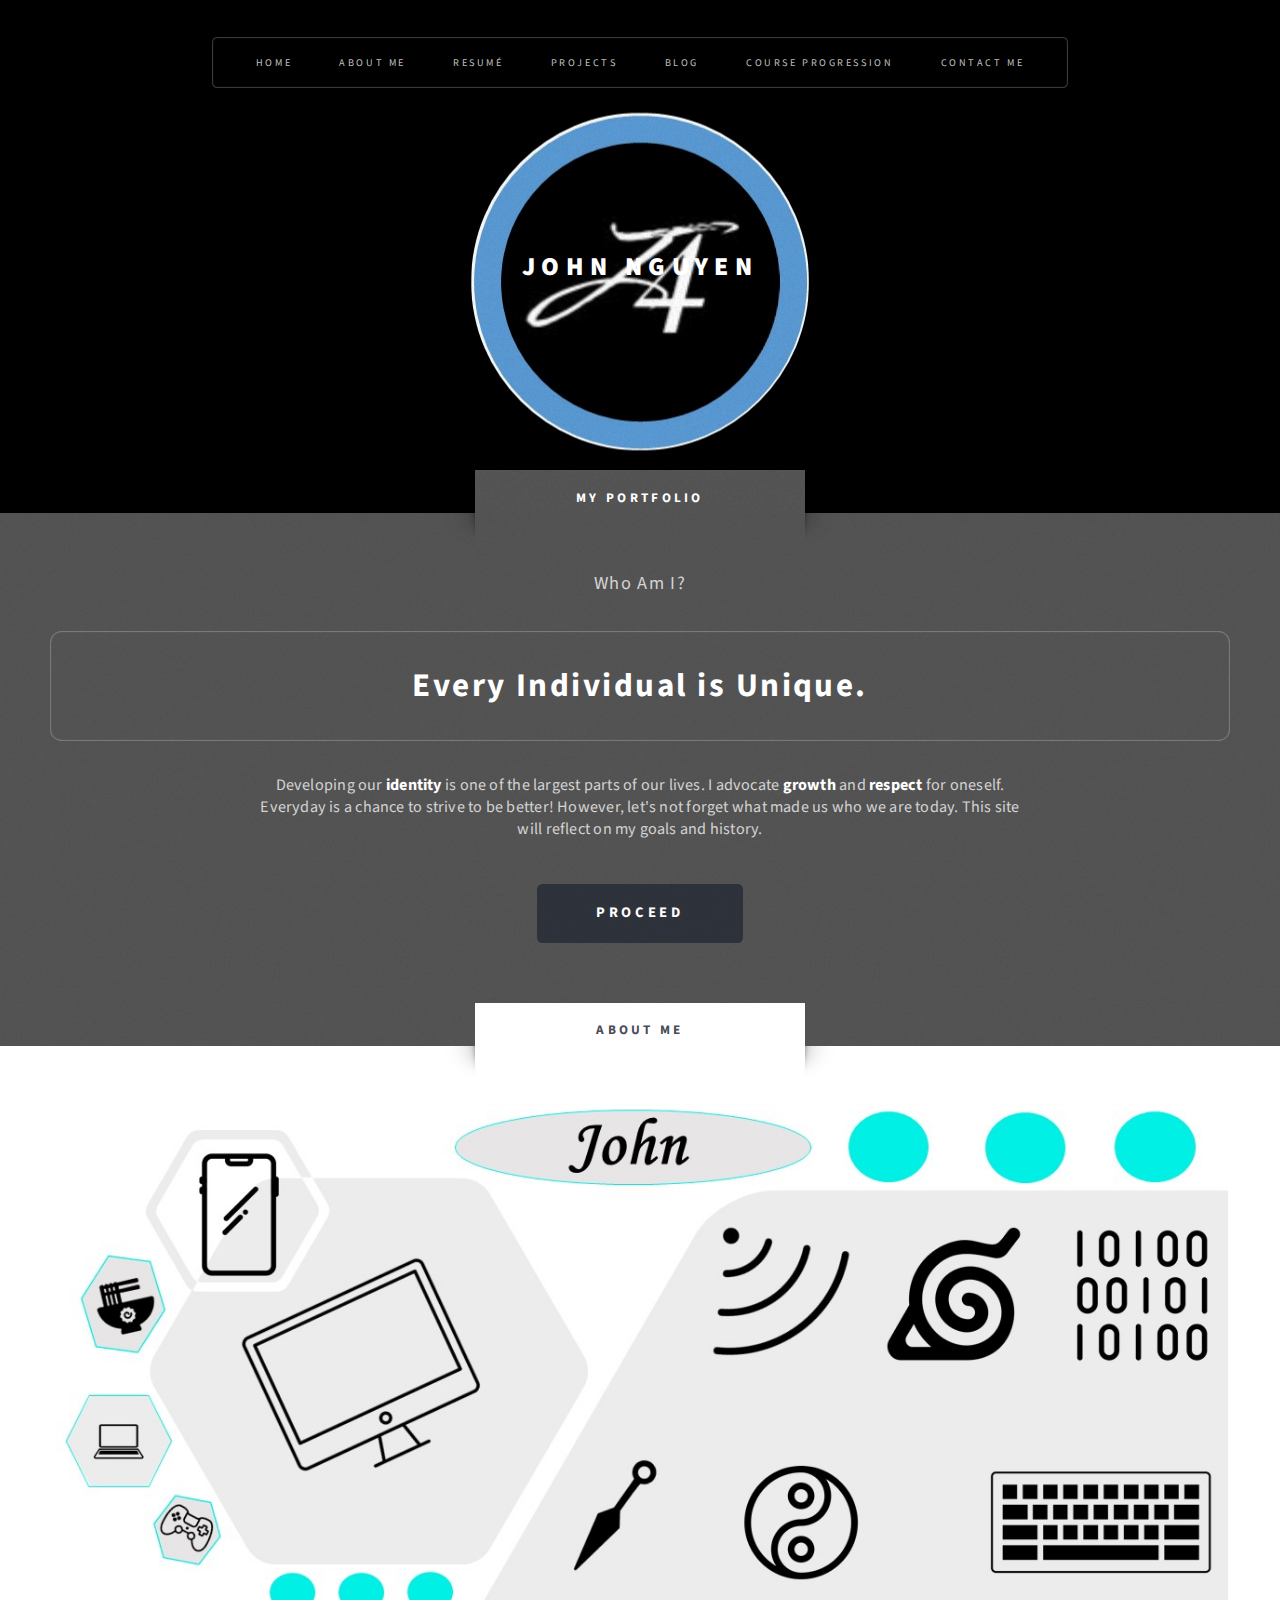
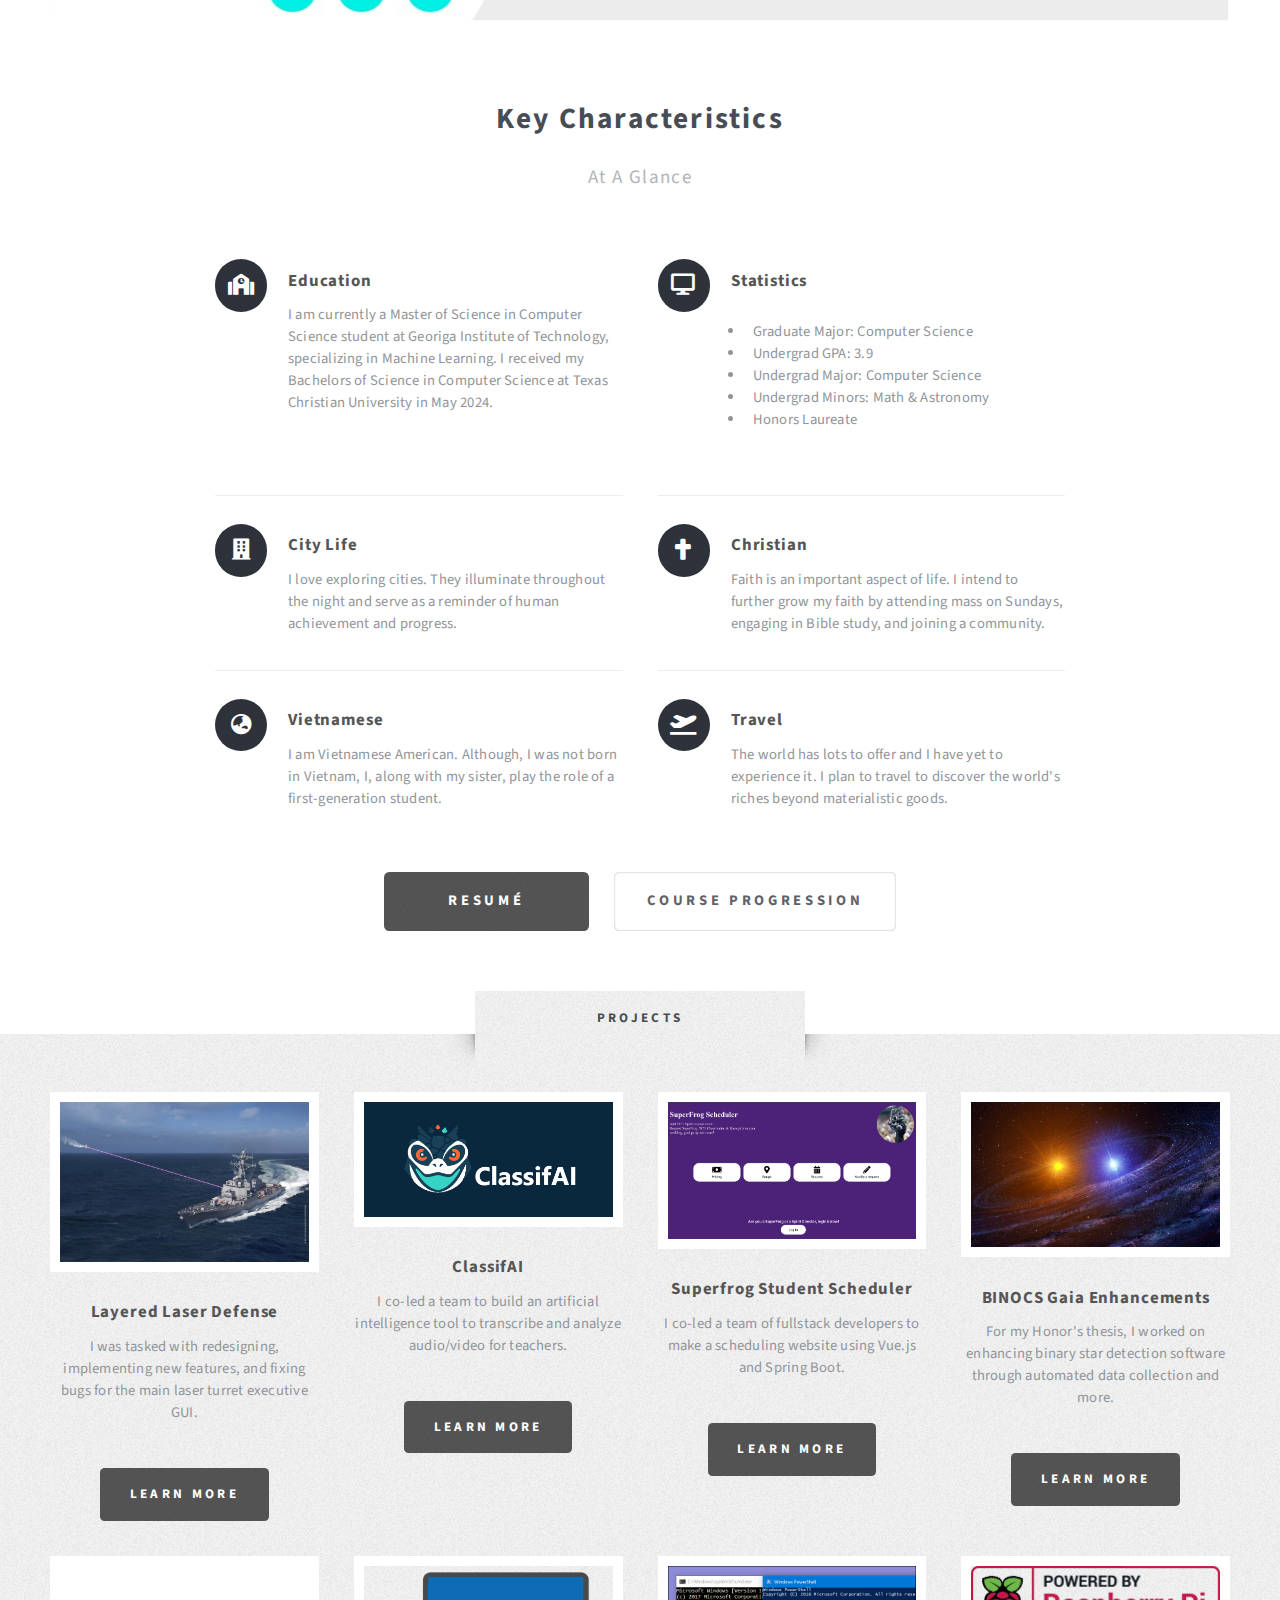
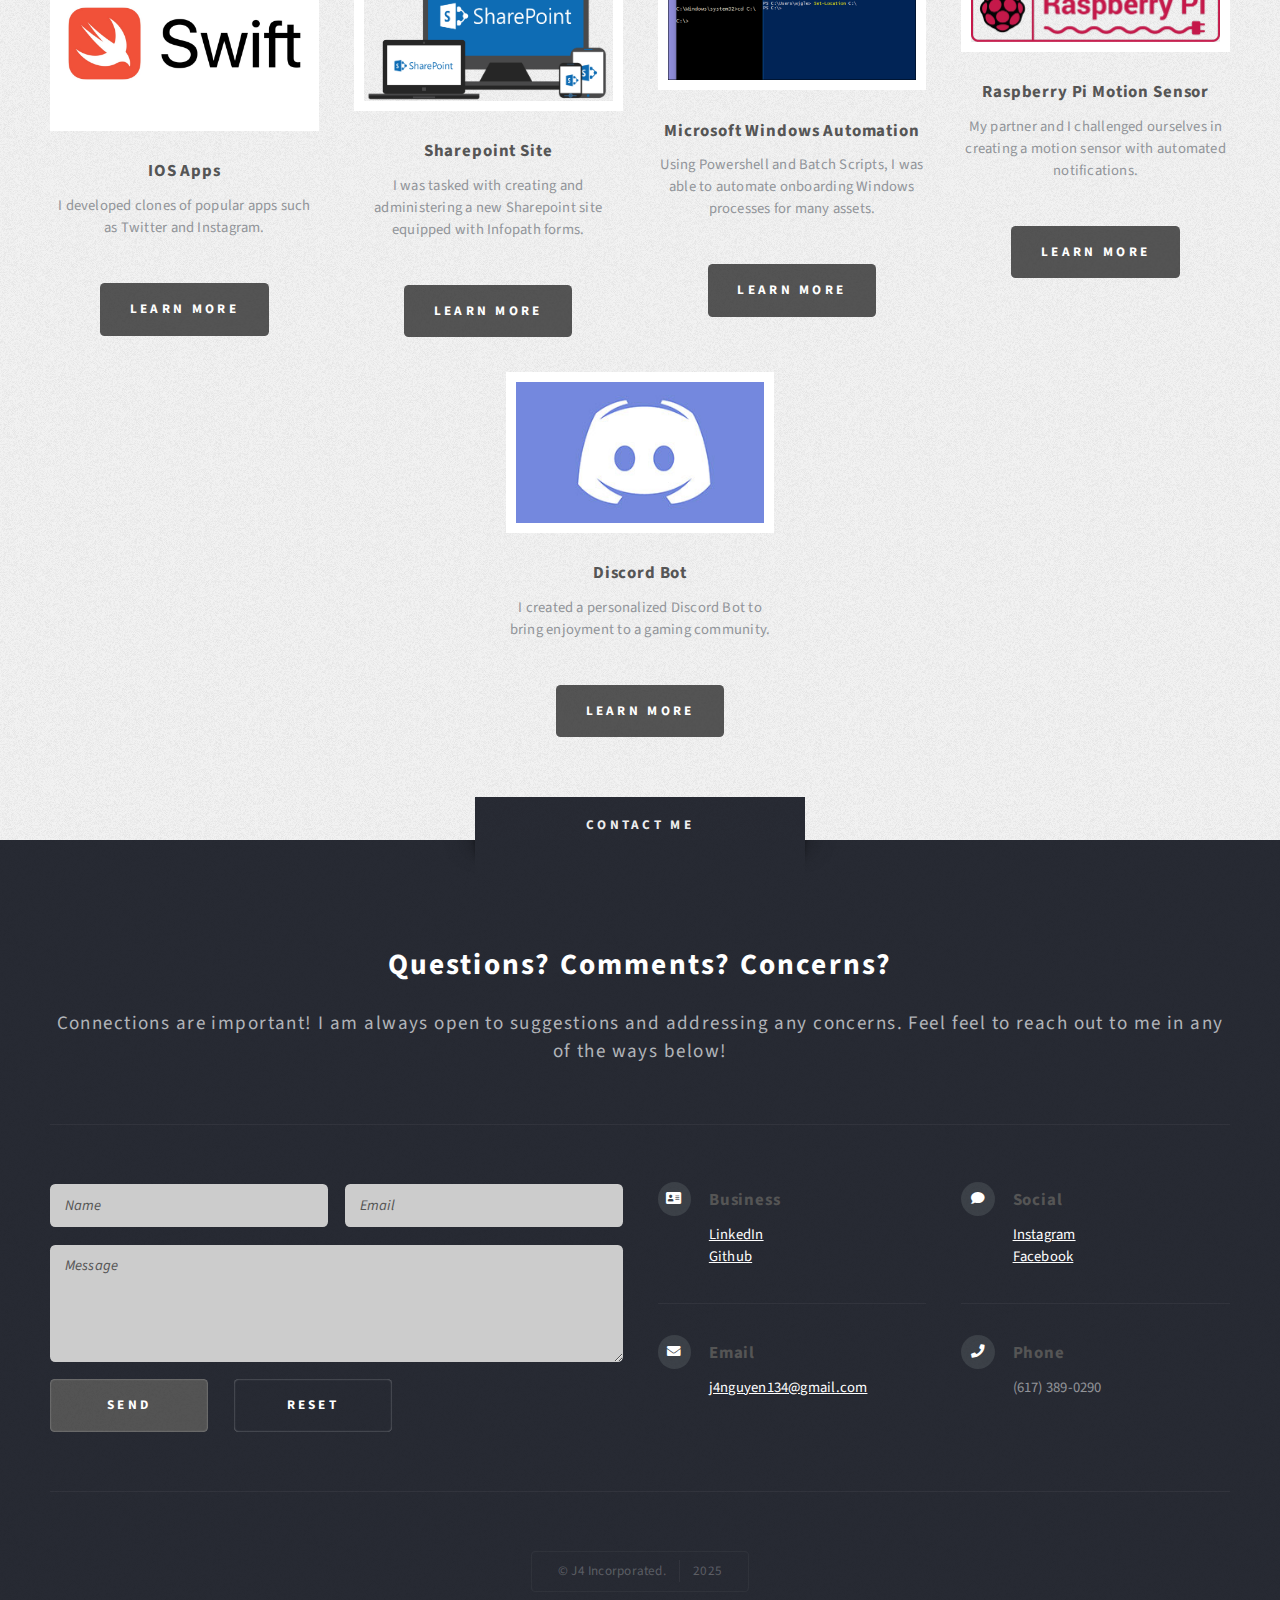
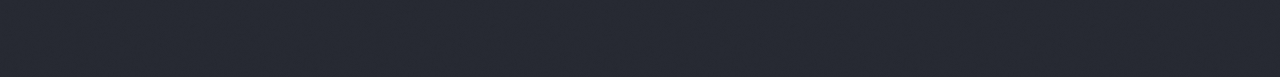
<file: index.html>
<!DOCTYPE HTML>
<!--
	Escape Velocity by HTML5 UP
	html5up.net | @ajlkn
	Free for personal and commercial use under the CCA 3.0 license (html5up.net/license)
	Modified by John Nguyen
-->
<html>
	<head>
		<title>Portfolio Home - John Nguyen</title>
		<meta charset="utf-8" />
		<meta name="viewport" content="width=device-width, initial-scale=1, user-scalable=no" />
		<link rel='shortcut icon' type='image/png' href='images/favicon-32x32.png' />
		<link rel="stylesheet" href="assets/css/main.css" />
	</head>
	<body class="homepage is-preload">
		<div id="page-wrapper">

			<!-- Header -->
				<section id="header" class="wrapper">

					<!-- Logo -->
						<div id="logo">
							<h1><a href="index.html">John Nguyen</a></h1>
							<p></p>
						</div>

					<!-- Nav -->
						<nav id="nav">
							<ul>
								<li class="current"><a href="index.html">Home</a></li>
								<li><a href="index.html#main">About Me</a></li>
								<li><a href="resume.html">Resumé</a></li>
								<li>
									<a href="#">Projects</a>
									<ul>
										<li><a href="layerlaserdefense.html">Layered Laser Defense</a></li>
										<li><a href="classifai.html">ClassifAI</a></li>
										<li><a href="superfrogscheduler.html">SuperFrog Student Scheduler</a></li>
										<li><a href="binocs.html">BINOCS Enhancements</a></li>
										<li><a href="iosapps.html">IOS Apps</a></li>
										<li><a href="sharepoint.html">Sharepoint</a></li>
										<li><a href="windowsautomation.html">Windows Automation</a></li>
										<li><a href="raspberrypimotionsensor.html">Raspberry Pi Motion Sensor</a></li>
										<li><a href="discordbot.html">Discord Bot</a></li>
									</ul>
								</li>
								<li><a href="https://www.johntechtalks.com/">Blog</a></li>
								<li><a href="classprogression.html">Course Progression</a></li>
								<li><a href="#footer">Contact Me</a></li>
							</ul>
						</nav>

				</section>

			<!-- Intro -->
				<section id="intro" class="wrapper style1">
					<div class="title">My Portfolio</div>
					<div class="container">
						<p class="style1">Who Am I?</p>
						<p class="style2">
							Every Individual is Unique.<br class="mobile-hide" />
						</p>
						<p class="style3">Developing our <strong>identity</strong> is one of the largest parts of our lives. I advocate <strong>growth</strong> and <strong>respect</strong> for oneself.
						Everyday is a chance to strive to be better! However, let's not forget what made us who we are today.
						This site will reflect on my goals and history.
						<ul class="actions">
							<li><a href="#main" class="button style3 large">Proceed</a></li>
						</ul>
					</div>
				</section>

			<!-- Main -->
				<section id="main" class="wrapper style2">
					<div class="title">About Me</div>
					<div class="container">

						<!-- Image -->
							<a href="#" class="image featured">
								<img src="images/deskmat.png" alt="" />
							</a>

						<!-- Features -->
							<section id="features">
								<header class="style1">
									<h2>Key Characteristics</h2>
									<p>At A Glance</p>
								</header>
								<div class="feature-list">
									<div class="row">
										<div class="col-6 col-12-medium">
											<section>
												<h3 class="icon solid fa-school">Education</h3>
												<p>I am currently a Master of Science in Computer Science student at Georiga Institute of Technology, specializing in Machine Learning. I received my Bachelors of Science in Computer Science at Texas Christian University in May 2024.


												</p>
											</section>
										</div>
										<div class="col-6 col-12-medium">
											<section>
												<h3 class="icon solid fa-desktop">Statistics</h3>
												<p> 
													<ul>
														<li>Graduate Major: Computer Science</li>
														<li>Undergrad GPA: 3.9</li>
														<li>Undergrad Major: Computer Science</li>
														<li>Undergrad Minors: Math & Astronomy</li>
														<li>Honors Laureate</li>
												</p>
											</section>
										</div>
										<div class="col-6 col-12-medium">
											<section>
												<h3 class="icon solid fa-building">City Life</h3>
												<p>I love exploring cities. They illuminate throughout the night and serve as a reminder of human achievement and progress.</p>
											</section>
										</div>
										<div class="col-6 col-12-medium">
											<section>
												<h3 class="icon solid fa-cross">Christian</h3>
												<p>Faith is an important aspect of life. I intend to further grow my faith by attending mass on Sundays, engaging in Bible study, and joining a community.</p>
											</section>
										</div>
										<div class="col-6 col-12-medium">
											<section>
												<h3 class="icon solid fa-globe-asia">Vietnamese</h3>
												<p>I am Vietnamese American. Although, I was not born in Vietnam, I, along with my sister, play the role of a first-generation student.</p>
											</section>
										</div>
										<div class="col-6 col-12-medium">
											<section>
												<h3 class="icon solid fa-plane-departure">Travel</h3>
												<p>The world has lots to offer and I have yet to experience it. I plan to travel to discover the world's riches beyond materialistic goods.</p>
											</section>
										</div>
									</div>
								</div>
								<ul class="actions special">
									<li><a href="resume.html" class="button style1 large">Resumé</a></li>
									<li><a href="classprogression.html" class="button style2 large">Course Progression</a></li>
								</ul>
							</section>

					</div>
				</section>

			<!-- Highlights -->
				<section id="highlights" class="wrapper style3">
					<div class="title">Projects</div>
					<div class="container">
						<div class="row aln-center">
							<div class="col-3 col-12-medium">
								<section class="highlight">
									<a href="layerlaserdefense.html" class="image featured"><img src="images/LLD.jpg" alt="" /></a>
									<h3><a href="layerlaserdefense.html">Layered Laser Defense</a></h3>
									<p>I was tasked with redesigning, implementing new features, and fixing bugs for the main laser turret executive GUI.</p>
									<ul class="actions">
										<li><a href="layerlaserdefense.html" class="button style1">Learn More</a></li>
									</ul>
								</section>
							</div>
							<div class="col-3 col-12-medium">
								<section class="highlight">
									<a href="classifai.html" class="image featured"><img src="images/classifailogo.png" alt="" /></a>
									<h3><a href="classifai.html">ClassifAI</a></h3>
									<p>I co-led a team to build an artificial intelligence tool to transcribe and analyze audio/video for teachers.</p>
									<ul class="actions">
										<li><a href="classifai.html" class="button style1">Learn More</a></li>
									</ul>
								</section>
							</div>
							<div class="col-3 col-12-medium">
								<section class="highlight">
									<a href="superfrogscheduler.html" class="image featured"><img src="images/superfroglandingpage.png" alt="" /></a>
									<h3><a href="superfrogscheduler.html">Superfrog Student Scheduler</a></h3>
									<p>I co-led a team of fullstack developers to make a scheduling website using Vue.js and Spring Boot.</p>
									<ul class="actions">
										<li><a href="superfrogscheduler.html" class="button style1">Learn More</a></li>
									</ul>
								</section>
							</div>
							<div class="col-3 col-12-medium">
								<section class="highlight">
									<a href="binocs.html" class="image featured"><img src="images/binarystar.jpg" alt="" /></a>
									<h3><a href="binocs.html">BINOCS Gaia Enhancements</a></h3>
									<p>For my Honor's thesis, I worked on enhancing binary star detection software through automated data collection and more.</p>
									<ul class="actions">
										<li><a href="binocs.html" class="button style1">Learn More</a></li>
									</ul>
								</section>
							</div>
							<div class="col-3 col-12-medium">
								<section class="highlight">
									<a href="iosapps.html" class="image featured"><img src="images/Swift-Logo.jpg" alt="" /></a>
									<h3><a href="iosapps.html">IOS Apps</a></h3>
									<p>I developed clones of popular apps such as Twitter and Instagram.</p>
									<ul class="actions">
										<li><a href="iosapps.html" class="button style1">Learn More</a></li>
									</ul>
								</section>
							</div>
							<div class="col-3 col-12-medium">
								<section class="highlight">
									<a href="sharepoint.html" class="image featured"><img src="images/sharepoint.png" alt="" /></a>
									<h3><a href="sharepoint.html">Sharepoint Site</a></h3>
									<p>I was tasked with creating and administering a new Sharepoint site equipped with Infopath forms.</p>
									<ul class="actions">
										<li><a href="sharepoint.html" class="button style1">Learn More</a></li>
									</ul>
								</section>
							</div>
							<div class="col-3 col-12-medium">
								<section class="highlight">
									<a href="windowsautomation.html" class="image featured"><img src="images/windowsautomation.png" alt="" /></a>
									<h3><a href="windowsautomation.html">Microsoft Windows Automation</a></h3>
									<p>Using Powershell and Batch Scripts, I was able to automate onboarding Windows processes for many assets.</p>
									<ul class="actions">
										<li><a href="windowsautomation.html" class="button style1">Learn More</a></li>
									</ul>
								</section>
							</div>
							<div class="col-3 col-12-medium">
								<section class="highlight">
									<a href="raspberrypimotionsensor.html" class="image featured"><img src="images/raspberrypi.jpg" alt="" /></a>
									<P></P>
									<h3><a href="raspberrypimotionsensor.html">Raspberry Pi Motion Sensor</a></h3>
									<p>My partner and I challenged ourselves in creating a motion sensor with automated notifications.</p>
									<ul class="actions">
										<li><a href="raspberrypimotionsensor.html" class="button style1">Learn More</a></li>
									</ul>
								</section>
							</div>
							<div class="col-3 col-12-medium">
								<section class="highlight">
									<a href="discordbot.html" class="image featured"><img src="images/discord.png" alt="" /></a>
									<h3><a href="discordbot.html">Discord Bot</a></h3>
									<p>I created a personalized Discord Bot to bring enjoyment to a gaming community.</p>
									<ul class="actions">
										<li><a href="discordbot.html" class="button style1">Learn More</a></li>
									</ul>
								</section>
							</div>
						</div>
					</div>
				</section>

			<!-- Footer -->
				<section id="footer" class="wrapper">
					<div class="title">Contact Me</div>
					<div class="container">
						<header class="style1">
							<h2>Questions? Comments? Concerns?</h2>
							<p>
								Connections are important! I am always open to suggestions and addressing any concerns. Feel feel to reach out to me in any of the ways below!
							</p>
						</header>
						<div class="row">
							<div class="col-6 col-12-medium">

								<!-- Contact Form -->
									<section>
										<form method="post" action="#">
											<div class="row gtr-50">
												<div class="col-6 col-12-small">
													<input type="text" name="name" id="contact-name" placeholder="Name" />
												</div>
												<div class="col-6 col-12-small">
													<input type="text" name="email" id="contact-email" placeholder="Email" />
												</div>
												<div class="col-12">
													<textarea name="message" id="contact-message" placeholder="Message" rows="4"></textarea>
												</div>
												<div class="col-12">
													<ul class="actions">
														<li><input type="submit" class="style1" value="Send" /></li>
														<li><input type="reset" class="style2" value="Reset" /></li>
													</ul>
												</div>
											</div>
										</form>
									</section>

							</div>
							<div class="col-6 col-12-medium">

								<!-- Contact -->
									<section class="feature-list small">
										<div class="row">
											<div class="col-6 col-12-small">
												<section>
													<h3 class="icon solid fa-address-card">Business</h3>
													<p>
														<a href="https://www.linkedin.com/in/john-nguyen-2b8315191/">LinkedIn</a><br />
														<a href="https://github.com/J4ninja">Github</a><br />
													</p>
												</section>
											</div>
											<div class="col-6 col-14-small">
												<section>
													<h3 class="icon solid fa-comment">Social</h3>
													<p>
														<a href="https://www.instagram.com/j4.nguyen/">Instagram</a><br />
														<a href="https://www.facebook.com/profile.php?id=100065121758952">Facebook</a>
													</p>
												</section>
											</div>
											<div class="col-6 col-12-small">
												<section>
													<h3 class="icon solid fa-envelope">Email</h3>
													<p>
														<a href="mailto:j4nguyen134@gmail.com">j4nguyen134@gmail.com</a>
													</p>
												</section>
											</div>
											<div class="col-6 col-12-small">
												<section>
													<h3 class="icon solid fa-phone">Phone</h3>
													<p>
														(617) 389-0290
													</p>
												</section>
											</div>
										</div>
									</section>

							</div>
						</div>
						<div id="copyright">
							<ul>
								<li>&copy; J4 Incorporated.</li><li>2025</a></li>
							</ul>
						</div>
					</div>
				</section>

		</div>

		<!-- Scripts -->
			<script src="assets/js/jquery.min.js"></script>
			<script src="assets/js/jquery.dropotron.min.js"></script>
			<script src="assets/js/browser.min.js"></script>
			<script src="assets/js/breakpoints.min.js"></script>
			<script src="assets/js/util.js"></script>
			<script src="assets/js/main.js"></script>

	</body>
</html>
</file>
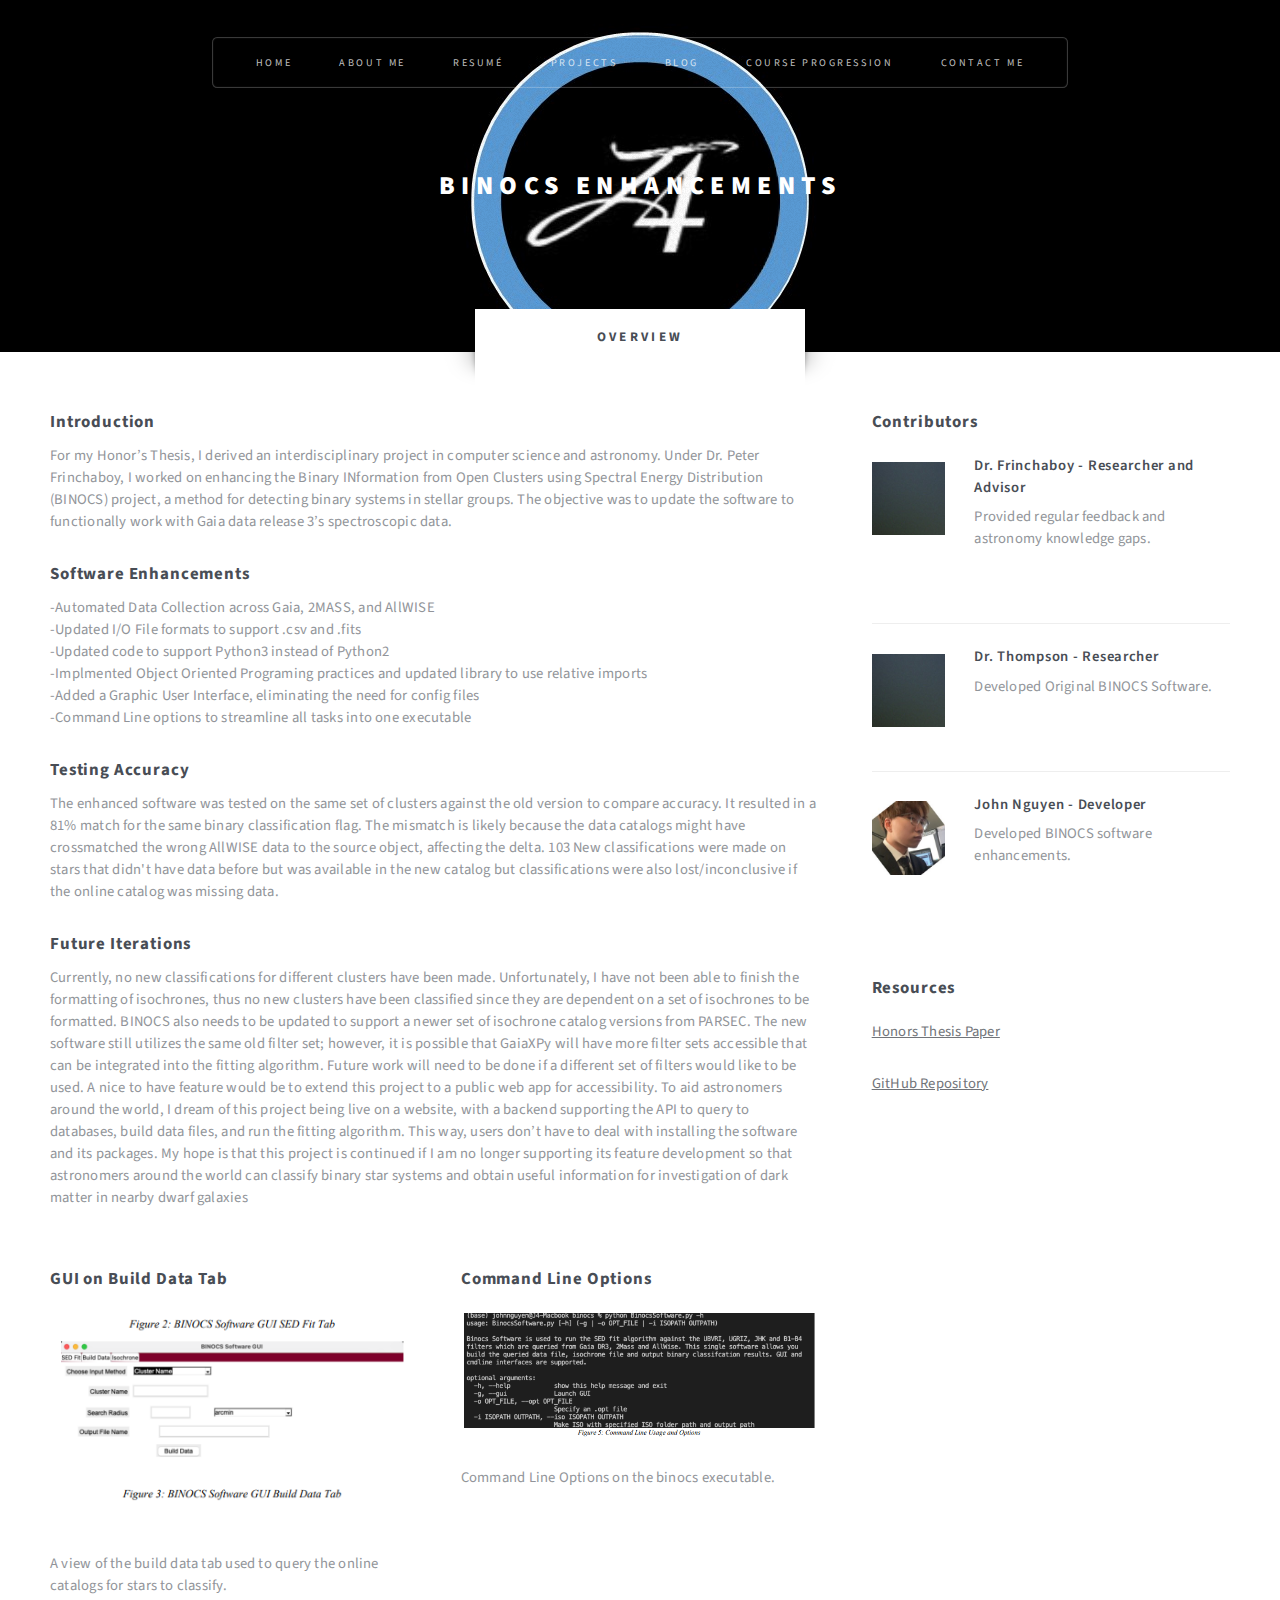
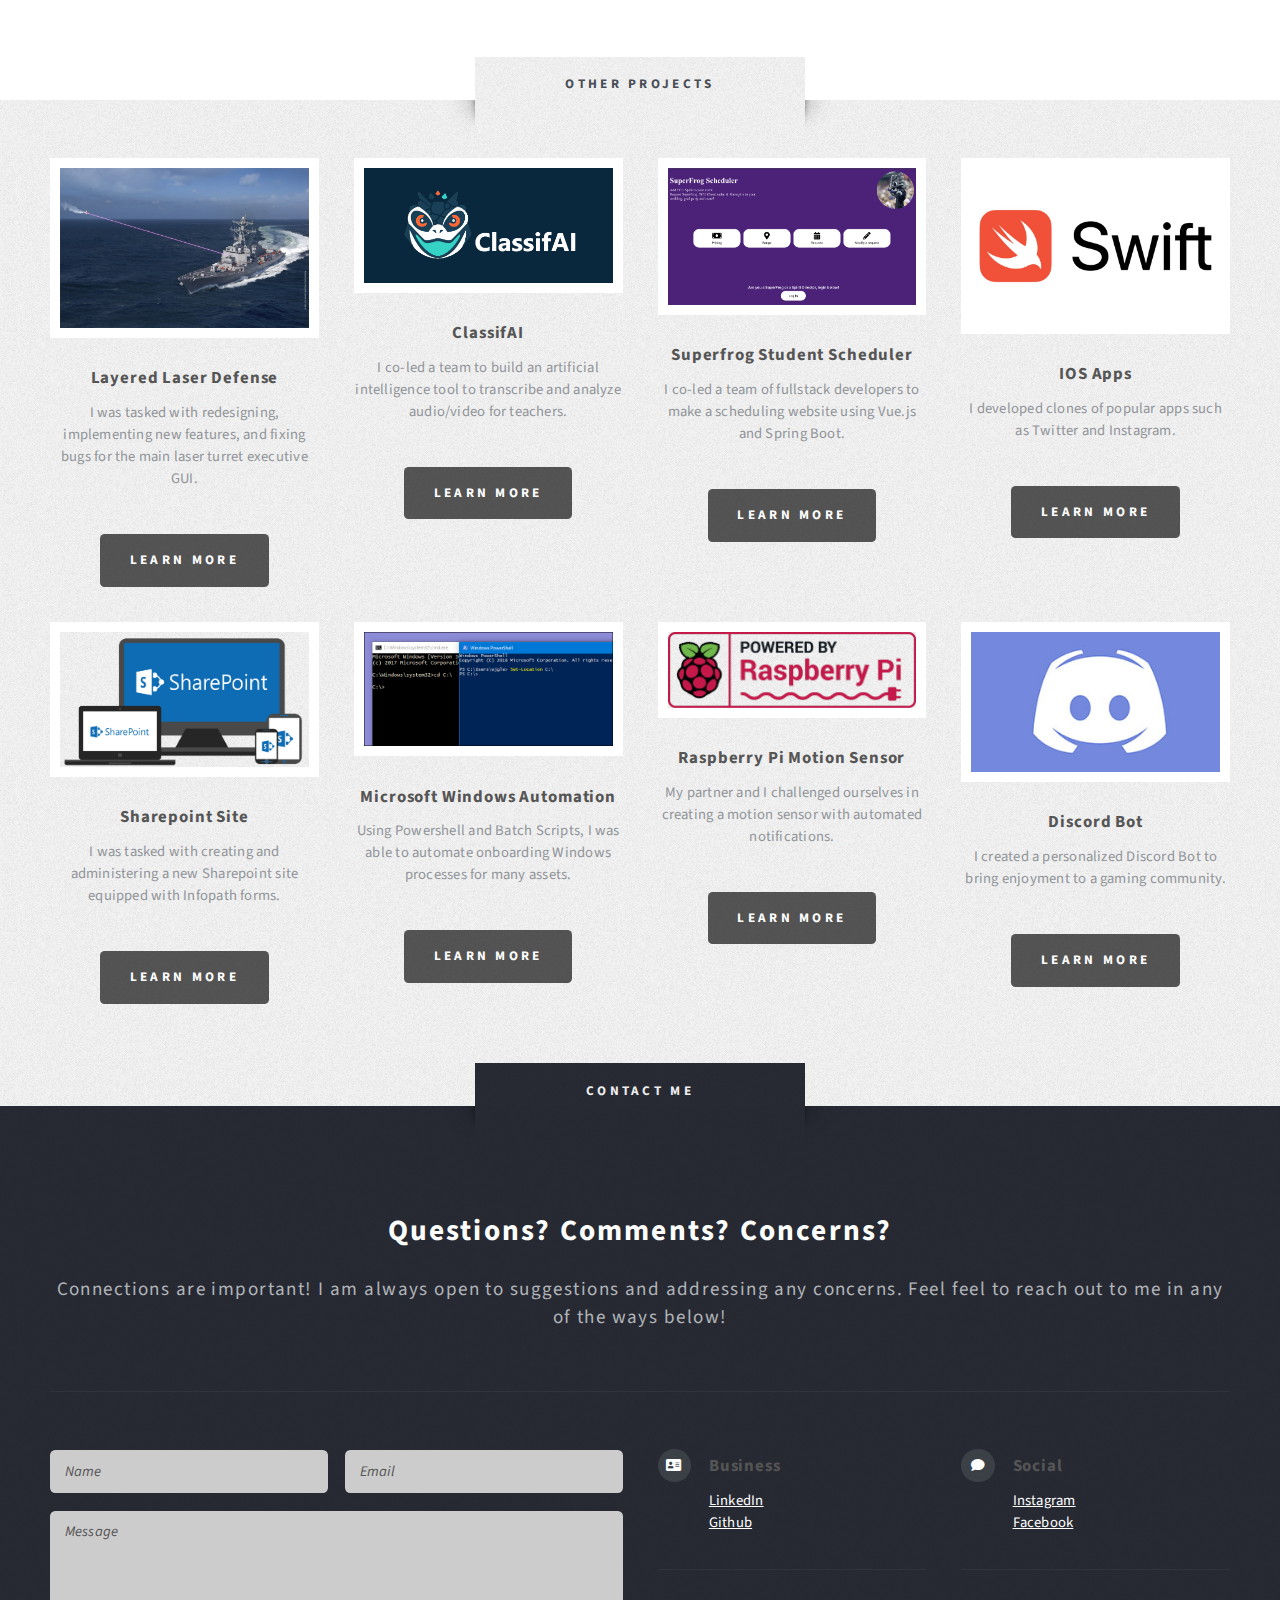
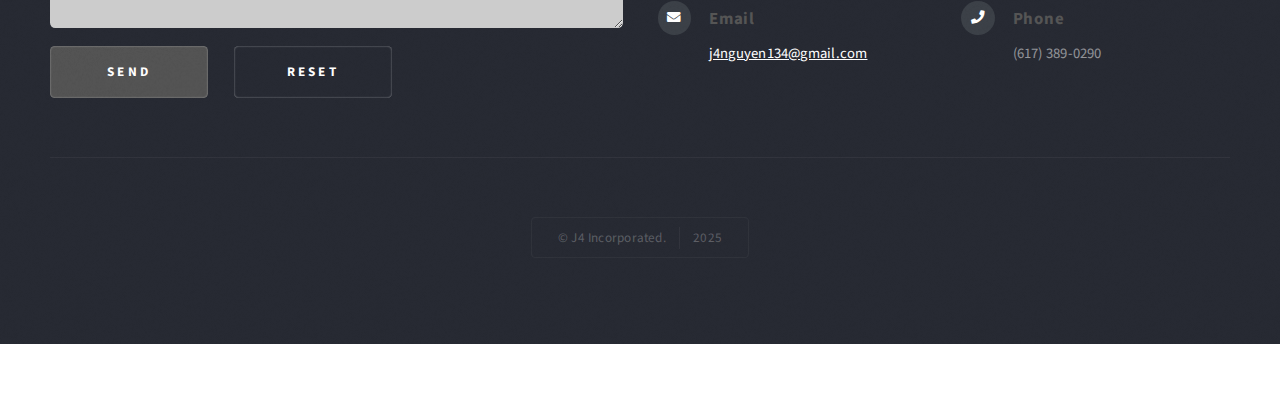
<file: binocs.html>
<!DOCTYPE HTML>
<!--
	Escape Velocity by HTML5 UP
	html5up.net | @ajlkn
	Free for personal and commercial use under the CCA 3.0 license (html5up.net/license)
	Modified by John Nguyen
-->
<html>
	<head>
		<title>ClassifAI - John Nguyen</title>
		<meta charset="utf-8" />
		<meta name="viewport" content="width=device-width, initial-scale=1, user-scalable=no" />
		<link rel='shortcut icon' type='image/png' href='images/favicon-32x32.png' />
		<link rel="stylesheet" href="assets/css/main.css" />
	</head>
	<body class="right-sidebar is-preload">
		<div id="page-wrapper">

			<!-- Header -->
				<section id="header" class="wrapper">

					<!-- Logo -->
						<div id="logo">
							<h1><a href="index.html">BINOCS Enhancements</a></h1>
							<p></p>
						</div>

					<!-- Nav -->
					<nav id="nav">
						<ul>
							<li class="current"><a href="index.html">Home</a></li>
							<li><a href="index.html#main">About Me</a></li>
							<li><a href="resume.html">Resumé</a></li>
							<li>
								<a href="#">Projects</a>
								<ul>
									<li><a href="layerlaserdefense.html">Layered Laser Defense</a></li>
									<li><a href="classifai.html">ClassifAI</a></li>
									<li><a href="superfrogscheduler.html">SuperFrog Student Scheduler</a></li>
									<li><a href="binocs.html">BINOCS Enhancements</a></li>
                                    <li><a href="iosapps.html">IOS Apps</a></li>
                                    <li><a href="sharepoint.html">Sharepoint</a></li>
                                    <li><a href="windowsautomation.html">Windows Automation</a></li>
                                    <li><a href="raspberrypimotionsensor.html">Raspberry Pi Motion Sensor</a></li>
                                    <li><a href="discordbot.html">Discord Bot</a></li>
								</ul>
							</li>
							<li><a href="https://www.johntechtalks.com/">Blog</a></li>
							<li><a href="classprogression.html">Course Progression</a></li>
							<li><a href="#footer">Contact Me</a></li>
						</ul>
					</nav>

				</section>

			<!-- Main -->
				<section id="main" class="wrapper style2">
					<div class="title">Overview</div>
					<div class="container">
						<div class="row gtr-150">
							<div class="col-8 col-12-medium">

								<!-- Content -->
									<div id="content">
										<article class="box post">
											<h2>Introduction</h2>
											<p>
                                                For my Honor’s Thesis, I derived an interdisciplinary project in computer science and astronomy. Under Dr. Peter Frinchaboy, 
												I worked on enhancing the Binary INformation from Open Clusters using Spectral Energy Distribution (BINOCS) project, a method for 
												detecting binary systems in stellar groups. The objective was to update the software to functionally work with Gaia data release 3’s 
												spectroscopic data.
											</p>
											<h2>Software Enhancements</h2>
											<p>
											-Automated Data Collection across Gaia, 2MASS, and AllWISE<br>
											-Updated I/O File formats to support .csv and .fits<br>
											-Updated code to support Python3 instead of Python2<br>
											-Implmented Object Oriented Programing practices and updated library to use relative imports<br>
											-Added a Graphic User Interface, eliminating the need for config files<br>
											-Command Line options to streamline all tasks into one executable<br>
											</p>
											<h2>Testing Accuracy</h2>
                                            <p>
                                               The enhanced software was tested on the same set of clusters against the old version to compare accuracy. It resulted in a 81% match for the same binary classification flag. 
											   The mismatch is likely because the data catalogs might have crossmatched the wrong AllWISE data to the source object, affecting the delta.
											   103 New classifications were made on stars that didn't have data before but was available in the new catalog but classifications were also lost/inconclusive if the online catalog was missing data.
                                            </p>
											<h2>Future Iterations</h2>
											<p>
												Currently, no new classifications for different clusters have been made. 
												Unfortunately, I have not been able to finish the formatting of isochrones, thus no new clusters 
												have been classified since they are dependent on a set of isochrones to be formatted. BINOCS 
												also needs to be updated to support a newer set of isochrone catalog versions from PARSEC. 
												The new software still utilizes the same old filter set; however, it is possible that GaiaXPy will 
												have more filter sets accessible that can be integrated into the fitting algorithm. Future work will 
												need to be done if a different set of filters would like to be used. A nice to have feature would be 
												to extend this project to a public web app for accessibility. To aid astronomers around the world, 
												I dream of this project being live on a website, with a backend supporting the API to query to 
												databases, build data files, and run the fitting algorithm. This way, users don’t have to deal with 
												installing the software and its packages. My hope is that this project is continued if I am no 
												longer supporting its feature development so that astronomers around the world can classify 
												binary star systems and obtain useful information for investigation of dark matter in nearby 
												dwarf galaxies 
											</p>                       
										</article>
										<div class="row gtr-150">
											<div class="col-6 col-12-small">
												<section class="box">
													<header>
														<h2>GUI on Build Data Tab</h2>
													</header>
													<a href="#" class="image featured"><img src="images/binocsgui.png" alt="" /></a>
													<p>A view of the build data tab used to query the online catalogs for stars to classify.</p>
												</section>
											</div>
											<div class="col-6 col-12-small">
												<section class="box">
													<header>
														<h2>Command Line Options</h2>
													</header>
													<a href="#" class="image featured"><img src="images/binocscmdline.png" alt="" /></a>
													<p>Command Line Options on the binocs executable.</p>
												</section>
											</div>
										</div>
									</div>

							</div>
							<div class="col-4 col-12-medium">

								<!-- Sidebar -->
									<div id="sidebar">
										
										<section class="box">
											<header>
												<h2>Contributors</h2>
											</header>
											<ul class="style2">
												<li>
													<article class="box post-excerpt">
														<a href="#" class="image left"><img src="images/pic08.jpg" alt="" /></a>
														<h3><a href="#">Dr. Frinchaboy - Researcher and Advisor</a></h3>
														<p>Provided regular feedback and astronomy knowledge gaps.</p>
														<br>
													</article>
												</li>
												<li>
													<article class="box post-excerpt">
														<a href="#" class="image left"><img src="images/pic08.jpg" alt="" /></a>
														<h3><a href="#">Dr. Thompson - Researcher</a></h3>
														<p>Developed Original BINOCS Software.</p>
														<br>
													</article>
												</li>
												<li>
													<article class="box post-excerpt">
														<a href="#" class="image left"><img src="images/linkedinpfp.jfif" alt="" /></a>
														<h3><a href="#">John Nguyen - Developer</a></h3>
														<p>Developed BINOCS software enhancements.</p>
														<br>
													</article>
												</li>
											                                                                               
											</ul>
										
										</section>
										<section class="box">
											<header>
												<h2>Resources</h2>
											</header>
											<ul class="style3">
                                                <li><a href="images/HonorsPaper.pdf">Honors Thesis Paper</a></li>
											</ul>
											<ul class="style3">
                                                <li><a href="https://github.com/J4ninja/BINOCS_GAIA_Calibration">GitHub Repository</a></li>
											</ul>
										</section>
									</div>

							</div>
						</div>
					</div>
				</section>

			<!-- Highlights -->
				<section id="highlights" class="wrapper style3">
					<div class="title">Other Projects</div>
					<div class="container">
						<div class="row aln-center">
                            <div class="col-3 col-12-medium">
								<section class="highlight">
									<a href="layerlaserdefense.html" class="image featured"><img src="images/LLD.jpg" alt="" /></a>
									<h3><a href="layerlaserdefense.html">Layered Laser Defense</a></h3>
									<p>I was tasked with redesigning, implementing new features, and fixing bugs for the main laser turret executive GUI.</p>
									<ul class="actions">
										<li><a href="layerlaserdefense.html" class="button style1">Learn More</a></li>
									</ul>
								</section>
							</div>
							<div class="col-3 col-12-medium">
								<section class="highlight">
									<a href="classifai.html" class="image featured"><img src="images/classifailogo.png" alt="" /></a>
									<h3><a href="classifai.html">ClassifAI</a></h3>
									<p>I co-led a team to build an artificial intelligence tool to transcribe and analyze audio/video for teachers.</p>
									<ul class="actions">
										<li><a href="classifai.html" class="button style1">Learn More</a></li>
									</ul>
								</section>
							</div>
							<div class="col-3 col-12-medium">
								<section class="highlight">
									<a href="superfrogscheduler.html" class="image featured"><img src="images/superfroglandingpage.png" alt="" /></a>
									<h3><a href="superfrogscheduler.html">Superfrog Student Scheduler</a></h3>
									<p>I co-led a team of fullstack developers to make a scheduling website using Vue.js and Spring Boot.</p>
									<ul class="actions">
										<li><a href="superfrogscheduler.html" class="button style1">Learn More</a></li>
									</ul>
								</section>
							</div>
                            <div class="col-3 col-12-medium">
								<section class="highlight">
									<a href="iosapps.html" class="image featured"><img src="images/Swift-Logo.jpg" alt="" /></a>
									<h3><a href="iosapps.html">IOS Apps</a></h3>
									<p>I developed clones of popular apps such as Twitter and Instagram.</p>
									<ul class="actions">
										<li><a href="iosapps.html" class="button style1">Learn More</a></li>
									</ul>
								</section>
							</div>
							<div class="col-3 col-12-medium">
								<section class="highlight">
									<a href="sharepoint.html" class="image featured"><img src="images/sharepoint.png" alt="" /></a>
									<h3><a href="sharepoint.html">Sharepoint Site</a></h3>
									<p>I was tasked with creating and administering a new Sharepoint site equipped with Infopath forms.</p>
									<ul class="actions">
										<li><a href="sharepoint.html" class="button style1">Learn More</a></li>
									</ul>
								</section>
							</div>
							<div class="col-3 col-12-medium">
								<section class="highlight">
									<a href="windowsautomation.html" class="image featured"><img src="images/windowsautomation.png" alt="" /></a>
									<h3><a href="windowsautomation.html">Microsoft Windows Automation</a></h3>
									<p>Using Powershell and Batch Scripts, I was able to automate onboarding Windows processes for many assets.</p>
									<ul class="actions">
										<li><a href="windowsautomation.html" class="button style1">Learn More</a></li>
									</ul>
								</section>
							</div>
							<div class="col-3 col-12-medium">
								<section class="highlight">
									<a href="raspberrypimotionsensor.html" class="image featured"><img src="images/raspberrypi.jpg" alt="" /></a>
									<P></P>
									<h3><a href="raspberrypimotionsensor.html">Raspberry Pi Motion Sensor</a></h3>
									<p>My partner and I challenged ourselves in creating a motion sensor with automated notifications.</p>
									<ul class="actions">
										<li><a href="raspberrypimotionsensor.html" class="button style1">Learn More</a></li>
									</ul>
								</section>
							</div>
							<div class="col-3 col-12-medium">
								<section class="highlight">
									<a href="discordbot.html" class="image featured"><img src="images/discord.png" alt="" /></a>
									<h3><a href="discordbot.html">Discord Bot</a></h3>
									<p>I created a personalized Discord Bot to bring enjoyment to a gaming community.</p>
									<ul class="actions">
										<li><a href="discordbot.html" class="button style1">Learn More</a></li>
									</ul>
								</section>
							</div>
							</div>
						</div>
					</div>
				</section>

			<!-- Footer -->
			<section id="footer" class="wrapper">
				<div class="title">Contact Me</div>
				<div class="container">
					<header class="style1">
						<h2>Questions? Comments? Concerns?</h2>
						<p>
							Connections are important! I am always open to suggestions and addressing any concerns. Feel feel to reach out to me in any of the ways below!
						</p>
					</header>
					<div class="row">
						<div class="col-6 col-12-medium">

							<!-- Contact Form -->
								<section>
									<form method="post" action="#">
										<div class="row gtr-50">
											<div class="col-6 col-12-small">
												<input type="text" name="name" id="contact-name" placeholder="Name" />
											</div>
											<div class="col-6 col-12-small">
												<input type="text" name="email" id="contact-email" placeholder="Email" />
											</div>
											<div class="col-12">
												<textarea name="message" id="contact-message" placeholder="Message" rows="4"></textarea>
											</div>
											<div class="col-12">
												<ul class="actions">
													<li><input type="submit" class="style1" value="Send" /></li>
													<li><input type="reset" class="style2" value="Reset" /></li>
												</ul>
											</div>
										</div>
									</form>
								</section>

						</div>
						<div class="col-6 col-12-medium">

							<!-- Contact -->
								<section class="feature-list small">
									<div class="row">
										<div class="col-6 col-12-small">
											<section>
												<h3 class="icon solid fa-address-card">Business</h3>
												<p>
                                                    <a href="https://www.linkedin.com/in/john-nguyen-2b8315191/">LinkedIn</a><br />
													<a href="https://github.com/J4ninja">Github</a><br />
												</p>
											</section>
										</div>
										<div class="col-6 col-14-small">
											<section>
												<h3 class="icon solid fa-comment">Social</h3>
												<p>
													<a href="https://www.instagram.com/j4.nguyen/">Instagram</a><br />
													<a href="https://www.facebook.com/profile.php?id=100065121758952">Facebook</a>
												</p>
											</section>
										</div>
										<div class="col-6 col-12-small">
											<section>
												<h3 class="icon solid fa-envelope">Email</h3>
												<p>
													<a href="mailto:j4nguyen134@gmail.com">j4nguyen134@gmail.com</a>
												</p>
											</section>
										</div>
										<div class="col-6 col-12-small">
											<section>
												<h3 class="icon solid fa-phone">Phone</h3>
												<p>
													(617) 389-0290
												</p>
											</section>
										</div>
									</div>
								</section>

						</div>
					</div>
					<div id="copyright">
						<ul>
							<li>&copy; J4 Incorporated.</li><li>2025</a></li>
						</ul>
					</div>
				</div>
			</section>
		</div>

		<!-- Scripts -->
			<script src="assets/js/jquery.min.js"></script>
			<script src="assets/js/jquery.dropotron.min.js"></script>
			<script src="assets/js/browser.min.js"></script>
			<script src="assets/js/breakpoints.min.js"></script>
			<script src="assets/js/util.js"></script>
			<script src="assets/js/main.js"></script>

	</body>
</html>
</file>
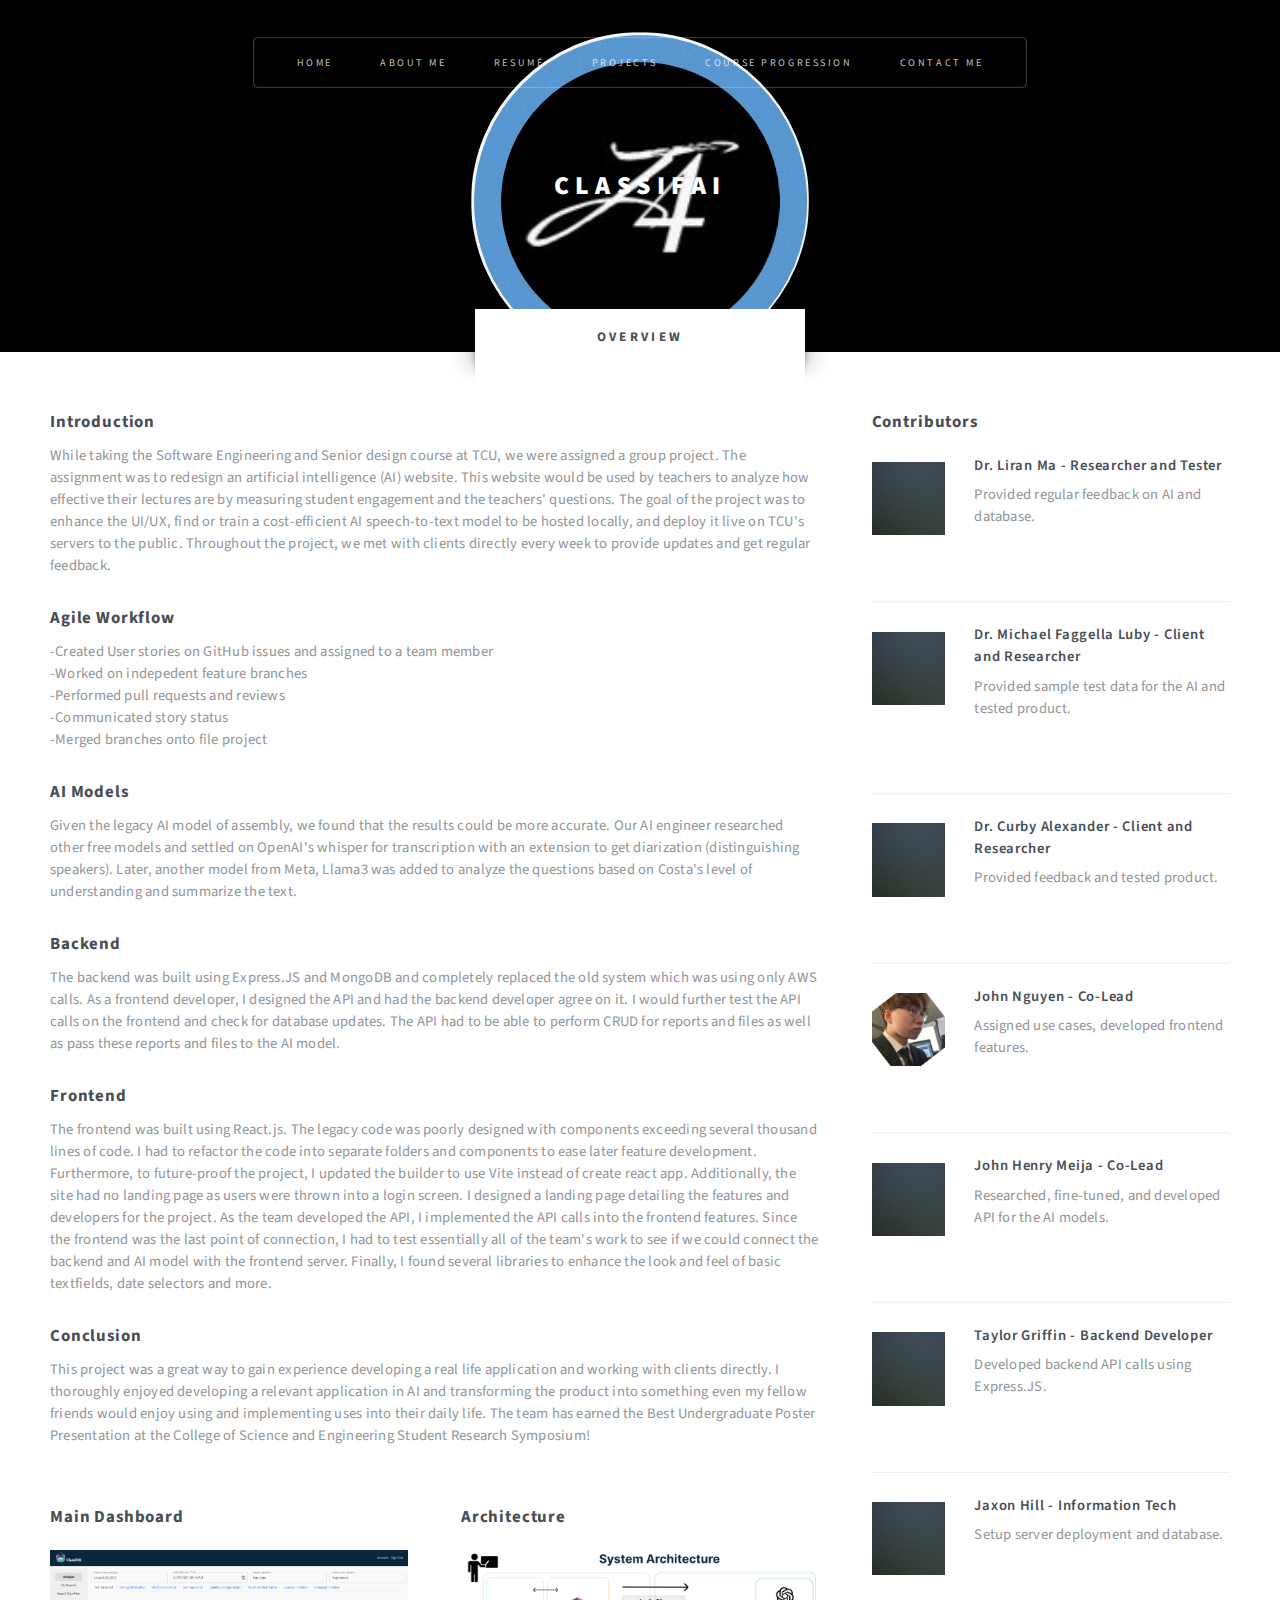
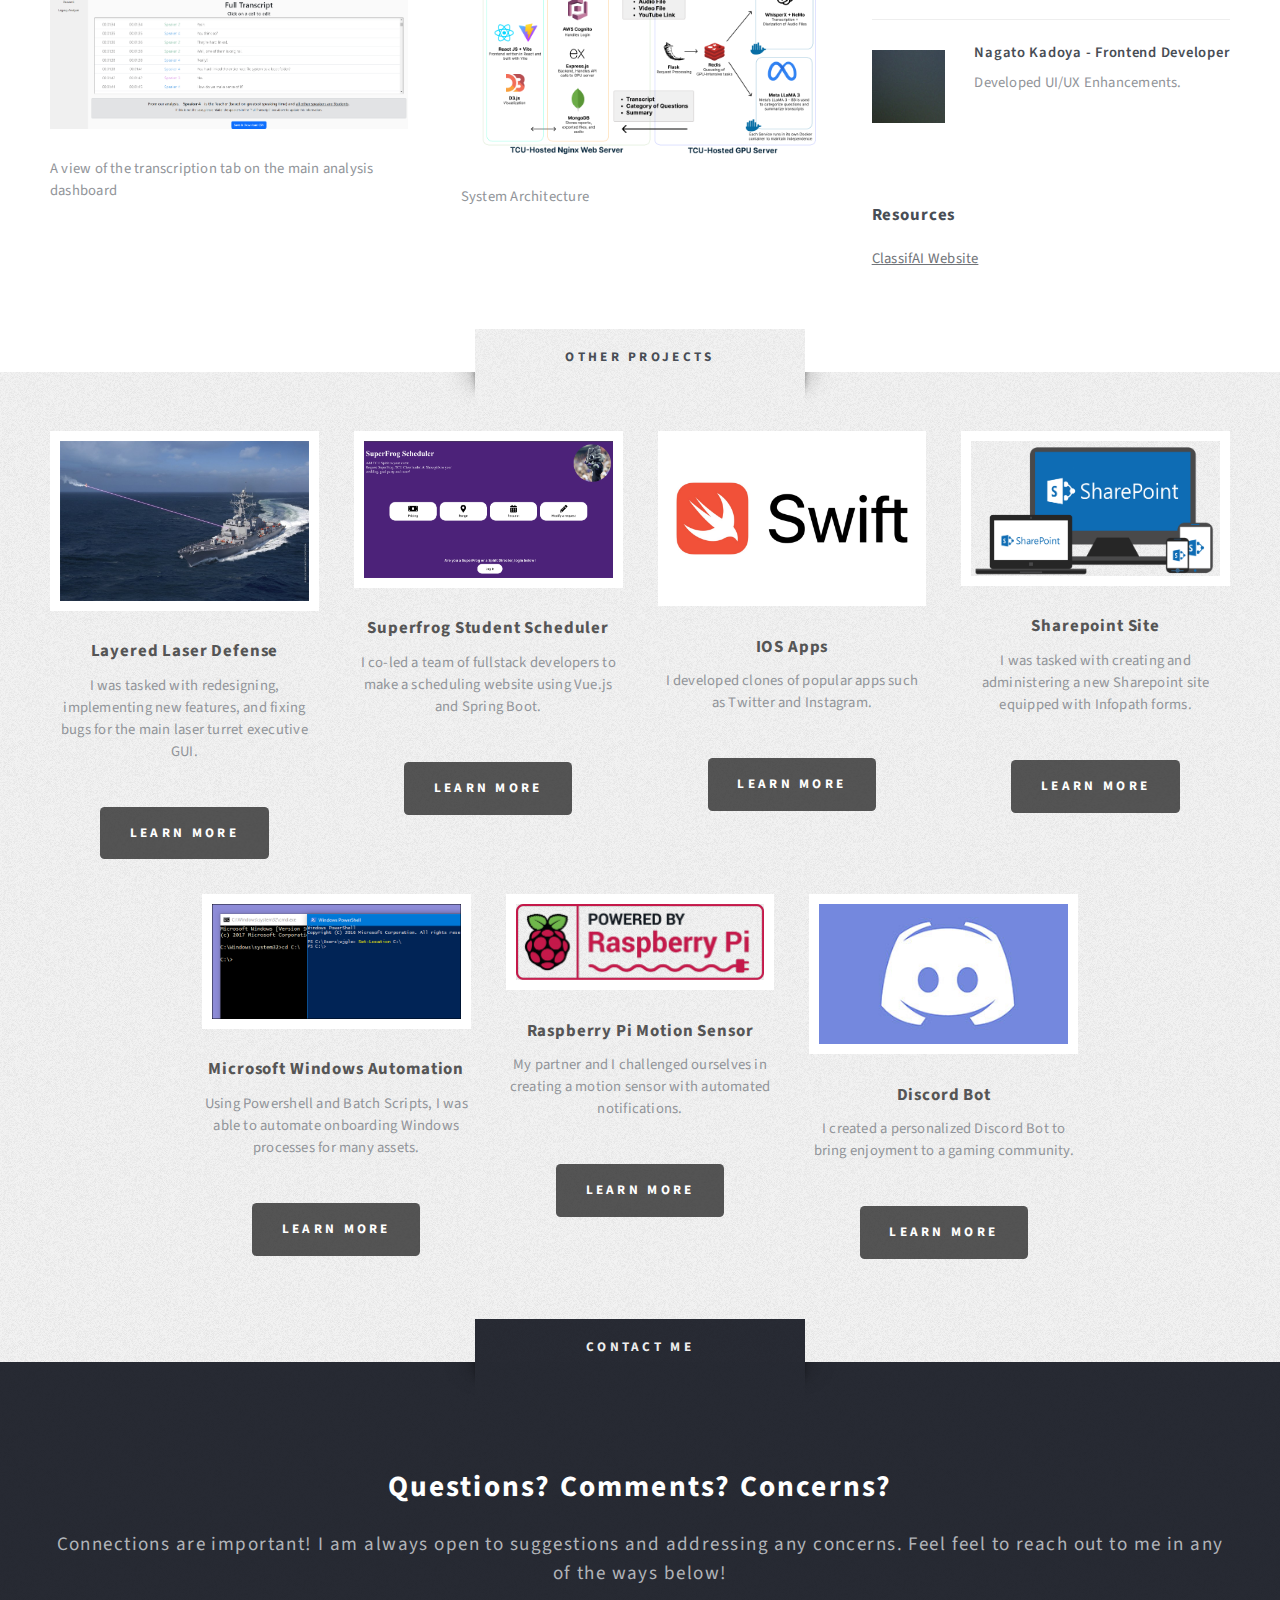
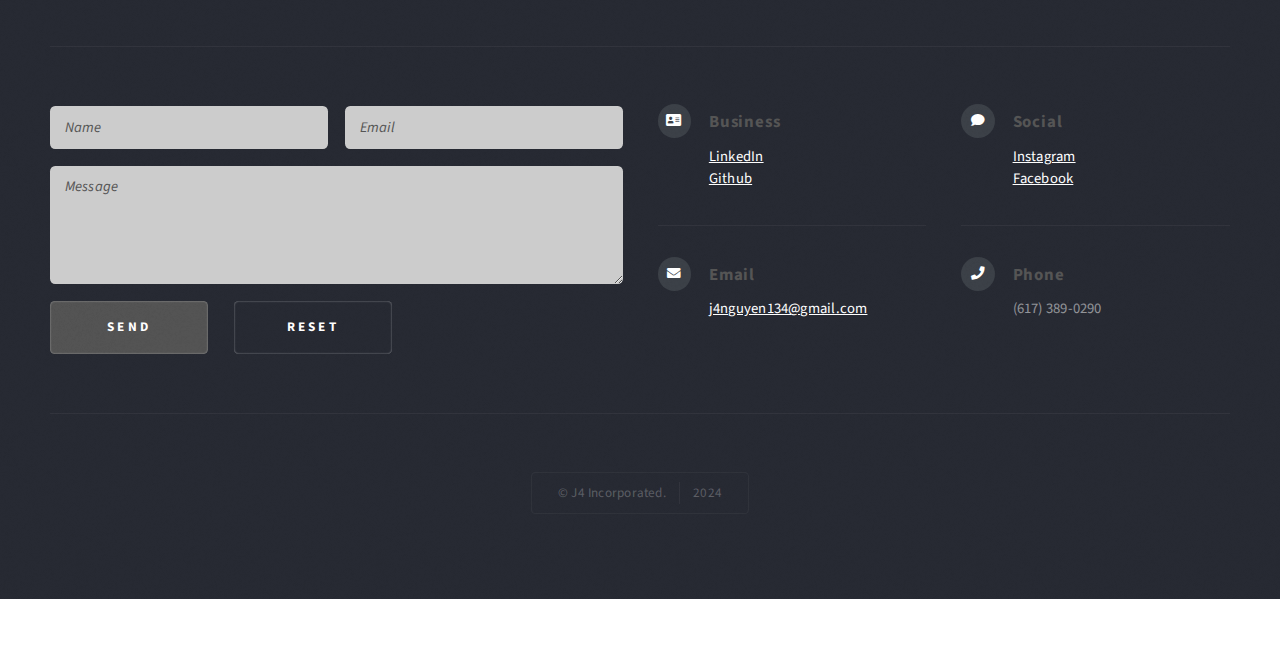
<file: classfiai.html>
<!DOCTYPE HTML>
<!--
	Escape Velocity by HTML5 UP
	html5up.net | @ajlkn
	Free for personal and commercial use under the CCA 3.0 license (html5up.net/license)
	Modified by John Nguyen
-->
<html>
	<head>
		<title>ClassifAI - John Nguyen</title>
		<meta charset="utf-8" />
		<meta name="viewport" content="width=device-width, initial-scale=1, user-scalable=no" />
		<link rel='shortcut icon' type='image/png' href='images/favicon-32x32.png' />
		<link rel="stylesheet" href="assets/css/main.css" />
	</head>
	<body class="right-sidebar is-preload">
		<div id="page-wrapper">

			<!-- Header -->
				<section id="header" class="wrapper">

					<!-- Logo -->
						<div id="logo">
							<h1><a href="index.html">ClassifAI</a></h1>
							<p></p>
						</div>

					<!-- Nav -->
					<nav id="nav">
						<ul>
							<li class="current"><a href="index.html">Home</a></li>
							<li><a href="index.html#main">About Me</a></li>
							<li><a href="resume.html">Resumé</a></li>
							<li>
								<a href="#">Projects</a>
								<ul>
									<li><a href="layerlaserdefense.html">Layered Laser Defense</a></li>
									<li><a href="classfiai.html">ClassifAI</a></li>
									<li><a href="superfrogscheduler.html">SuperFrog Student Scheduler</a></li>
									<li><a href="binocs.html">BINOCS Enhancements</a></li>
                                    <li><a href="iosapps.html">IOS Apps</a></li>
                                    <li><a href="sharepoint.html">Sharepoint</a></li>
                                    <li><a href="windowsautomation.html">Windows Automation</a></li>
                                    <li><a href="raspberrypimotionsensor.html">Raspberry Pi Motion Sensor</a></li>
                                    <li><a href="discordbot.html">Discord Bot</a></li>
								</ul>
							</li>
							<li><a href="classprogression.html">Course Progression</a></li>
							<li><a href="#footer">Contact Me</a></li>
						</ul>
					</nav>

				</section>

			<!-- Main -->
				<section id="main" class="wrapper style2">
					<div class="title">Overview</div>
					<div class="container">
						<div class="row gtr-150">
							<div class="col-8 col-12-medium">

								<!-- Content -->
									<div id="content">
										<article class="box post">
											<h2>Introduction</h2>
											<p>
                                                While taking the Software Engineering and Senior design course at TCU, we were assigned a group project. The assignment was
                                                to redesign an artificial intelligence (AI) website. This website would be used by teachers to analyze how effective their lectures are by measuring
												student engagement and the teachers' questions. The goal of the project was to enhance the UI/UX, find or train a cost-efficient AI speech-to-text model to be hosted locally, 
												and deploy it live on TCU's servers to the public. Throughout the project, we met with clients directly every week to provide updates and get regular feedback.
											</p>
											<h2>Agile Workflow</h2>
											<p>
											-Created User stories on GitHub issues and assigned to a team member<br>
											-Worked on indepedent feature branches<br>
											-Performed pull requests and reviews<br>
											-Communicated story status<br>
											-Merged branches onto file project<br>
											</p>
											<h2>AI Models</h2>
                                            <p>
                                                Given the legacy AI model of assembly, we found that the results could be more accurate. Our AI engineer researched other free models and settled on OpenAI's whisper for transcription with 
												an extension to get diarization (distinguishing speakers). Later, another model from Meta, Llama3 was added to analyze the questions based on Costa's level of understanding and summarize the text.
                                            </p>
											<h2>Backend</h2>
											<p>
                                                The backend was built using Express.JS and MongoDB and completely replaced the old system which was using only AWS calls. As a frontend developer, I designed the API and had the backend developer agree on it. 
												I would further test the API calls on the frontend and check for database updates. The API had to be able to perform CRUD for reports and files as well as pass these reports and files to the 
												AI model. 
											</p>
                                            <h2>Frontend</h2>
                                            <p>
                                                The frontend was built using React.js. The legacy code was poorly designed with components exceeding several thousand lines of code. I had to refactor the code into 
												separate folders and components to ease later feature development. Furthermore, to future-proof the project, I updated the builder to use Vite instead of create react app. 
												Additionally, the site had no landing page as users were thrown into a login screen. I designed a landing page detailing the features and developers for the project. As the team developed the API, I implemented the API calls into the frontend features. Since the frontend 
												was the last point of connection, I had to test essentially all of the team's work to see if we could connect the backend and AI model with the frontend server. Finally, 
												I found several libraries to enhance the look and feel of basic textfields, date selectors and more.
                                            </p>
											<h2>Conclusion</h2>
											<p>
                                                This project was a great way to gain experience developing a real life application and working with clients directly. I thoroughly enjoyed developing a relevant application in AI 
												and transforming the product into something even my fellow friends would enjoy using and implementing uses into their daily life. The team has earned the Best Undergraduate Poster Presentation
												at the College of Science and Engineering Student Research Symposium!
											</p>                             
										</article>
										<div class="row gtr-150">
											<div class="col-6 col-12-small">
												<section class="box">
													<header>
														<h2>Main Dashboard</h2>
													</header>
													<a href="#" class="image featured"><img src="images/transcription.png" alt="" /></a>
													<p>A view of the transcription tab on the main analysis dashboard</p>
												</section>
											</div>
											<div class="col-6 col-12-small">
												<section class="box">
													<header>
														<h2>Architecture</h2>
													</header>
													<a href="#" class="image featured"><img src="images/classifai_architecture.png" alt="" /></a>

													<p>System Architecture</p>

												</section>
											</div>
										</div>
									</div>

							</div>
							<div class="col-4 col-12-medium">

								<!-- Sidebar -->
									<div id="sidebar">
										
										<section class="box">
											<header>
												<h2>Contributors</h2>
											</header>
											<ul class="style2">
												<li>
													<article class="box post-excerpt">
														<a href="#" class="image left"><img src="images/pic08.jpg" alt="" /></a>
														<h3><a href="#">Dr. Liran Ma - Researcher and Tester</a></h3>
														<p>Provided regular feedback on AI and database.</p>
														<br>
													</article>
												</li>
												<li>
													<article class="box post-excerpt">
														<a href="#" class="image left"><img src="images/pic08.jpg" alt="" /></a>
														<h3><a href="#">Dr. Michael Faggella Luby - Client and Researcher</a></h3>
														<p>Provided sample test data for the AI and tested product.</p>
														<br>
													</article>
												</li>
												<li>
													<article class="box post-excerpt">
														<a href="#" class="image left"><img src="images/pic08.jpg" alt="" /></a>
														<h3><a href="#">Dr. Curby Alexander - Client and Researcher</a></h3>
														<p>Provided feedback and tested product.</p>
														<br>
													</article>
												</li>
												<li>
													<article class="box post-excerpt">
														<a href="#" class="image left"><img src="images/linkedinpfp.jfif" alt="" /></a>
														<h3><a href="#">John Nguyen - Co-Lead</a></h3>
														<p>Assigned use cases, developed frontend features.</p>
														<br>
													</article>
												</li>
											
                                                <li>
													<article class="box post-excerpt">
														<a href="#" class="image left"><img src="images/pic08.jpg" alt="" /></a>
														<h3><a href="#">John Henry Meija - Co-Lead</a></h3>
														<p>Researched, fine-tuned, and developed API for the AI models.</p>
														<br>
													</article>
												</li>

                                                <li>
													<article class="box post-excerpt">
														<a href="#" class="image left"><img src="images/pic08.jpg" alt="" /></a>
														<h3><a href="#">Taylor Griffin - Backend Developer</a></h3>
														<p>Developed backend API calls using Express.JS.</p>
														<br>
													</article>
												</li>

                                                <li>
													<article class="box post-excerpt">
														<a href="#" class="image left"><img src="images/pic08.jpg" alt="" /></a>
														<h3><a href="#">Jaxon Hill - Information Tech</a></h3>
														<p>Setup server deployment and database.</p>
														<br>
													</article>
												</li>

                                                <li>
													<article class="box post-excerpt">
														<a href="#" class="image left"><img src="images/pic08.jpg" alt="" /></a>
														<h3><a href="#">Nagato Kadoya - Frontend Developer</a></h3>
														<p>Developed UI/UX Enhancements.</p>
														<br>
													</article>
												</li>
											</ul>
										
										</section>
										<section class="box">
											<header>
												<h2>Resources</h2>
											</header>
											<ul class="style3">
                                                <li><a href="https://classifai.tcu.edu/">ClassifAI Website</a></li>
											</ul>
										</section>
									</div>

							</div>
						</div>
					</div>
				</section>

			<!-- Highlights -->
				<section id="highlights" class="wrapper style3">
					<div class="title">Other Projects</div>
					<div class="container">
						<div class="row aln-center">
                            <div class="col-3 col-12-medium">
								<section class="highlight">
									<a href="layerlaserdefense.html" class="image featured"><img src="images/LLD.jpg" alt="" /></a>
									<h3><a href="layerlaserdefense.html">Layered Laser Defense</a></h3>
									<p>I was tasked with redesigning, implementing new features, and fixing bugs for the main laser turret executive GUI.</p>
									<ul class="actions">
										<li><a href="layerlaserdefense.html" class="button style1">Learn More</a></li>
									</ul>
								</section>
							</div>
							<div class="col-3 col-12-medium">
								<section class="highlight">
									<a href="superfrogscheduler.html" class="image featured"><img src="images/superfroglandingpage.png" alt="" /></a>
									<h3><a href="superfrogscheduler.html">Superfrog Student Scheduler</a></h3>
									<p>I co-led a team of fullstack developers to make a scheduling website using Vue.js and Spring Boot.</p>
									<ul class="actions">
										<li><a href="superfrogscheduler.html" class="button style1">Learn More</a></li>
									</ul>
								</section>
							</div>
                            <div class="col-3 col-12-medium">
								<section class="highlight">
									<a href="iosapps.html" class="image featured"><img src="images/Swift-Logo.jpg" alt="" /></a>
									<h3><a href="iosapps.html">IOS Apps</a></h3>
									<p>I developed clones of popular apps such as Twitter and Instagram.</p>
									<ul class="actions">
										<li><a href="iosapps.html" class="button style1">Learn More</a></li>
									</ul>
								</section>
							</div>
							<div class="col-3 col-12-medium">
								<section class="highlight">
									<a href="sharepoint.html" class="image featured"><img src="images/sharepoint.png" alt="" /></a>
									<h3><a href="sharepoint.html">Sharepoint Site</a></h3>
									<p>I was tasked with creating and administering a new Sharepoint site equipped with Infopath forms.</p>
									<ul class="actions">
										<li><a href="sharepoint.html" class="button style1">Learn More</a></li>
									</ul>
								</section>
							</div>
							<div class="col-3 col-12-medium">
								<section class="highlight">
									<a href="windowsautomation.html" class="image featured"><img src="images/windowsautomation.png" alt="" /></a>
									<h3><a href="windowsautomation.html">Microsoft Windows Automation</a></h3>
									<p>Using Powershell and Batch Scripts, I was able to automate onboarding Windows processes for many assets.</p>
									<ul class="actions">
										<li><a href="windowsautomation.html" class="button style1">Learn More</a></li>
									</ul>
								</section>
							</div>
							<div class="col-3 col-12-medium">
								<section class="highlight">
									<a href="raspberrypimotionsensor.html" class="image featured"><img src="images/raspberrypi.jpg" alt="" /></a>
									<P></P>
									<h3><a href="raspberrypimotionsensor.html">Raspberry Pi Motion Sensor</a></h3>
									<p>My partner and I challenged ourselves in creating a motion sensor with automated notifications.</p>
									<ul class="actions">
										<li><a href="raspberrypimotionsensor.html" class="button style1">Learn More</a></li>
									</ul>
								</section>
							</div>
							<div class="col-3 col-12-medium">
								<section class="highlight">
									<a href="discordbot.html" class="image featured"><img src="images/discord.png" alt="" /></a>
									<h3><a href="discordbot.html">Discord Bot</a></h3>
									<p>I created a personalized Discord Bot to bring enjoyment to a gaming community.</p>
									<ul class="actions">
										<li><a href="discordbot.html" class="button style1">Learn More</a></li>
									</ul>
								</section>
							</div>
							</div>
						</div>
					</div>
				</section>

			<!-- Footer -->
			<section id="footer" class="wrapper">
				<div class="title">Contact Me</div>
				<div class="container">
					<header class="style1">
						<h2>Questions? Comments? Concerns?</h2>
						<p>
							Connections are important! I am always open to suggestions and addressing any concerns. Feel feel to reach out to me in any of the ways below!
						</p>
					</header>
					<div class="row">
						<div class="col-6 col-12-medium">

							<!-- Contact Form -->
								<section>
									<form method="post" action="#">
										<div class="row gtr-50">
											<div class="col-6 col-12-small">
												<input type="text" name="name" id="contact-name" placeholder="Name" />
											</div>
											<div class="col-6 col-12-small">
												<input type="text" name="email" id="contact-email" placeholder="Email" />
											</div>
											<div class="col-12">
												<textarea name="message" id="contact-message" placeholder="Message" rows="4"></textarea>
											</div>
											<div class="col-12">
												<ul class="actions">
													<li><input type="submit" class="style1" value="Send" /></li>
													<li><input type="reset" class="style2" value="Reset" /></li>
												</ul>
											</div>
										</div>
									</form>
								</section>

						</div>
						<div class="col-6 col-12-medium">

							<!-- Contact -->
								<section class="feature-list small">
									<div class="row">
										<div class="col-6 col-12-small">
											<section>
												<h3 class="icon solid fa-address-card">Business</h3>
												<p>
                                                    <a href="https://www.linkedin.com/in/john-nguyen-2b8315191/">LinkedIn</a><br />
													<a href="https://github.com/J4ninja">Github</a><br />
												</p>
											</section>
										</div>
										<div class="col-6 col-14-small">
											<section>
												<h3 class="icon solid fa-comment">Social</h3>
												<p>
													<a href="https://www.instagram.com/j4.nguyen/">Instagram</a><br />
													<a href="https://www.facebook.com/profile.php?id=100065121758952">Facebook</a>
												</p>
											</section>
										</div>
										<div class="col-6 col-12-small">
											<section>
												<h3 class="icon solid fa-envelope">Email</h3>
												<p>
													<a href="mailto:j4nguyen134@gmail.com">j4nguyen134@gmail.com</a>
												</p>
											</section>
										</div>
										<div class="col-6 col-12-small">
											<section>
												<h3 class="icon solid fa-phone">Phone</h3>
												<p>
													(617) 389-0290
												</p>
											</section>
										</div>
									</div>
								</section>

						</div>
					</div>
					<div id="copyright">
						<ul>
							<li>&copy; J4 Incorporated.</li><li>2024</a></li>
						</ul>
					</div>
				</div>
			</section>
		</div>

		<!-- Scripts -->
			<script src="assets/js/jquery.min.js"></script>
			<script src="assets/js/jquery.dropotron.min.js"></script>
			<script src="assets/js/browser.min.js"></script>
			<script src="assets/js/breakpoints.min.js"></script>
			<script src="assets/js/util.js"></script>
			<script src="assets/js/main.js"></script>

	</body>
</html>
</file>
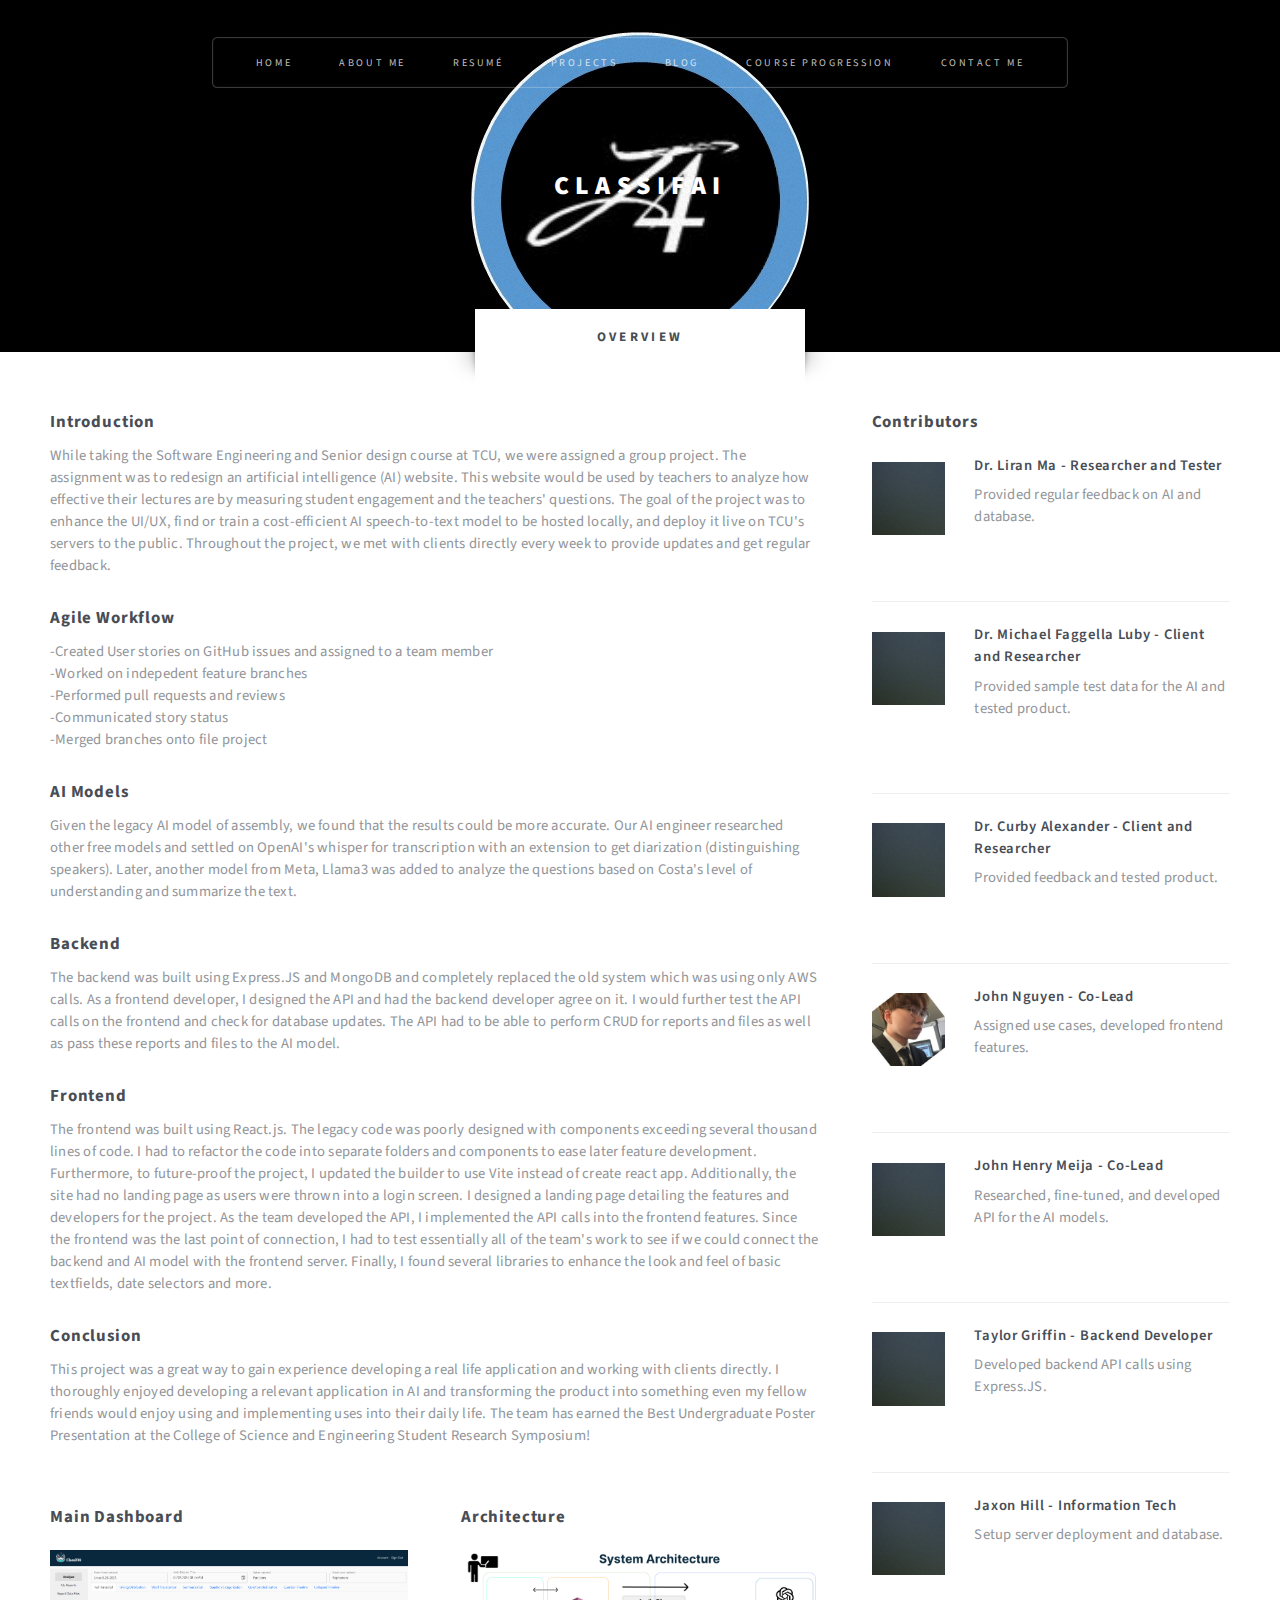
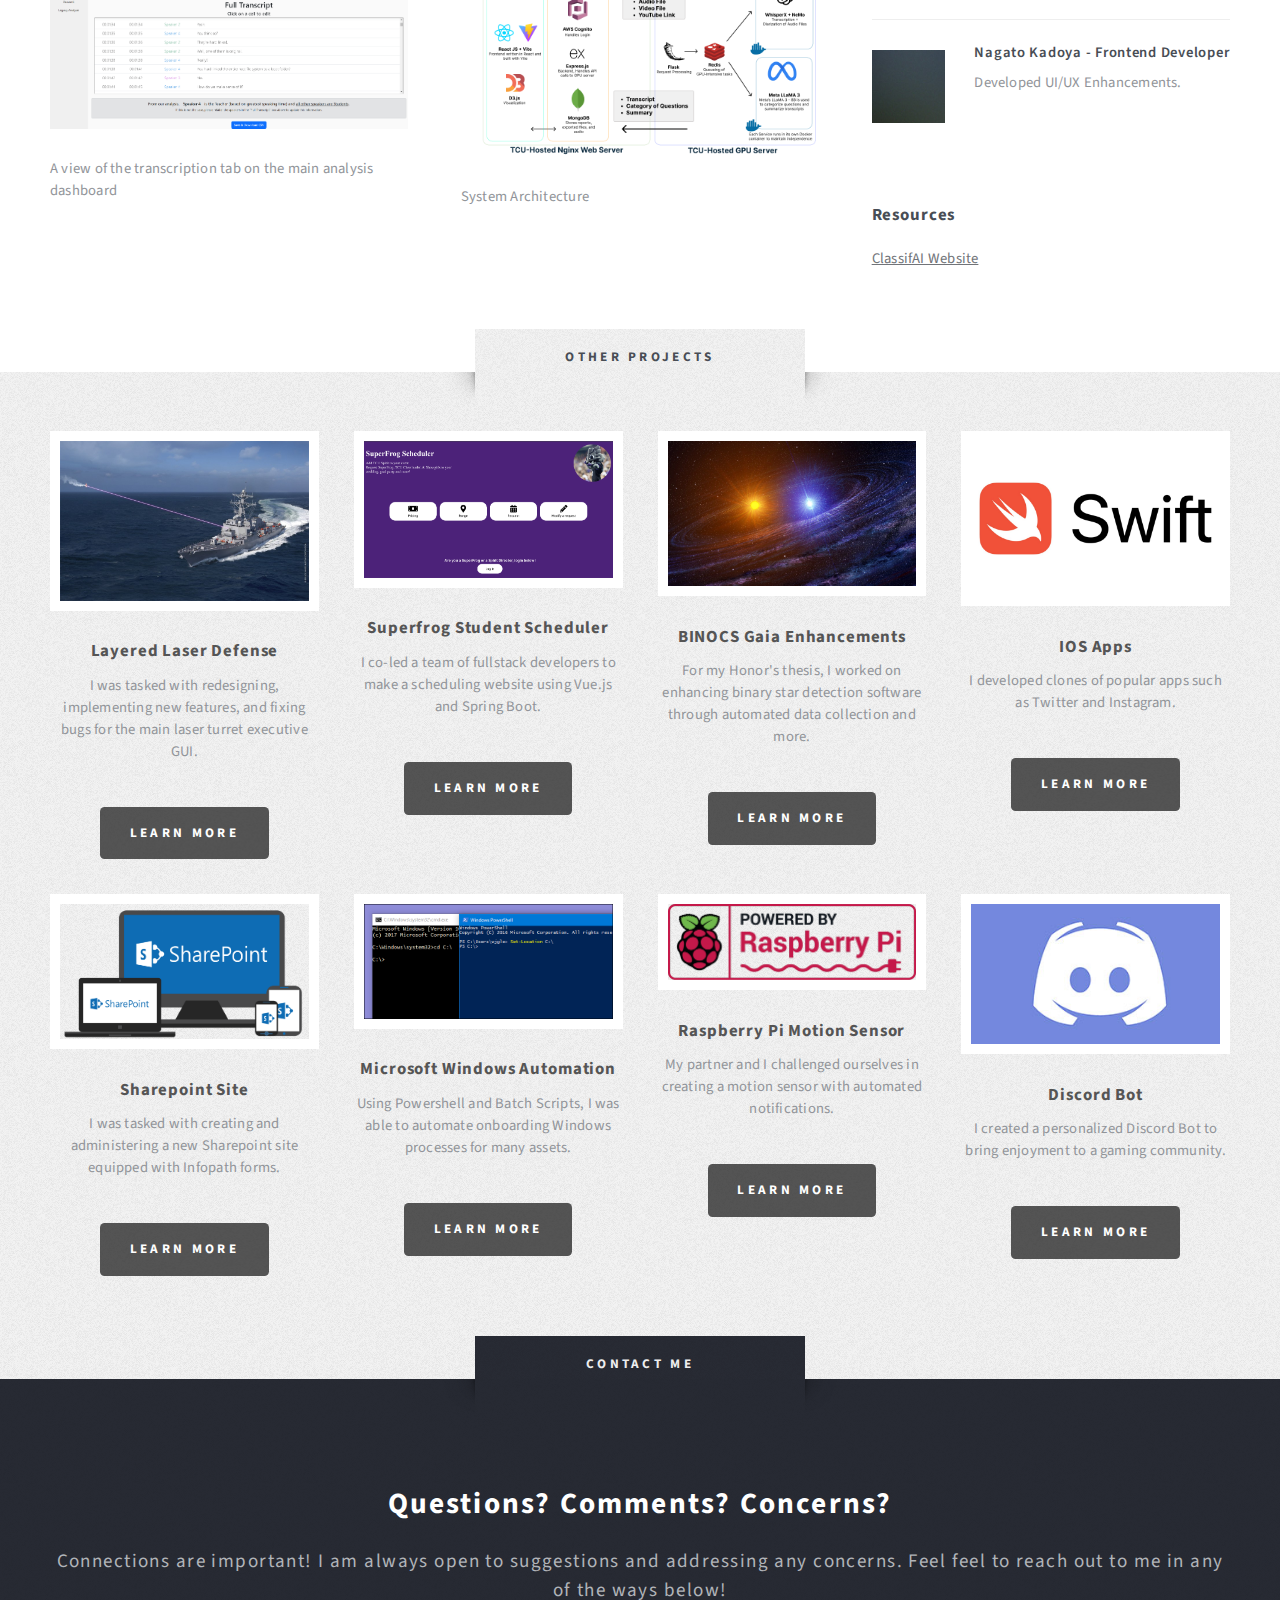
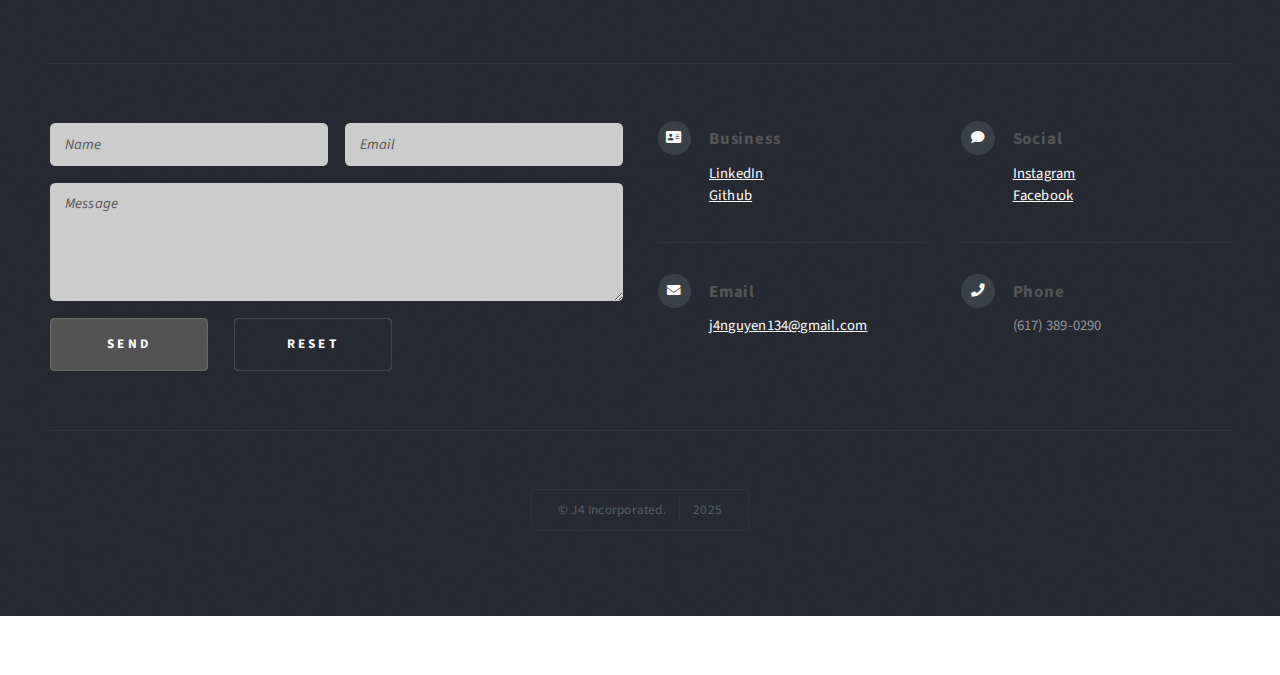
<file: classifai.html>
<!DOCTYPE HTML>
<!--
	Escape Velocity by HTML5 UP
	html5up.net | @ajlkn
	Free for personal and commercial use under the CCA 3.0 license (html5up.net/license)
	Modified by John Nguyen
-->
<html>
	<head>
		<title>ClassifAI - John Nguyen</title>
		<meta charset="utf-8" />
		<meta name="viewport" content="width=device-width, initial-scale=1, user-scalable=no" />
		<link rel='shortcut icon' type='image/png' href='images/favicon-32x32.png' />
		<link rel="stylesheet" href="assets/css/main.css" />
	</head>
	<body class="right-sidebar is-preload">
		<div id="page-wrapper">

			<!-- Header -->
				<section id="header" class="wrapper">

					<!-- Logo -->
						<div id="logo">
							<h1><a href="index.html">ClassifAI</a></h1>
							<p></p>
						</div>

					<!-- Nav -->
					<nav id="nav">
						<ul>
							<li class="current"><a href="index.html">Home</a></li>
							<li><a href="index.html#main">About Me</a></li>
							<li><a href="resume.html">Resumé</a></li>
							<li>
								<a href="#">Projects</a>
								<ul>
									<li><a href="layerlaserdefense.html">Layered Laser Defense</a></li>
									<li><a href="classifai.html">ClassifAI</a></li>
									<li><a href="superfrogscheduler.html">SuperFrog Student Scheduler</a></li>
									<li><a href="binocs.html">BINOCS Enhancements</a></li>
                                    <li><a href="iosapps.html">IOS Apps</a></li>
                                    <li><a href="sharepoint.html">Sharepoint</a></li>
                                    <li><a href="windowsautomation.html">Windows Automation</a></li>
                                    <li><a href="raspberrypimotionsensor.html">Raspberry Pi Motion Sensor</a></li>
                                    <li><a href="discordbot.html">Discord Bot</a></li>
								</ul>
							</li>
							<li><a href="https://www.johntechtalks.com/">Blog</a></li>
							<li><a href="classprogression.html">Course Progression</a></li>
							<li><a href="#footer">Contact Me</a></li>
						</ul>
					</nav>

				</section>

			<!-- Main -->
				<section id="main" class="wrapper style2">
					<div class="title">Overview</div>
					<div class="container">
						<div class="row gtr-150">
							<div class="col-8 col-12-medium">

								<!-- Content -->
									<div id="content">
										<article class="box post">
											<h2>Introduction</h2>
											<p>
                                                While taking the Software Engineering and Senior design course at TCU, we were assigned a group project. The assignment was
                                                to redesign an artificial intelligence (AI) website. This website would be used by teachers to analyze how effective their lectures are by measuring
												student engagement and the teachers' questions. The goal of the project was to enhance the UI/UX, find or train a cost-efficient AI speech-to-text model to be hosted locally, 
												and deploy it live on TCU's servers to the public. Throughout the project, we met with clients directly every week to provide updates and get regular feedback.
											</p>
											<h2>Agile Workflow</h2>
											<p>
											-Created User stories on GitHub issues and assigned to a team member<br>
											-Worked on indepedent feature branches<br>
											-Performed pull requests and reviews<br>
											-Communicated story status<br>
											-Merged branches onto file project<br>
											</p>
											<h2>AI Models</h2>
                                            <p>
                                                Given the legacy AI model of assembly, we found that the results could be more accurate. Our AI engineer researched other free models and settled on OpenAI's whisper for transcription with 
												an extension to get diarization (distinguishing speakers). Later, another model from Meta, Llama3 was added to analyze the questions based on Costa's level of understanding and summarize the text.
                                            </p>
											<h2>Backend</h2>
											<p>
                                                The backend was built using Express.JS and MongoDB and completely replaced the old system which was using only AWS calls. As a frontend developer, I designed the API and had the backend developer agree on it. 
												I would further test the API calls on the frontend and check for database updates. The API had to be able to perform CRUD for reports and files as well as pass these reports and files to the 
												AI model. 
											</p>
                                            <h2>Frontend</h2>
                                            <p>
                                                The frontend was built using React.js. The legacy code was poorly designed with components exceeding several thousand lines of code. I had to refactor the code into 
												separate folders and components to ease later feature development. Furthermore, to future-proof the project, I updated the builder to use Vite instead of create react app. 
												Additionally, the site had no landing page as users were thrown into a login screen. I designed a landing page detailing the features and developers for the project. As the team developed the API, I implemented the API calls into the frontend features. Since the frontend 
												was the last point of connection, I had to test essentially all of the team's work to see if we could connect the backend and AI model with the frontend server. Finally, 
												I found several libraries to enhance the look and feel of basic textfields, date selectors and more.
                                            </p>
											<h2>Conclusion</h2>
											<p>
                                                This project was a great way to gain experience developing a real life application and working with clients directly. I thoroughly enjoyed developing a relevant application in AI 
												and transforming the product into something even my fellow friends would enjoy using and implementing uses into their daily life. The team has earned the Best Undergraduate Poster Presentation
												at the College of Science and Engineering Student Research Symposium!
											</p>                             
										</article>
										<div class="row gtr-150">
											<div class="col-6 col-12-small">
												<section class="box">
													<header>
														<h2>Main Dashboard</h2>
													</header>
													<a href="#" class="image featured"><img src="images/transcription.png" alt="" /></a>
													<p>A view of the transcription tab on the main analysis dashboard</p>
												</section>
											</div>
											<div class="col-6 col-12-small">
												<section class="box">
													<header>
														<h2>Architecture</h2>
													</header>
													<a href="#" class="image featured"><img src="images/classifai_architecture.png" alt="" /></a>

													<p>System Architecture</p>

												</section>
											</div>
										</div>
									</div>

							</div>
							<div class="col-4 col-12-medium">

								<!-- Sidebar -->
									<div id="sidebar">
										
										<section class="box">
											<header>
												<h2>Contributors</h2>
											</header>
											<ul class="style2">
												<li>
													<article class="box post-excerpt">
														<a href="#" class="image left"><img src="images/pic08.jpg" alt="" /></a>
														<h3><a href="#">Dr. Liran Ma - Researcher and Tester</a></h3>
														<p>Provided regular feedback on AI and database.</p>
														<br>
													</article>
												</li>
												<li>
													<article class="box post-excerpt">
														<a href="#" class="image left"><img src="images/pic08.jpg" alt="" /></a>
														<h3><a href="#">Dr. Michael Faggella Luby - Client and Researcher</a></h3>
														<p>Provided sample test data for the AI and tested product.</p>
														<br>
													</article>
												</li>
												<li>
													<article class="box post-excerpt">
														<a href="#" class="image left"><img src="images/pic08.jpg" alt="" /></a>
														<h3><a href="#">Dr. Curby Alexander - Client and Researcher</a></h3>
														<p>Provided feedback and tested product.</p>
														<br>
													</article>
												</li>
												<li>
													<article class="box post-excerpt">
														<a href="#" class="image left"><img src="images/linkedinpfp.jfif" alt="" /></a>
														<h3><a href="#">John Nguyen - Co-Lead</a></h3>
														<p>Assigned use cases, developed frontend features.</p>
														<br>
													</article>
												</li>
											
                                                <li>
													<article class="box post-excerpt">
														<a href="#" class="image left"><img src="images/pic08.jpg" alt="" /></a>
														<h3><a href="#">John Henry Meija - Co-Lead</a></h3>
														<p>Researched, fine-tuned, and developed API for the AI models.</p>
														<br>
													</article>
												</li>

                                                <li>
													<article class="box post-excerpt">
														<a href="#" class="image left"><img src="images/pic08.jpg" alt="" /></a>
														<h3><a href="#">Taylor Griffin - Backend Developer</a></h3>
														<p>Developed backend API calls using Express.JS.</p>
														<br>
													</article>
												</li>

                                                <li>
													<article class="box post-excerpt">
														<a href="#" class="image left"><img src="images/pic08.jpg" alt="" /></a>
														<h3><a href="#">Jaxon Hill - Information Tech</a></h3>
														<p>Setup server deployment and database.</p>
														<br>
													</article>
												</li>

                                                <li>
													<article class="box post-excerpt">
														<a href="#" class="image left"><img src="images/pic08.jpg" alt="" /></a>
														<h3><a href="#">Nagato Kadoya - Frontend Developer</a></h3>
														<p>Developed UI/UX Enhancements.</p>
														<br>
													</article>
												</li>
											</ul>
										
										</section>
										<section class="box">
											<header>
												<h2>Resources</h2>
											</header>
											<ul class="style3">
                                                <li><a href="https://classifai.tcu.edu/">ClassifAI Website</a></li>
											</ul>
										</section>
									</div>

							</div>
						</div>
					</div>
				</section>

			<!-- Highlights -->
				<section id="highlights" class="wrapper style3">
					<div class="title">Other Projects</div>
					<div class="container">
						<div class="row aln-center">
                            <div class="col-3 col-12-medium">
								<section class="highlight">
									<a href="layerlaserdefense.html" class="image featured"><img src="images/LLD.jpg" alt="" /></a>
									<h3><a href="layerlaserdefense.html">Layered Laser Defense</a></h3>
									<p>I was tasked with redesigning, implementing new features, and fixing bugs for the main laser turret executive GUI.</p>
									<ul class="actions">
										<li><a href="layerlaserdefense.html" class="button style1">Learn More</a></li>
									</ul>
								</section>
							</div>
							<div class="col-3 col-12-medium">
								<section class="highlight">
									<a href="superfrogscheduler.html" class="image featured"><img src="images/superfroglandingpage.png" alt="" /></a>
									<h3><a href="superfrogscheduler.html">Superfrog Student Scheduler</a></h3>
									<p>I co-led a team of fullstack developers to make a scheduling website using Vue.js and Spring Boot.</p>
									<ul class="actions">
										<li><a href="superfrogscheduler.html" class="button style1">Learn More</a></li>
									</ul>
								</section>
							</div>
							<div class="col-3 col-12-medium">
								<section class="highlight">
									<a href="binocs.html" class="image featured"><img src="images/binarystar.jpg" alt="" /></a>
									<h3><a href="binocs.html">BINOCS Gaia Enhancements</a></h3>
									<p>For my Honor's thesis, I worked on enhancing binary star detection software through automated data collection and more.</p>
									<ul class="actions">
										<li><a href="binocs.html" class="button style1">Learn More</a></li>
									</ul>
								</section>
							</div>
                            <div class="col-3 col-12-medium">
								<section class="highlight">
									<a href="iosapps.html" class="image featured"><img src="images/Swift-Logo.jpg" alt="" /></a>
									<h3><a href="iosapps.html">IOS Apps</a></h3>
									<p>I developed clones of popular apps such as Twitter and Instagram.</p>
									<ul class="actions">
										<li><a href="iosapps.html" class="button style1">Learn More</a></li>
									</ul>
								</section>
							</div>
							<div class="col-3 col-12-medium">
								<section class="highlight">
									<a href="sharepoint.html" class="image featured"><img src="images/sharepoint.png" alt="" /></a>
									<h3><a href="sharepoint.html">Sharepoint Site</a></h3>
									<p>I was tasked with creating and administering a new Sharepoint site equipped with Infopath forms.</p>
									<ul class="actions">
										<li><a href="sharepoint.html" class="button style1">Learn More</a></li>
									</ul>
								</section>
							</div>
							<div class="col-3 col-12-medium">
								<section class="highlight">
									<a href="windowsautomation.html" class="image featured"><img src="images/windowsautomation.png" alt="" /></a>
									<h3><a href="windowsautomation.html">Microsoft Windows Automation</a></h3>
									<p>Using Powershell and Batch Scripts, I was able to automate onboarding Windows processes for many assets.</p>
									<ul class="actions">
										<li><a href="windowsautomation.html" class="button style1">Learn More</a></li>
									</ul>
								</section>
							</div>
							<div class="col-3 col-12-medium">
								<section class="highlight">
									<a href="raspberrypimotionsensor.html" class="image featured"><img src="images/raspberrypi.jpg" alt="" /></a>
									<P></P>
									<h3><a href="raspberrypimotionsensor.html">Raspberry Pi Motion Sensor</a></h3>
									<p>My partner and I challenged ourselves in creating a motion sensor with automated notifications.</p>
									<ul class="actions">
										<li><a href="raspberrypimotionsensor.html" class="button style1">Learn More</a></li>
									</ul>
								</section>
							</div>
							<div class="col-3 col-12-medium">
								<section class="highlight">
									<a href="discordbot.html" class="image featured"><img src="images/discord.png" alt="" /></a>
									<h3><a href="discordbot.html">Discord Bot</a></h3>
									<p>I created a personalized Discord Bot to bring enjoyment to a gaming community.</p>
									<ul class="actions">
										<li><a href="discordbot.html" class="button style1">Learn More</a></li>
									</ul>
								</section>
							</div>
							</div>
						</div>
					</div>
				</section>

			<!-- Footer -->
			<section id="footer" class="wrapper">
				<div class="title">Contact Me</div>
				<div class="container">
					<header class="style1">
						<h2>Questions? Comments? Concerns?</h2>
						<p>
							Connections are important! I am always open to suggestions and addressing any concerns. Feel feel to reach out to me in any of the ways below!
						</p>
					</header>
					<div class="row">
						<div class="col-6 col-12-medium">

							<!-- Contact Form -->
								<section>
									<form method="post" action="#">
										<div class="row gtr-50">
											<div class="col-6 col-12-small">
												<input type="text" name="name" id="contact-name" placeholder="Name" />
											</div>
											<div class="col-6 col-12-small">
												<input type="text" name="email" id="contact-email" placeholder="Email" />
											</div>
											<div class="col-12">
												<textarea name="message" id="contact-message" placeholder="Message" rows="4"></textarea>
											</div>
											<div class="col-12">
												<ul class="actions">
													<li><input type="submit" class="style1" value="Send" /></li>
													<li><input type="reset" class="style2" value="Reset" /></li>
												</ul>
											</div>
										</div>
									</form>
								</section>

						</div>
						<div class="col-6 col-12-medium">

							<!-- Contact -->
								<section class="feature-list small">
									<div class="row">
										<div class="col-6 col-12-small">
											<section>
												<h3 class="icon solid fa-address-card">Business</h3>
												<p>
                                                    <a href="https://www.linkedin.com/in/john-nguyen-2b8315191/">LinkedIn</a><br />
													<a href="https://github.com/J4ninja">Github</a><br />
												</p>
											</section>
										</div>
										<div class="col-6 col-14-small">
											<section>
												<h3 class="icon solid fa-comment">Social</h3>
												<p>
													<a href="https://www.instagram.com/j4.nguyen/">Instagram</a><br />
													<a href="https://www.facebook.com/profile.php?id=100065121758952">Facebook</a>
												</p>
											</section>
										</div>
										<div class="col-6 col-12-small">
											<section>
												<h3 class="icon solid fa-envelope">Email</h3>
												<p>
													<a href="mailto:j4nguyen134@gmail.com">j4nguyen134@gmail.com</a>
												</p>
											</section>
										</div>
										<div class="col-6 col-12-small">
											<section>
												<h3 class="icon solid fa-phone">Phone</h3>
												<p>
													(617) 389-0290
												</p>
											</section>
										</div>
									</div>
								</section>

						</div>
					</div>
					<div id="copyright">
						<ul>
							<li>&copy; J4 Incorporated.</li><li>2025</a></li>
						</ul>
					</div>
				</div>
			</section>
		</div>

		<!-- Scripts -->
			<script src="assets/js/jquery.min.js"></script>
			<script src="assets/js/jquery.dropotron.min.js"></script>
			<script src="assets/js/browser.min.js"></script>
			<script src="assets/js/breakpoints.min.js"></script>
			<script src="assets/js/util.js"></script>
			<script src="assets/js/main.js"></script>

	</body>
</html>
</file>
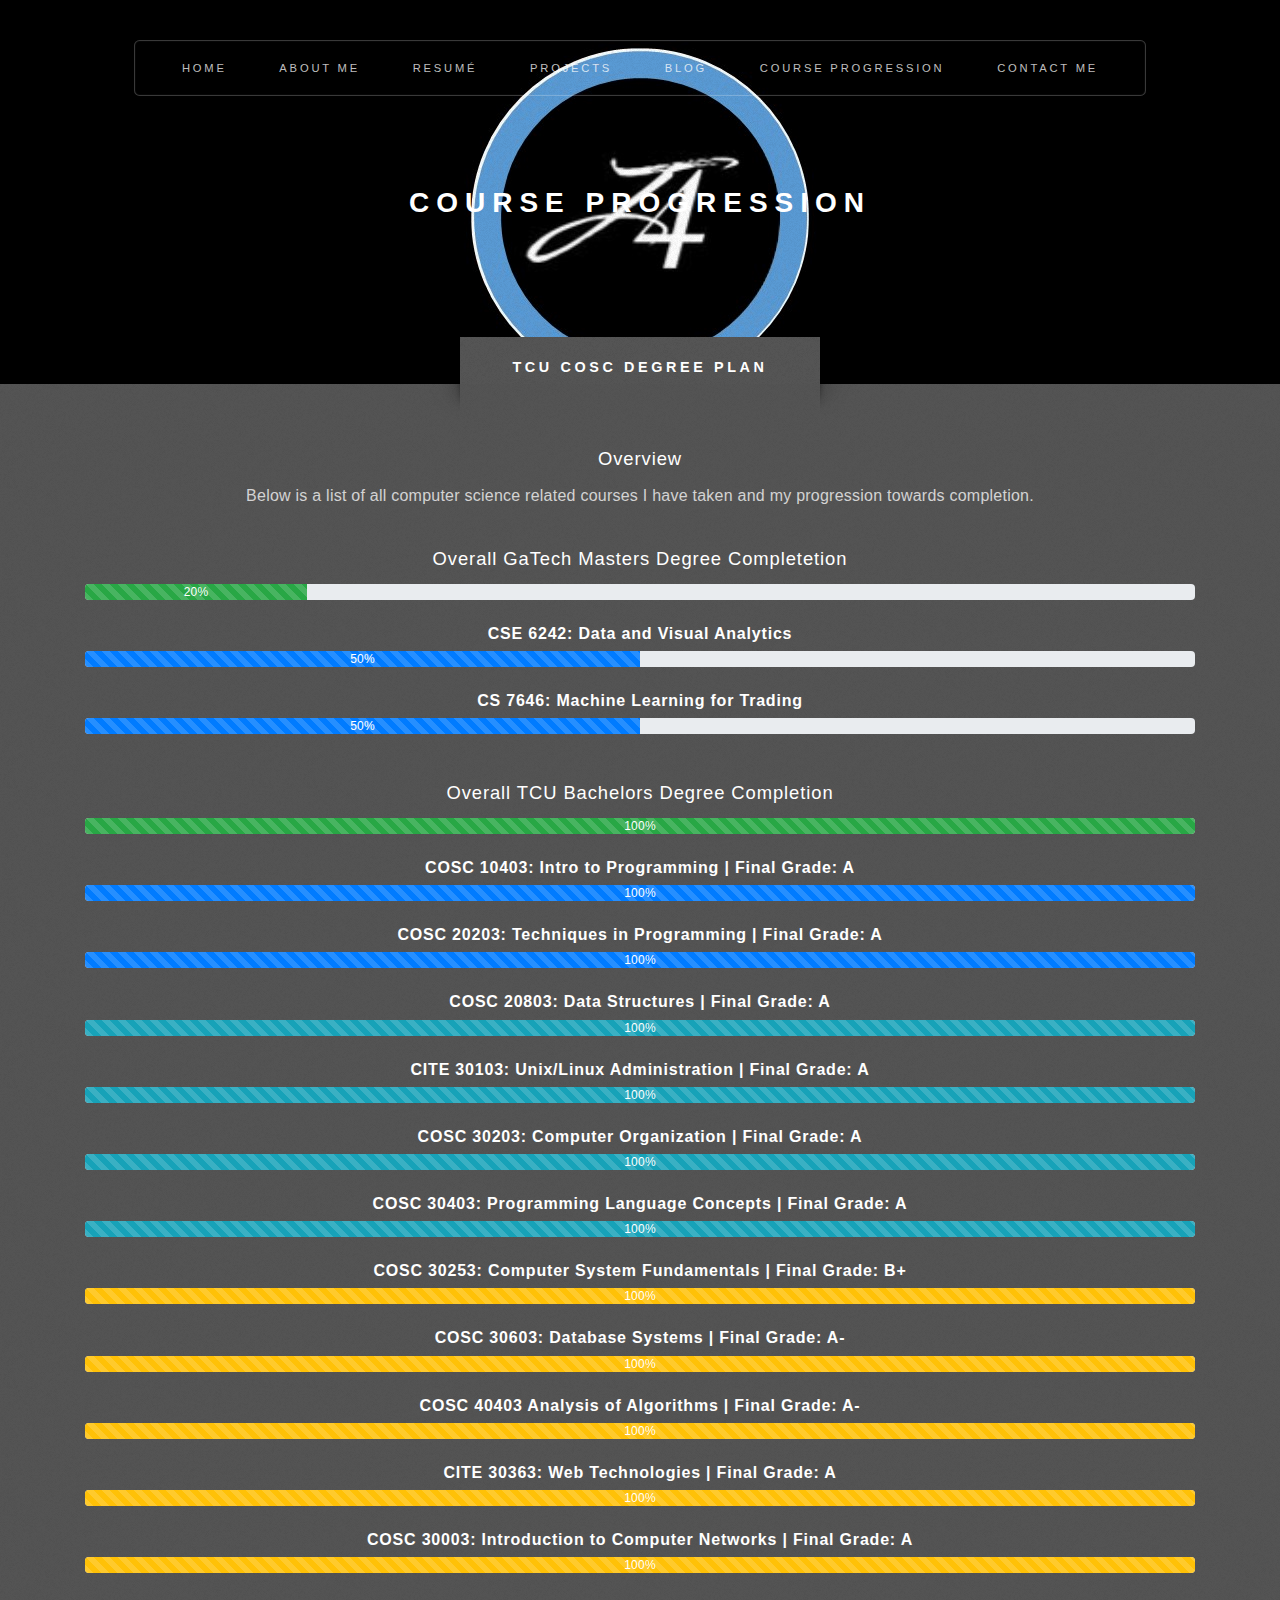
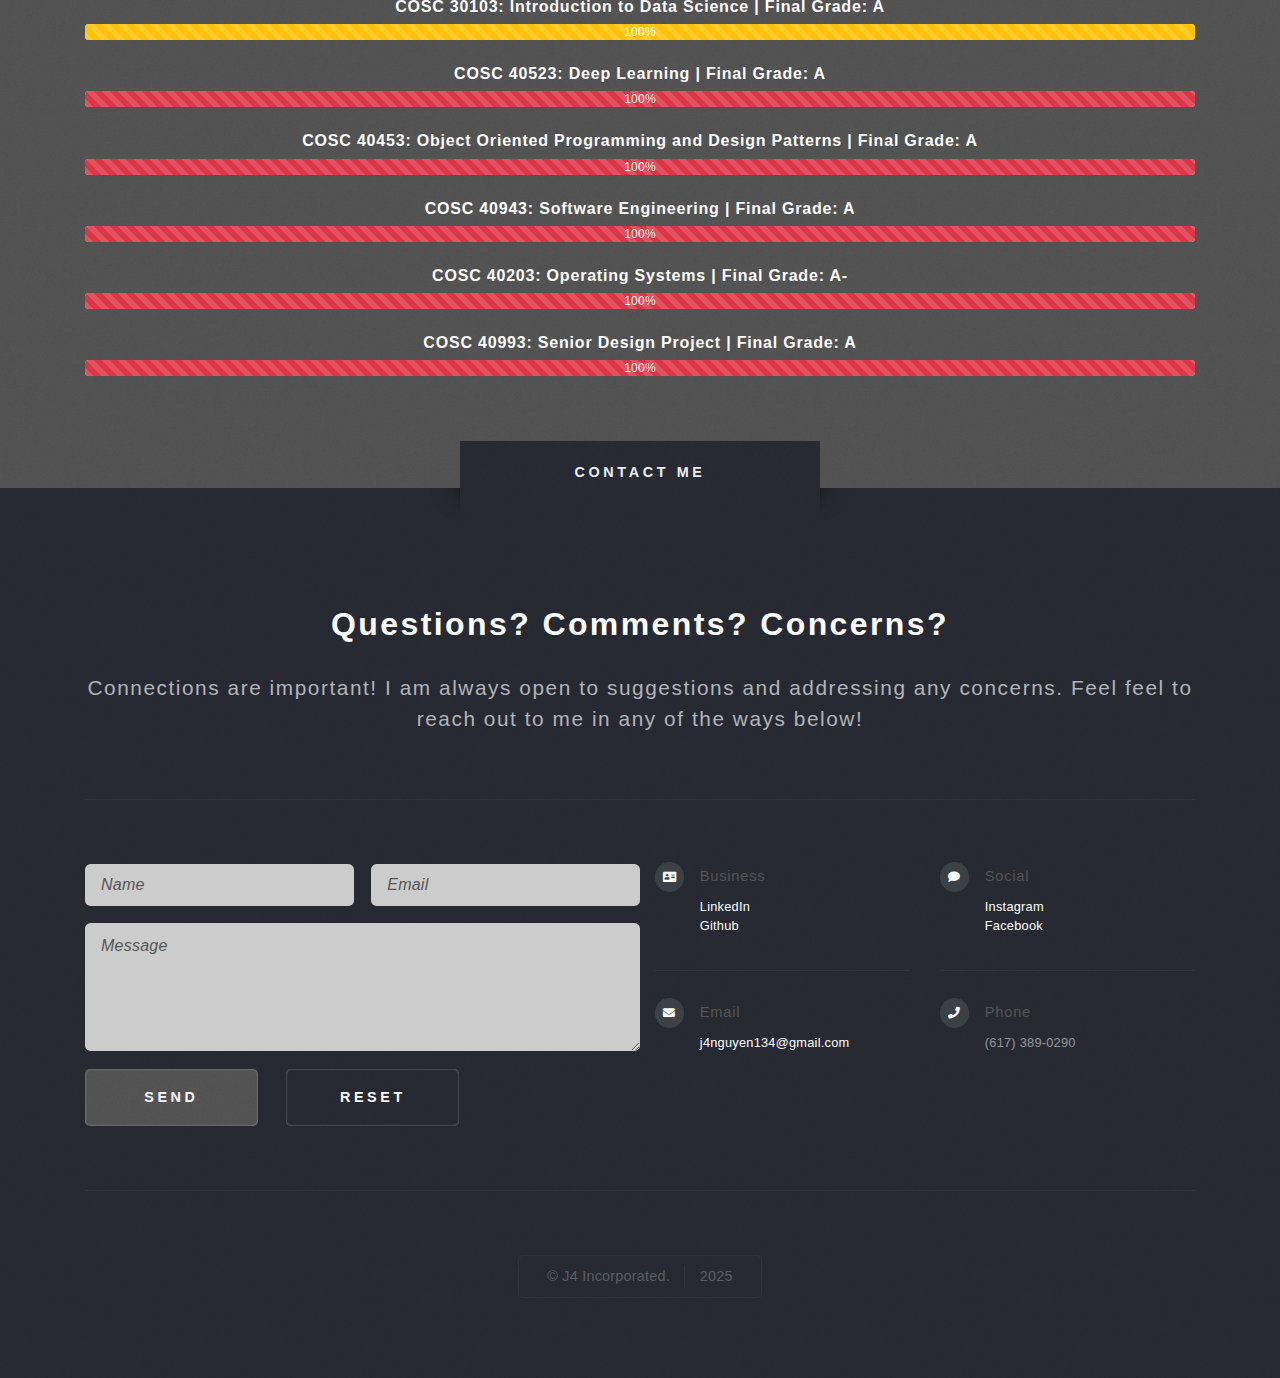
<file: classprogression.html>
<!DOCTYPE HTML>
<!--
	Escape Velocity by HTML5 UP
	html5up.net | @ajlkn
	Free for personal and commercial use under the CCA 3.0 license (html5up.net/license)
	Modified by John Nguyen
-->
<html>
	<head>
		<title>Course Progression - John Nguyen</title>
		<meta charset="utf-8" />
		<meta name="viewport" content="width=device-width, initial-scale=1, user-scalable=no" />
		<link rel='shortcut icon' type='image/png' href='images/favicon-32x32.png' />
		<link rel="stylesheet" href="assets/css/main.css" />
	</head>
	<body class="no-sidebar is-preload">
		<div id="page-wrapper">

			<!-- Header -->
				<section id="header" class="wrapper">

					<!-- Logo -->
						<div id="logo">
							<h1><a href="#">Course Progression</a></h1>
							<p></p>
						</div>

					<!-- Nav -->
					<nav id="nav">
						<ul>
							<li class="current"><a href="index.html">Home</a></li>
							<li><a href="index.html#main">About Me</a></li>
							<li><a href="resume.html">Resumé</a></li>
							<li>
								<a href="#">Projects</a>
								<ul>
									<li><a href="layerlaserdefense.html">Layered Laser Defense</a></li>
									<li><a href="classifai.html">ClassifAI</a></li>
									<li><a href="superfrogscheduler.html">SuperFrog Student Scheduler</a></li>
									<li><a href="binocs.html">BINOCS Enhancements</a></li>
									<li><a href="iosapps.html">IOS Apps</a></li>
                                    <li><a href="sharepoint.html">Sharepoint</a></li>
                                    <li><a href="windowsautomation.html">Windows Automation</a></li>
                                    <li><a href="raspberrypimotionsensor.html">Raspberry Pi Motion Sensor</a></li>
                                    <li><a href="discordbot.html">Discord Bot</a></li>
								</ul>
							</li>
							<li><a href="https://www.johntechtalks.com/">Blog</a></li>
							<li><a href="classprogression.html">Course Progression</a></li>
							<li><a href="#footer">Contact Me</a></li>
						</ul>
					</nav>

				</section>

			<!-- Main -->
				<div id="main" class="wrapper style1 special">
					<div class="title">TCU COSC Degree Plan</div>
					<div class="container">

							<div id="content">
								<article class="box post special">
									<h2>Overview</h2>
									<p> Below is a list of all computer science related courses I have taken and my progression towards completion.
									</p>
									<br>
									<h2>Overall GaTech Masters Degree Completetion</h2>
									<div class="progress">
										<div class="progress-bar bg-success progress-bar-striped progress-bar-animated" style="width:20%">20%</div>
									  </div>
									<br>
									<h3>CSE 6242: Data and Visual Analytics</h3>
									<div class="progress">
										<div class="progress-bar progress-bar-striped progress-bar-animated" style="width:50%">50%</div>
									  </div>
									  <br>
									  <h3>CS 7646: Machine Learning for Trading</h3>
									  <div class="progress">
										<div class="progress-bar progress-bar-striped progress-bar-animated" style="width:50%">50%</div>
									  </div>
									  <br>
									<br>
									<h2>Overall TCU Bachelors Degree Completion</h2>
									<div class="progress">
									  <div class="progress-bar bg-success progress-bar-striped progress-bar-animated" style="width:100%">100%</div>
									</div>
									<br>
									<h3>COSC 10403: Intro to Programming | Final Grade: A</h3>
									<div class="progress">
										<div class="progress-bar progress-bar-striped progress-bar-animated" style="width:100%">100%</div>
									  </div>
									  <br>
									  <h3>COSC 20203: Techniques in Programming | Final Grade: A</h3>
									  <div class="progress">
										<div class="progress-bar progress-bar-striped progress-bar-animated" style="width:100%">100%</div>
									  </div>
									  <br>
									  <h3>COSC 20803: Data Structures | Final Grade: A</h3>
									  <div class="progress">
										<div class="progress-bar bg-info progress-bar-striped progress-bar-animated" style="width:100%">100%</div>
									  </div>
									  <br>
									  <h3>CITE 30103: Unix/Linux Administration | Final Grade: A</h3>
									  <div class="progress">
										<div class="progress-bar bg-info progress-bar-striped progress-bar-animated" style="width:100%">100%</div>
									  </div>
									  <br>
									  <h3>COSC 30203: Computer Organization | Final Grade: A</h3>
									  <div class="progress">
										<div class="progress-bar bg-info progress-bar-striped progress-bar-animated " style="width:100%">100%</div>
									  </div>
									  <br>
									  <h3>COSC 30403: Programming Language Concepts | Final Grade: A</h3>
									  <div class="progress">
										<div class="progress-bar bg-info progress-bar-striped progress-bar-animated" style="width:100%">100%</div>
									  </div>
									  <br>
									  <h3>COSC 30253: Computer System Fundamentals | Final Grade: B+</h3>
									<div class="progress">
										<div class="progress-bar bg-warning progress-bar-striped progress-bar-animated" style="width:100%">100%</div>
									  </div>
									  <br>
									  <h3>COSC 30603: Database Systems | Final Grade: A-</h3>
									  <div class="progress">
										<div class="progress-bar bg-warning progress-bar-striped progress-bar-animated" style="width:100%">100%</div>
									  </div>
									  <br>
									  <h3>COSC 40403 Analysis of Algorithms | Final Grade: A-</h3>
									  <div class="progress">
										<div class="progress-bar bg-warning progress-bar-striped progress-bar-animated" style="width:100%">100%</div>
									  </div>
									  <br>
									  <h3>CITE 30363: Web Technologies | Final Grade: A</h3>
									  <div class="progress">
										<div class="progress-bar bg-warning progress-bar-striped progress-bar-animated " style="width:100%">100%</div>
									  </div>
									  <br>
									  <h3>COSC 30003: Introduction to Computer Networks | Final Grade: A</h3>
									  <div class="progress">
										<div class="progress-bar bg-warning progress-bar-striped progress-bar-animated " style="width:100%">100%</div>
									  </div>
									  <br>
									  <h3>COSC 30103: Introduction to Data Science | Final Grade: A</h3>
									  <div class="progress">
										<div class="progress-bar bg-warning progress-bar-striped progress-bar-animated " style="width:100%">100%</div>
									  </div>
									  <br>
									  <h3>COSC 40523: Deep Learning | Final Grade: A</h3>
									  <div class="progress">
										<div class="progress-bar bg-danger progress-bar-striped progress-bar-animated" style="width:100%">100%</div>
									  </div>
									  <br>
									  <h3>COSC 40453: Object Oriented Programming and Design Patterns | Final Grade: A</h3>
									  <div class="progress">
										<div class="progress-bar bg-danger progress-bar-striped progress-bar-animated" style="width:100%">100%</div>
									  </div>
									  <br>
									  <h3>COSC 40943: Software Engineering | Final Grade: A</h3>
									  <div class="progress">
										<div class="progress-bar bg-danger progress-bar-striped progress-bar-animated" style="width:100%">100%</div>
									  </div>
									  <br>
									  <h3>COSC 40203: Operating Systems | Final Grade: A-</h3>
									  <div class="progress">
										<div class="progress-bar bg-danger progress-bar-striped progress-bar-animated" style="width:100%">100%</div>
									  </div>
									  <br>
									  <h3>COSC 40993: Senior Design Project | Final Grade: A</h3>
									  <div class="progress">
										<div class="progress-bar bg-danger progress-bar-striped progress-bar-animated" style="width:100%">100%</div>
									  </div>
										
								</article>
							</div>
					</div>
				</div>

			

				<!-- Footer -->
				<section id="footer" class="wrapper">
					<div class="title">Contact Me</div>
					<div class="container">
						<header class="style1">
							<h2>Questions? Comments? Concerns?</h2>
							<p>
								Connections are important! I am always open to suggestions and addressing any concerns. Feel feel to reach out to me in any of the ways below!
							</p>
						</header>
						<div class="row">
							<div class="col-6 col-12-medium">

								<!-- Contact Form -->
									<section>
										<form method="post" action="#">
											<div class="row gtr-50">
												<div class="col-6 col-12-small">
													<input type="text" name="name" id="contact-name" placeholder="Name" />
												</div>
												<div class="col-6 col-12-small">
													<input type="text" name="email" id="contact-email" placeholder="Email" />
												</div>
												<div class="col-12">
													<textarea name="message" id="contact-message" placeholder="Message" rows="4"></textarea>
												</div>
												<div class="col-12">
													<ul class="actions">
														<li><input type="submit" class="style1" value="Send" /></li>
														<li><input type="reset" class="style2" value="Reset" /></li>
													</ul>
												</div>
											</div>
										</form>
									</section>

							</div>
							<div class="col-6 col-12-medium">

								<!-- Contact -->
									<section class="feature-list small">
										<div class="row">
											<div class="col-6 col-12-small">
												<section>
													<h3 class="icon solid fa-address-card">Business</h3>
													<p>
														<a href="https://www.linkedin.com/in/john-nguyen-2b8315191/">LinkedIn</a><br />
														<a href="https://github.com/J4ninja">Github</a><br />
													</p>
												</section>
											</div>
											<div class="col-6 col-14-small">
												<section>
													<h3 class="icon solid fa-comment">Social</h3>
													<p>
														<a href="https://www.instagram.com/j4.nguyen/">Instagram</a><br />
														<a href="https://www.facebook.com/profile.php?id=100065121758952">Facebook</a>
													</p>
												</section>
											</div>
											<div class="col-6 col-12-small">
												<section>
													<h3 class="icon solid fa-envelope">Email</h3>
													<p>
														<a href="mailto:j4nguyen134@gmail.com">j4nguyen134@gmail.com</a>
													</p>
												</section>
											</div>
											<div class="col-6 col-12-small">
												<section>
													<h3 class="icon solid fa-phone">Phone</h3>
													<p>
														(617) 389-0290
													</p>
												</section>
											</div>
										</div>
									</section>

							</div>
						</div>
						<div id="copyright">
							<ul>
								<li>&copy; J4 Incorporated.</li><li>2025</a></li>
							</ul>
						</div>
					</div>
				</section>

		</div>

		<!-- Scripts -->
			<script src="assets/js/jquery.min.js"></script>
			<script src="assets/js/jquery.dropotron.min.js"></script>
			<script src="assets/js/browser.min.js"></script>
			<script src="assets/js/breakpoints.min.js"></script>
			<script src="assets/js/util.js"></script>
			<script src="assets/js/main.js"></script>
			<link rel="stylesheet" href="https://maxcdn.bootstrapcdn.com/bootstrap/4.5.2/css/bootstrap.min.css">
  <script src="https://ajax.googleapis.com/ajax/libs/jquery/3.5.1/jquery.min.js"></script>
  <script src="https://cdnjs.cloudflare.com/ajax/libs/popper.js/1.16.0/umd/popper.min.js"></script>
  <script src="https://maxcdn.bootstrapcdn.com/bootstrap/4.5.2/js/bootstrap.min.js"></script>

	</body>
</html>
</file>
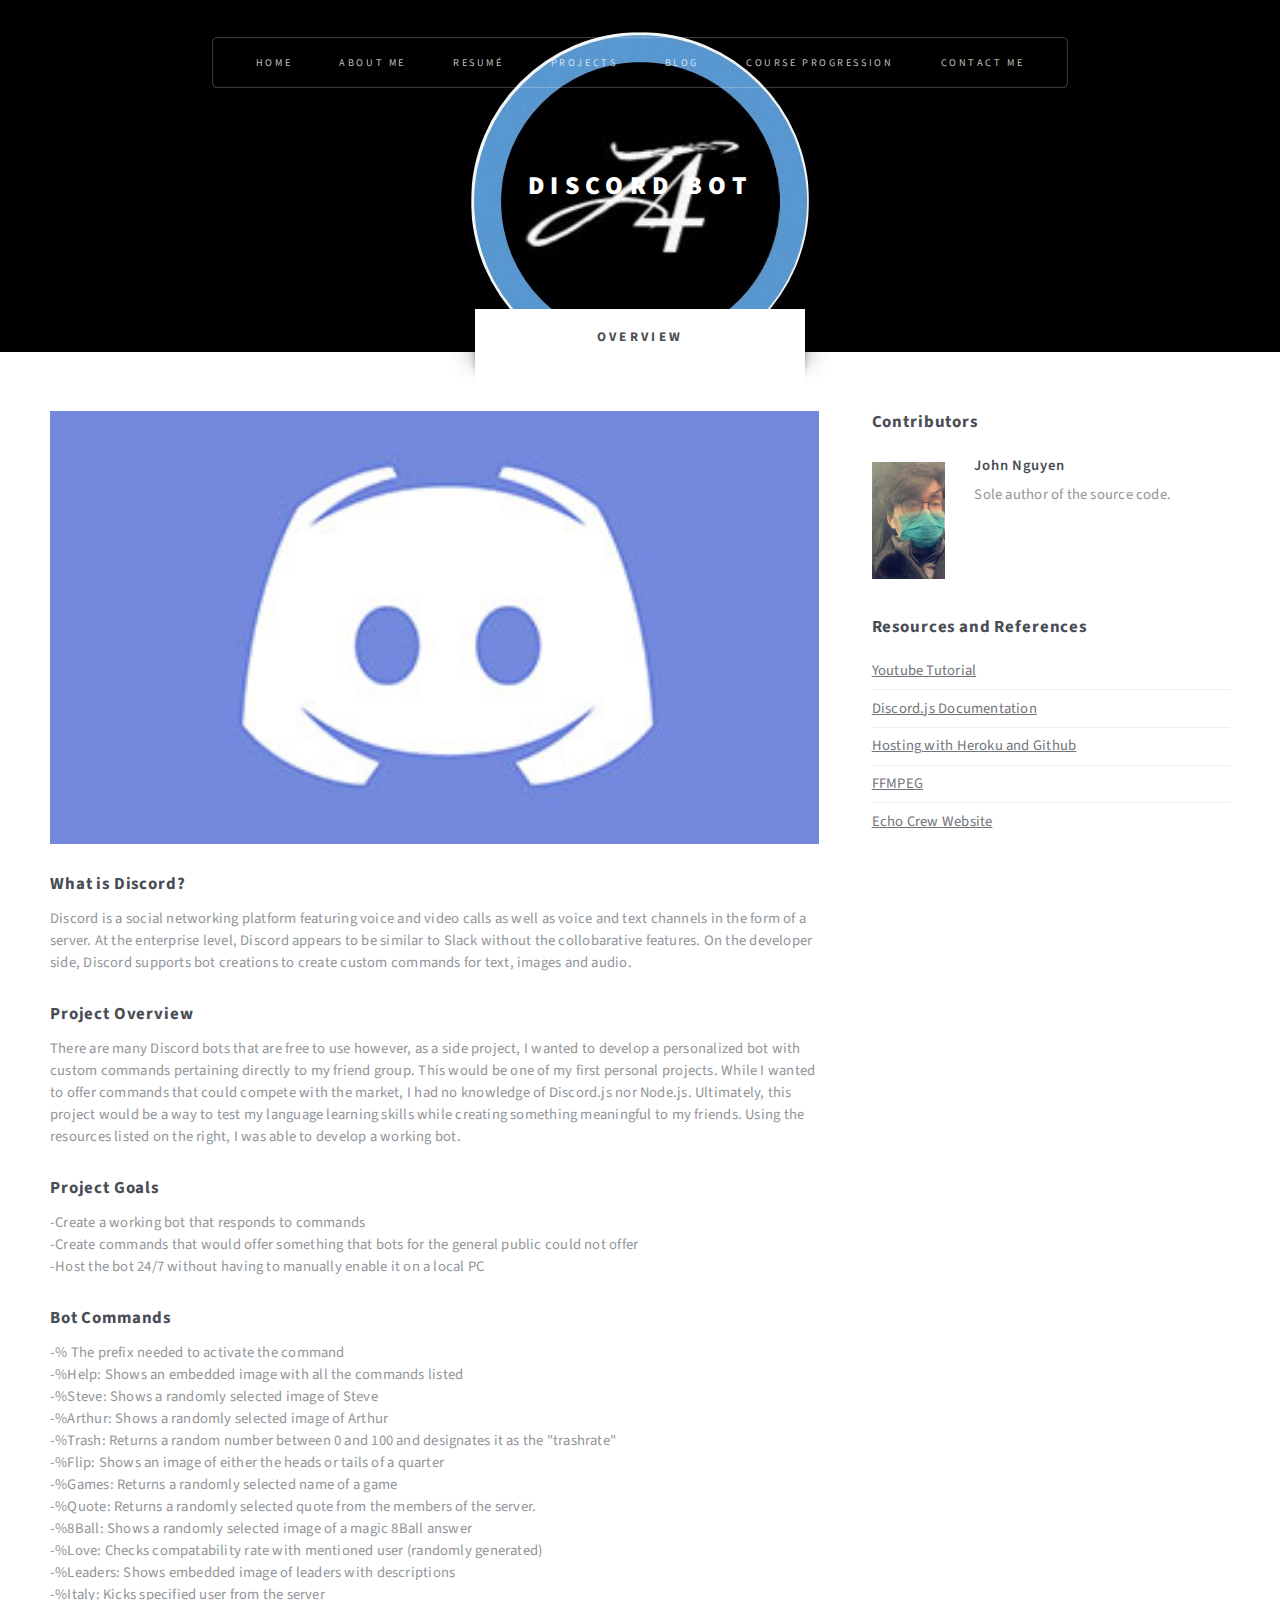
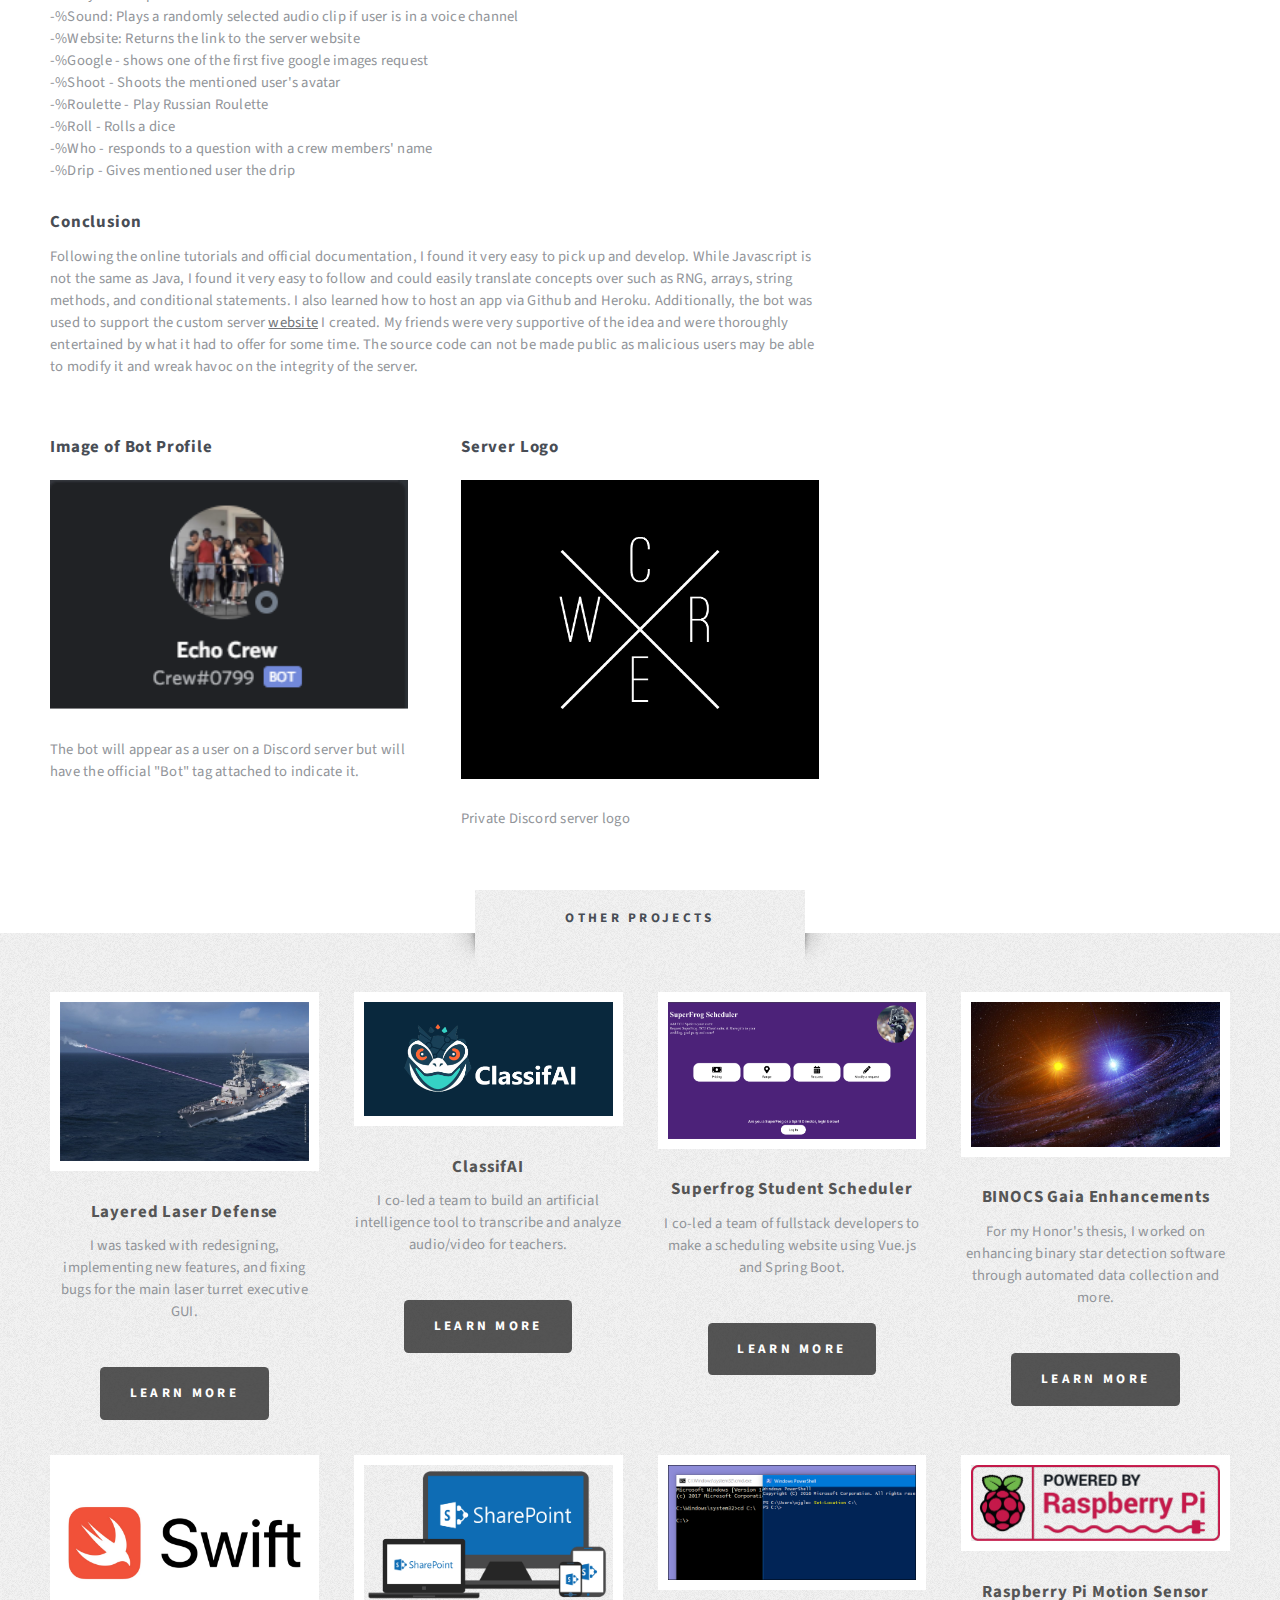
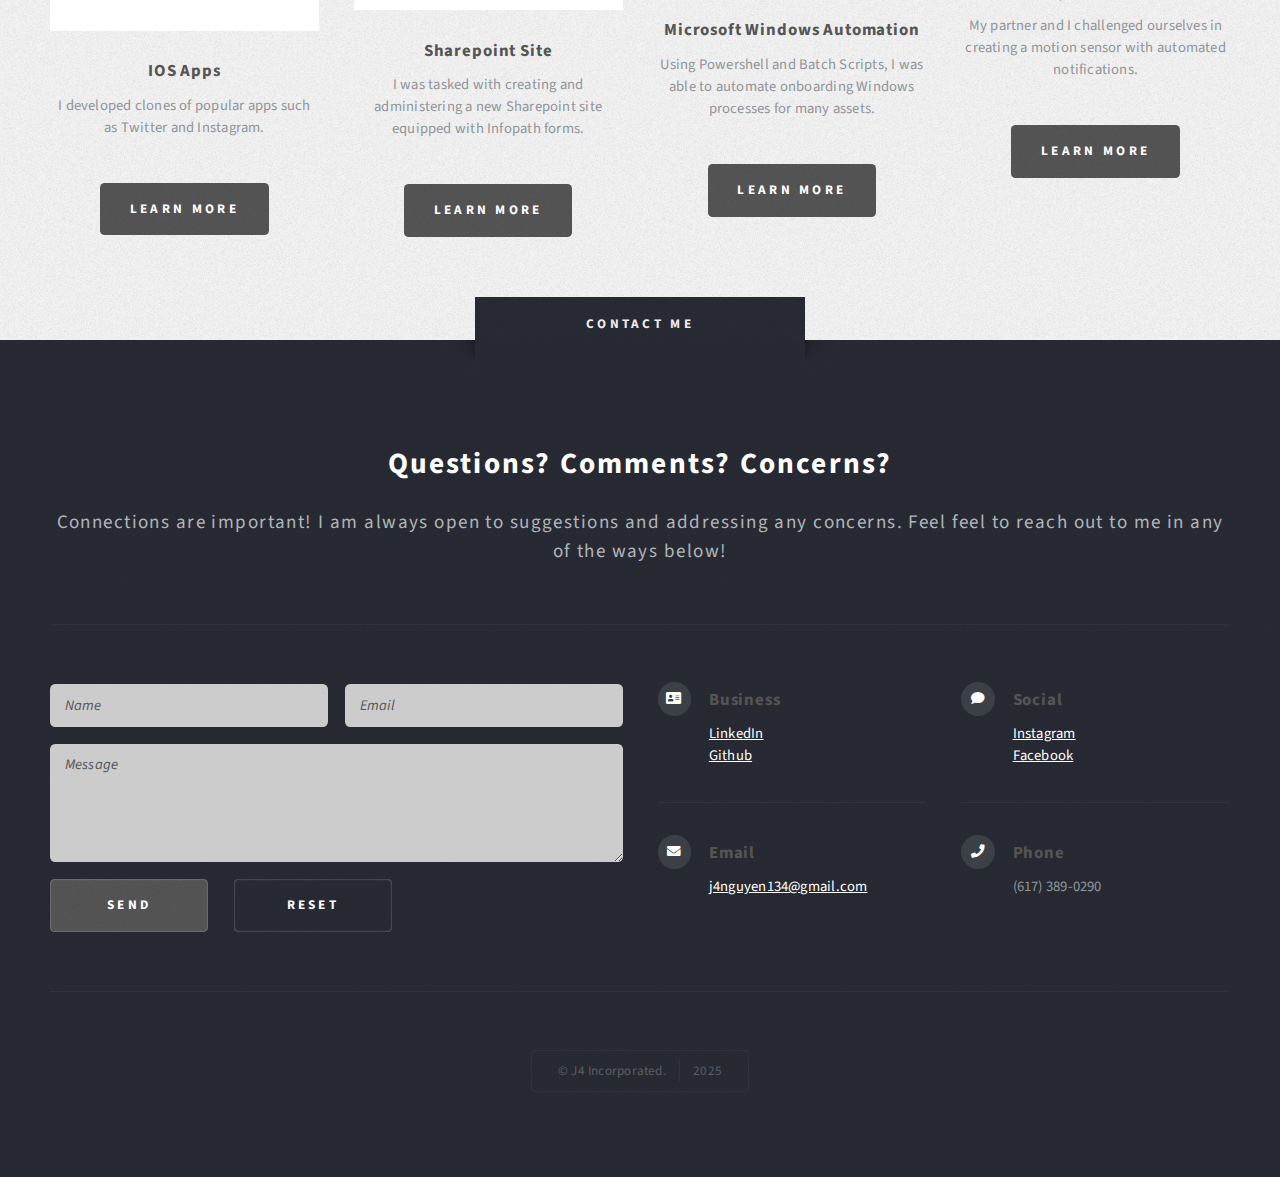
<file: discordbot.html>
<!DOCTYPE HTML>
<!--
	Escape Velocity by HTML5 UP
	html5up.net | @ajlkn
	Free for personal and commercial use under the CCA 3.0 license (html5up.net/license)
	Modified by John Nguyen
-->
<html>
	<head>
		<title>Discord Bot - John Nguyen</title>
		<meta charset="utf-8" />
		<meta name="viewport" content="width=device-width, initial-scale=1, user-scalable=no" />
		<link rel='shortcut icon' type='image/png' href='images/favicon-32x32.png' />
		<link rel="stylesheet" href="assets/css/main.css" />
	</head>
	<body class="right-sidebar is-preload">
		<div id="page-wrapper">

			<!-- Header -->
				<section id="header" class="wrapper">

					<!-- Logo -->
						<div id="logo">
							<h1><a href="index.html">Discord Bot</a></h1>
							<p></p>
						</div>

					<!-- Nav -->
					<nav id="nav">
						<ul>
							<li class="current"><a href="index.html">Home</a></li>
							<li><a href="index.html#main">About Me</a></li>
							<li><a href="resume.html">Resumé</a></li>
							<li>
								<a href="#">Projects</a>
								<ul>
									<li><a href="layerlaserdefense.html">Layered Laser Defense</a></li>
									<li><a href="classifai.html">ClassifAI</a></li>
									<li><a href="superfrogscheduler.html">SuperFrog Student Scheduler</a></li>
									<li><a href="binocs.html">BINOCS Enhancements</a></li>
									<li><a href="iosapps.html">IOS Apps</a></li>
                                    <li><a href="sharepoint.html">Sharepoint</a></li>
                                    <li><a href="windowsautomation.html">Windows Automation</a></li>
                                    <li><a href="raspberrypimotionsensor.html">Raspberry Pi Motion Sensor</a></li>
                                    <li><a href="discordbot.html">Discord Bot</a></li>
								</ul>
							</li>
							<li><a href="https://www.johntechtalks.com/">Blog</a></li>
							<li><a href="classprogression.html">Course Progression</a></li>
							<li><a href="#footer">Contact Me</a></li>
						</ul>
					</nav>

				</section>

			<!-- Main -->
				<section id="main" class="wrapper style2">
					<div class="title">Overview</div>
					<div class="container">
						<div class="row gtr-150">
							<div class="col-8 col-12-medium">

								<!-- Content -->
									<div id="content">
										<article class="box post">
											<a href="#" class="image featured">
												<img src="images/discord.png" alt="" />
											</a>
											<h2>What is Discord?</h2>
											<p>Discord is a social networking platform featuring voice and video calls as well as voice and text channels in the form of a server. 
											At the enterprise level, Discord appears to be similar to Slack without the collobarative features. 
											On the developer side, Discord supports bot creations to create custom commands for text, images and audio.</p>
											<h2>Project Overview</h2>
											<p>There are many Discord bots that are free to use however, as a side project, I wanted to develop a personalized 
												bot with custom commands pertaining directly to my friend group. This would be one of my first personal projects.
												While I wanted to offer commands that could compete with the market, I had no knowledge of Discord.js nor Node.js. 
												Ultimately, this project would be a way to test my language learning skills while creating something meaningful to my friends. 
												Using the resources listed on the right, I was able to develop a working bot.
											</p>
											<h2>Project Goals</h2>
											<p>-Create a working bot that responds to commands <br>
											-Create commands that would offer something that bots for the general public could not offer<br>
											-Host the bot 24/7 without having to manually enable it on a local PC<br>
											</p>
											<h2>Bot Commands</h2>
											<p>
											-% The prefix needed to activate the command<br>
											-%Help: Shows an embedded image with all the commands listed<br>
											-%Steve: Shows a randomly selected image of Steve <br>
											-%Arthur: Shows a randomly selected image of Arthur <br>
											-%Trash: Returns a random number between 0 and 100 and designates it as the "trashrate" <br>
											-%Flip: Shows an image of either the heads or tails of a quarter <br>
											-%Games: Returns a randomly selected name of a game<br>
											-%Quote: Returns a randomly selected quote from the members of the server.<br>
											-%8Ball: Shows a randomly selected image of a magic 8Ball answer<br>
											-%Love: Checks compatability rate with mentioned user (randomly generated)<br>
											-%Leaders: Shows embedded image of leaders with descriptions<br>
											-%Italy: Kicks specified user from the server<br>
											-%Sound: Plays a randomly selected audio clip if user is in a voice channel <br>
											-%Website: Returns the link to the server website <br>
											-%Google - shows one of the first five google images request <br>
											-%Shoot - Shoots the mentioned user's avatar <br>
											-%Roulette - Play Russian Roulette <br>
											-%Roll - Rolls a dice <br>
											-%Who - responds to a question with a crew members' name <br>
											-%Drip - Gives mentioned user the drip 
											</p>
											<h2>Conclusion</h2>
											<p>
											Following the online tutorials and official documentation, I found it very easy to pick up and develop. While Javascript is not the same as Java, 
											I found it very easy to follow and could easily translate concepts over such as RNG, arrays, string methods, and conditional statements. I also learned
											how to host an app via Github and Heroku. Additionally, the bot was used to support the custom server 
											<a href="https://j4ninja.github.io/Echo-Crew-Website/index.html">website</a> I created. My friends were 
											very supportive of the idea and were thoroughly entertained by what it had to offer for some time. The source code can not be
											made public as malicious users may be able to modify it and wreak havoc on the integrity of the server.	
											</p>
										</article>
										<div class="row gtr-150">
											<div class="col-6 col-12-small">
												<section class="box">
													<header>
														<h2>Image of Bot Profile</h2>
													</header>
													<a href="#" class="image featured"><img src="images/bot.jpg" alt="" /></a>
													<p>The bot will appear as a user on a Discord server but will have the official "Bot" tag attached to indicate it.</p>
													
												</section>
											</div>
											<div class="col-6 col-12-small">
												<section class="box">
													<header>
														<h2>Server Logo</h2>
													</header>
													<a href="#" class="image featured"><img src="images/Crew_logo.png" alt="" /></a>
													<p>Private Discord server logo</p>
												</section>
											</div>
										</div>
									</div>

							</div>
							<div class="col-4 col-12-medium">

								<!-- Sidebar -->
									<div id="sidebar">
										<section class="box">
											<header>
												<h2>Contributors</h2>
											</header>
											<ul class="style2">
												<li>
													<article class="box post-excerpt">
														<a href="#" class="image left"><img src="images/johncar.jpg" alt="" /></a>
														<h3><a href="#">John Nguyen</a></h3>
														<p>Sole author of the source code.</p>
														<br>
													</article>
												</li>
												
											</ul>
										</section>
										<section class="box">
											<header>
												<h2>Resources and References</h2>
											</header>
											<ul class="style3">
												
												<li><a href="https://www.youtube.com/watch?v=j_sD9udZnCk">Youtube Tutorial</a></li>
												
												<li><a href="https://discordjs.guide/">Discord.js Documentation</a></li>
												<li><a href="https://medium.com/@mason.spr/hosting-a-discord-js-bot-for-free-using-heroku-564c3da2d23f">Hosting with Heroku and Github</a></li>
												<li><a href="https://ffmpeg.org/">FFMPEG</a></li>
												<li><a href="https://j4ninja.github.io/Echo-Crew-Website/index.html">Echo Crew Website</a></li>
											</ul>
										</section>
									</div>

							</div>
						</div>
					</div>
				</section>

			<!-- Highlights -->
				<section id="highlights" class="wrapper style3">
					<div class="title">Other Projects</div>
					<div class="container">
						<div class="row aln-center">
							<div class="col-3 col-12-medium">
								<section class="highlight">
									<a href="layerlaserdefense.html" class="image featured"><img src="images/LLD.jpg" alt="" /></a>
									<h3><a href="layerlaserdefense.html">Layered Laser Defense</a></h3>
									<p>I was tasked with redesigning, implementing new features, and fixing bugs for the main laser turret executive GUI.</p>
									<ul class="actions">
										<li><a href="layerlaserdefense.html" class="button style1">Learn More</a></li>
									</ul>
								</section>
							</div>
							<div class="col-3 col-12-medium">
								<section class="highlight">
									<a href="classifai.html" class="image featured"><img src="images/classifailogo.png" alt="" /></a>
									<h3><a href="classifai.html">ClassifAI</a></h3>
									<p>I co-led a team to build an artificial intelligence tool to transcribe and analyze audio/video for teachers.</p>
									<ul class="actions">
										<li><a href="classifai.html" class="button style1">Learn More</a></li>
									</ul>
								</section>
							</div>
							<div class="col-3 col-12-medium">
								<section class="highlight">
									<a href="superfrogscheduler.html" class="image featured"><img src="images/superfroglandingpage.png" alt="" /></a>
									<h3><a href="superfrogscheduler.html">Superfrog Student Scheduler</a></h3>
									<p>I co-led a team of fullstack developers to make a scheduling website using Vue.js and Spring Boot.</p>
									<ul class="actions">
										<li><a href="superfrogscheduler.html" class="button style1">Learn More</a></li>
									</ul>
								</section>
							</div>
							<div class="col-3 col-12-medium">
								<section class="highlight">
									<a href="binocs.html" class="image featured"><img src="images/binarystar.jpg" alt="" /></a>
									<h3><a href="binocs.html">BINOCS Gaia Enhancements</a></h3>
									<p>For my Honor's thesis, I worked on enhancing binary star detection software through automated data collection and more.</p>
									<ul class="actions">
										<li><a href="binocs.html" class="button style1">Learn More</a></li>
									</ul>
								</section>
							</div>
							<div class="col-3 col-12-medium">
								<section class="highlight">
									<a href="iosapps.html" class="image featured"><img src="images/Swift-Logo.jpg" alt="" /></a>
									<h3><a href="iosapps.html">IOS Apps</a></h3>
									<p>I developed clones of popular apps such as Twitter and Instagram.</p>
									<ul class="actions">
										<li><a href="iosapps.html" class="button style1">Learn More</a></li>
									</ul>
								</section>
							</div>
							<div class="col-3 col-12-medium">
								<section class="highlight">
									<a href="sharepoint.html" class="image featured"><img src="images/sharepoint.png" alt="" /></a>
									<h3><a href="sharepoint.html">Sharepoint Site</a></h3>
									<p>I was tasked with creating and administering a new Sharepoint site equipped with Infopath forms.</p>
									<ul class="actions">
										<li><a href="sharepoint.html" class="button style1">Learn More</a></li>
									</ul>
								</section>
							</div>
							<div class="col-3 col-12-medium">
								<section class="highlight">
									<a href="windowsautomation.html" class="image featured"><img src="images/windowsautomation.png" alt="" /></a>
									<h3><a href="windowsautomation.html">Microsoft Windows Automation</a></h3>
									<p>Using Powershell and Batch Scripts, I was able to automate onboarding Windows processes for many assets.</p>
									<ul class="actions">
										<li><a href="windowsautomation.html" class="button style1">Learn More</a></li>
									</ul>
								</section>
							</div>
							<div class="col-3 col-12-medium">
								<section class="highlight">
									<a href="raspberrypimotionsensor.html" class="image featured"><img src="images/raspberrypi.jpg" alt="" /></a>
									<P></P>
									<h3><a href="raspberrypimotionsensor.html">Raspberry Pi Motion Sensor</a></h3>
									<p>My partner and I challenged ourselves in creating a motion sensor with automated notifications.</p>
									<ul class="actions">
										<li><a href="raspberrypimotionsensor.html" class="button style1">Learn More</a></li>
									</ul>
								</section>
							</div>
						</div>
					</div>
				</section>

				<!-- Footer -->
				<section id="footer" class="wrapper">
					<div class="title">Contact Me</div>
					<div class="container">
						<header class="style1">
							<h2>Questions? Comments? Concerns?</h2>
							<p>
								Connections are important! I am always open to suggestions and addressing any concerns. Feel feel to reach out to me in any of the ways below!
							</p>
						</header>
						<div class="row">
							<div class="col-6 col-12-medium">

								<!-- Contact Form -->
									<section>
										<form method="post" action="#">
											<div class="row gtr-50">
												<div class="col-6 col-12-small">
													<input type="text" name="name" id="contact-name" placeholder="Name" />
												</div>
												<div class="col-6 col-12-small">
													<input type="text" name="email" id="contact-email" placeholder="Email" />
												</div>
												<div class="col-12">
													<textarea name="message" id="contact-message" placeholder="Message" rows="4"></textarea>
												</div>
												<div class="col-12">
													<ul class="actions">
														<li><input type="submit" class="style1" value="Send" /></li>
														<li><input type="reset" class="style2" value="Reset" /></li>
													</ul>
												</div>
											</div>
										</form>
									</section>

							</div>
							<div class="col-6 col-12-medium">

								<!-- Contact -->
									<section class="feature-list small">
										<div class="row">
											<div class="col-6 col-12-small">
												<section>
													<h3 class="icon solid fa-address-card">Business</h3>
													<p>
														<a href="https://www.linkedin.com/in/john-nguyen-2b8315191/">LinkedIn</a><br />
														<a href="https://github.com/J4ninja">Github</a><br />
													</p>
												</section>
											</div>
											<div class="col-6 col-14-small">
												<section>
													<h3 class="icon solid fa-comment">Social</h3>
													<p>
														<a href="https://www.instagram.com/j4.nguyen/">Instagram</a><br />
														<a href="https://www.facebook.com/profile.php?id=100065121758952">Facebook</a>
													</p>
												</section>
											</div>
											<div class="col-6 col-12-small">
												<section>
													<h3 class="icon solid fa-envelope">Email</h3>
													<p>
														<a href="mailto:j4nguyen134@gmail.com">j4nguyen134@gmail.com</a>
													</p>
												</section>
											</div>
											<div class="col-6 col-12-small">
												<section>
													<h3 class="icon solid fa-phone">Phone</h3>
													<p>
														(617) 389-0290
													</p>
												</section>
											</div>
										</div>
									</section>

							</div>
						</div>
						<div id="copyright">
							<ul>
								<li>&copy; J4 Incorporated.</li><li>2025</a></li>
							</ul>
						</div>
					</div>
				</section>

		</div>

		<!-- Scripts -->
			<script src="assets/js/jquery.min.js"></script>
			<script src="assets/js/jquery.dropotron.min.js"></script>
			<script src="assets/js/browser.min.js"></script>
			<script src="assets/js/breakpoints.min.js"></script>
			<script src="assets/js/util.js"></script>
			<script src="assets/js/main.js"></script>

	</body>
</html>
</file>
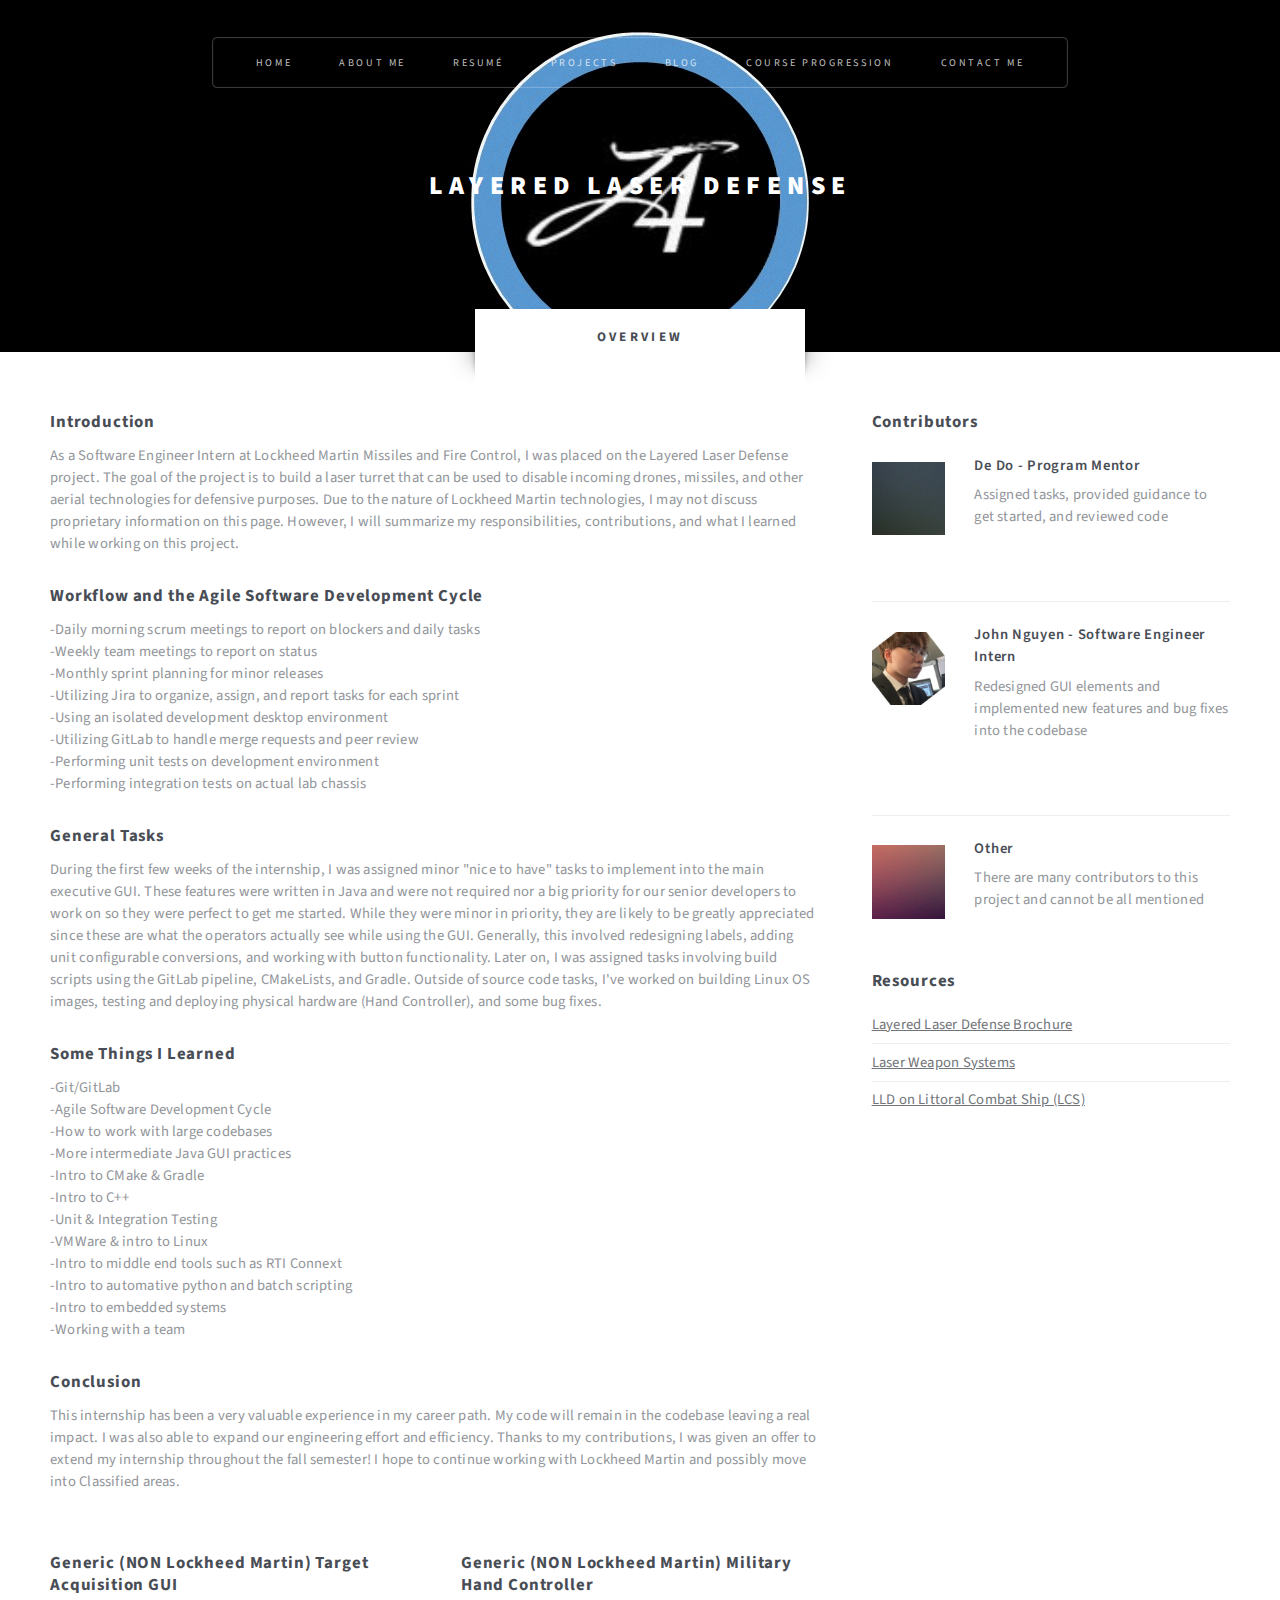
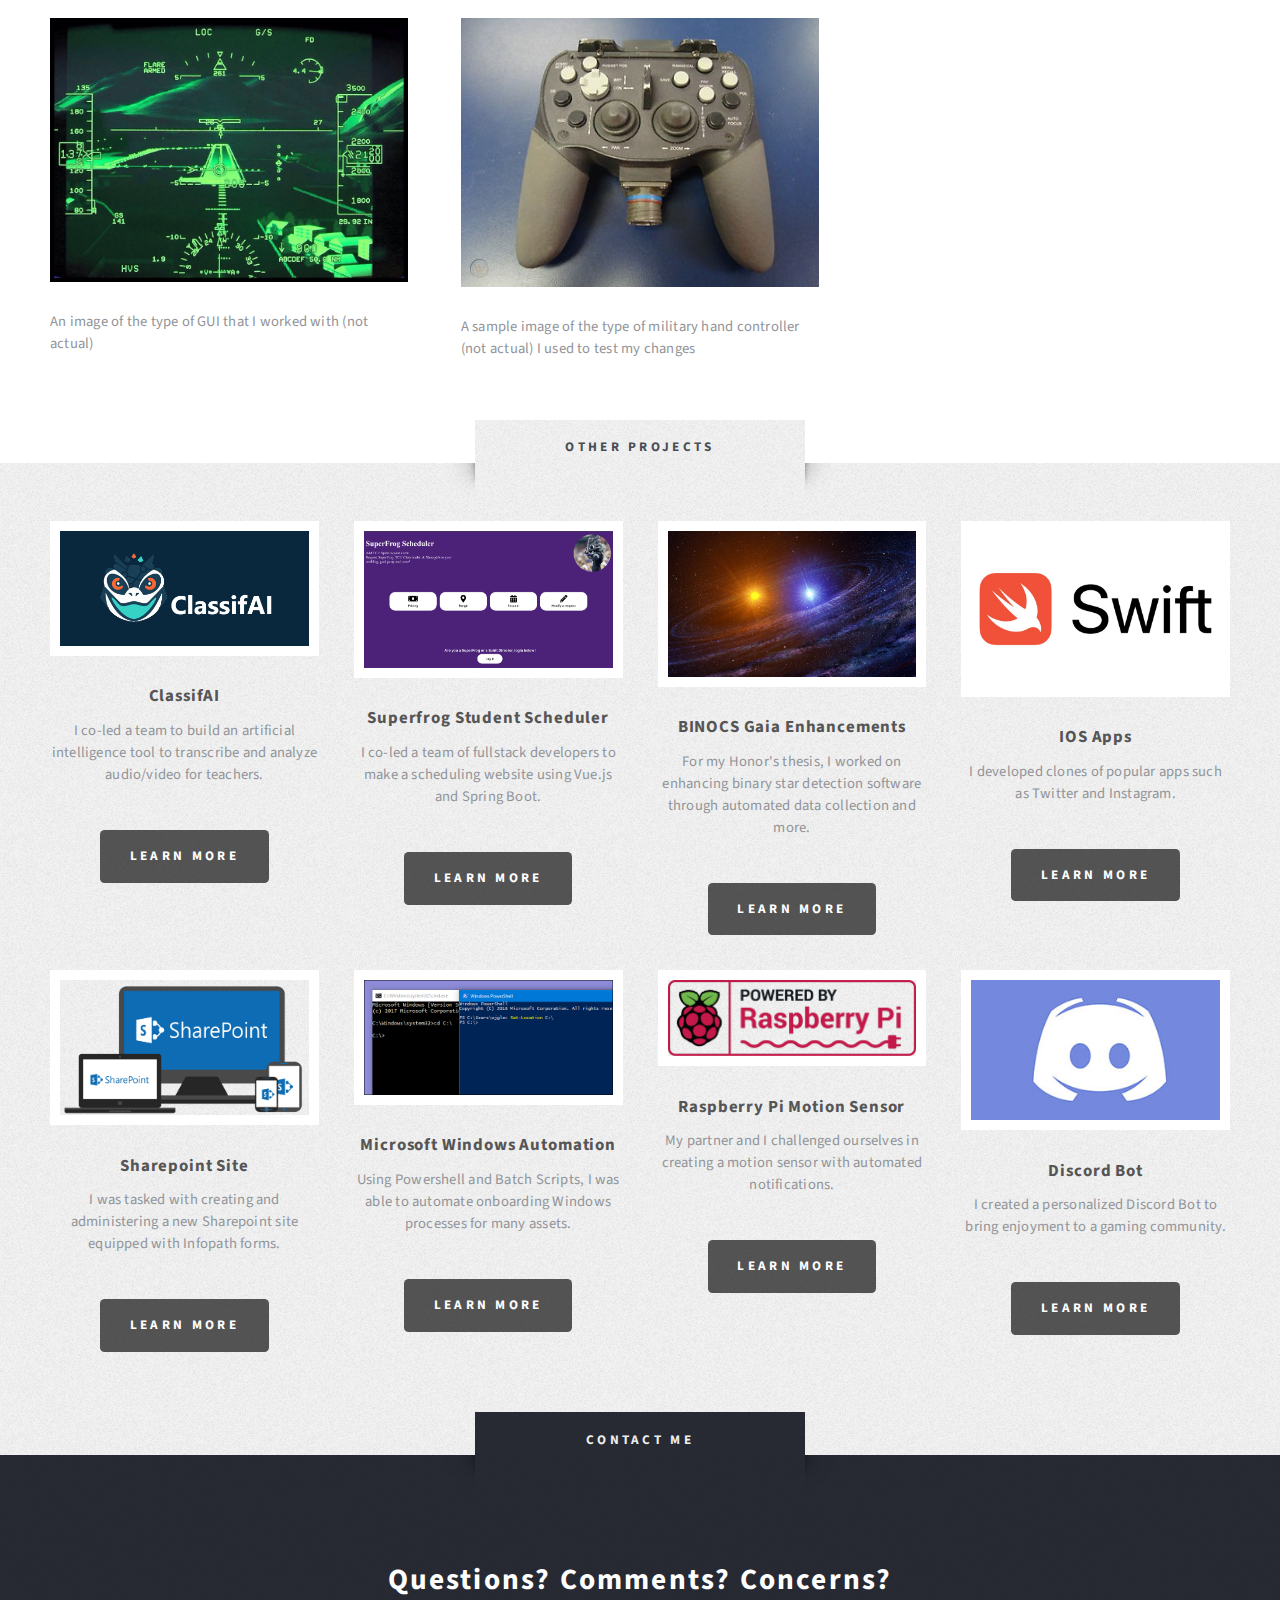
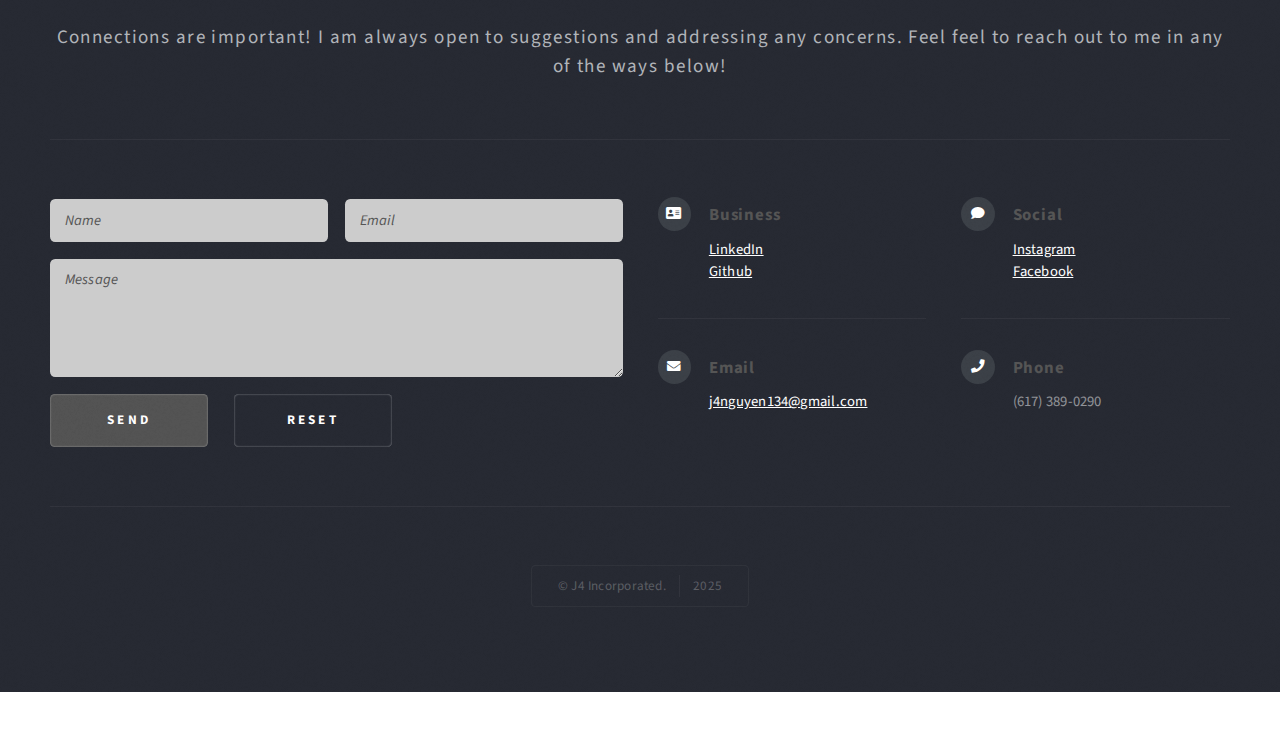
<file: layerlaserdefense.html>
<!DOCTYPE HTML>
<!--
	Escape Velocity by HTML5 UP
	html5up.net | @ajlkn
	Free for personal and commercial use under the CCA 3.0 license (html5up.net/license)
	Modified by John Nguyen
-->
<html>
	<head>
		<title>Layered Laser Defense - John Nguyen</title>
		<meta charset="utf-8" />
		<meta name="viewport" content="width=device-width, initial-scale=1, user-scalable=no" />
		<link rel='shortcut icon' type='image/png' href='images/favicon-32x32.png' />
		<link rel="stylesheet" href="assets/css/main.css" />
	</head>
	<body class="right-sidebar is-preload">
		<div id="page-wrapper">

			<!-- Header -->
				<section id="header" class="wrapper">

					<!-- Logo -->
						<div id="logo">
							<h1><a href="index.html">Layered Laser Defense</a></h1>
							<p></p>
						</div>

					<!-- Nav -->
					<nav id="nav">
						<ul>
							<li class="current"><a href="index.html">Home</a></li>
							<li><a href="index.html#main">About Me</a></li>
							<li><a href="resume.html">Resumé</a></li>
							<li>
								<a href="#">Projects</a>
								<ul>
									<li><a href="layerlaserdefense.html">Layered Laser Defense</a></li>
									<li><a href="classifai.html">ClassifAI</a></li>
									<li><a href="superfrogscheduler.html">SuperFrog Student Scheduler</a></li>
									<li><a href="binocs.html">BINOCS Enhancements</a></li>
									<li><a href="iosapps.html">IOS Apps</a></li>
                                    <li><a href="sharepoint.html">Sharepoint</a></li>
                                    <li><a href="windowsautomation.html">Windows Automation</a></li>
                                    <li><a href="raspberrypimotionsensor.html">Raspberry Pi Motion Sensor</a></li>
                                    <li><a href="discordbot.html">Discord Bot</a></li>
								</ul>
							</li>
							<li><a href="https://www.johntechtalks.com/">Blog</a></li>
							<li><a href="classprogression.html">Course Progression</a></li>
							<li><a href="#footer">Contact Me</a></li>
						</ul>
					</nav>

				</section>

			<!-- Main -->
				<section id="main" class="wrapper style2">
					<div class="title">Overview</div>
					<div class="container">
						<div class="row gtr-150">
							<div class="col-8 col-12-medium">

								<!-- Content -->
									<div id="content">
										<article class="box post">
											<h2>Introduction</h2>
											<p>As a Software Engineer Intern at Lockheed Martin Missiles and Fire Control, I was placed on the Layered Laser Defense project.
                                                The goal of the project is to build a laser turret that can be used to disable incoming drones, missiles, and other aerial technologies
                                                for defensive purposes. Due to the nature of Lockheed Martin technologies, I may not discuss proprietary information on this page. However, I will 
                                                summarize my responsibilities, contributions, and what I learned while working on this project. 
											</p>
											<h2>Workflow and the Agile Software Development Cycle</h2>
											<p>
											-Daily morning scrum meetings to report on blockers and daily tasks<br>
											-Weekly team meetings to report on status <br>
											-Monthly sprint planning for minor releases <br>
											-Utilizing Jira to organize, assign, and report tasks for each sprint <br>
											-Using an isolated development desktop environment <br>
											-Utilizing GitLab to handle merge requests and peer review<br>
											-Performing unit tests on development environment <br>
											-Performing integration tests on actual lab chassis <br>
											</p>
											<h2>General Tasks</h2>
											<p>During the first few weeks of the internship, I was assigned minor "nice to have" tasks to implement into the main executive GUI. These features were written in Java and 
                                                were not required nor a big priority for our senior developers to work on so they were perfect to get me started. While they were minor in priority,
                                                they are likely to be greatly appreciated since these are what the operators actually see while using the GUI. Generally, this involved redesigning labels,
                                                adding unit configurable conversions, and working with button functionality. Later on, I was assigned tasks involving build scripts using the GitLab pipeline,
                                                CMakeLists, and Gradle. Outside of source code tasks, I've worked on building Linux OS images, testing and deploying physical hardware (Hand Controller), and some bug fixes. 
											</p>
											<h2>Some Things I Learned</h2>
											<p>
                                                -Git/GitLab<br>
                                                -Agile Software Development Cycle<br>
                                                -How to work with large codebases<br>
                                                -More intermediate Java GUI practices<br>
                                                -Intro to CMake & Gradle<br>
                                                -Intro to C++<br>
                                                -Unit & Integration Testing<br>
                                                -VMWare & intro to Linux<br>
                                                -Intro to middle end tools such as RTI Connext<br>
                                                -Intro to automative python and batch scripting<br>
                                                -Intro to embedded systems<br>
                                                -Working with a team<br>
                                                </p>
											<h2>Conclusion</h2>
											<p>This internship has been a very valuable experience in my career path. My code will remain in the codebase leaving a real impact. 
                                                I was also able to expand our engineering effort and efficiency. Thanks to my contributions, I was given an offer to extend my internship throughout the fall semester!
                                                I hope to continue working with Lockheed Martin and possibly move into Classified areas.
											</p>

												
											</p>
										</article>
										<div class="row gtr-150">
											<div class="col-6 col-12-small">
												<section class="box">
													<header>
														<h2>Generic (NON Lockheed Martin) Target Acquisition GUI</h2>
													</header>
													<a href="#" class="image featured"><img src="images/reticle.jpg" alt="" /></a>
													<p>An image of the type of GUI that I worked with (not actual)</p>
												</section>
											</div>
											<div class="col-6 col-12-small">
												<section class="box">
													<header>
														<h2>Generic (NON Lockheed Martin) Military Hand Controller</h2>
													</header>
													<a href="#" class="image featured"><img src="images/hc.jpg" alt="" /></a>
													<p>A sample image of the type of military hand controller (not actual) I used to test my changes</p>

												</section>
											</div>
										</div>
									</div>

							</div>
							<div class="col-4 col-12-medium">

								<!-- Sidebar -->
									<div id="sidebar">
										
										<section class="box">
											<header>
												<h2>Contributors</h2>
											</header>
											<ul class="style2">
												<li>
													<article class="box post-excerpt">
														<a href="#" class="image left"><img src="images/pic08.jpg" alt="" /></a>
														<h3><a href="#">De Do - Program Mentor</a></h3>
														<p>Assigned tasks, provided guidance to get started, and reviewed code</p>
														<br>
													</article>
												</li>
												<li>
													<article class="box post-excerpt">
														<a href="#" class="image left"><img src="images/linkedinpfp.jfif" alt="" /></a>
														<h3><a href="#">John Nguyen - Software Engineer Intern</a></h3>
														<p>Redesigned GUI elements and implemented new features and bug fixes into the codebase</p>
														<br>
													</article>
												</li>
												<li>
													<article class="box post-excerpt">
														<a href="#" class="image left"><img src="images/pic09.jpg" alt="" /></a>
														<h3><a href="#">Other</a></h3>
														<p>There are many contributors to this project and cannot be all mentioned</p>

													</article>
												</li>
												
											</ul>
										
										</section>
										<section class="box">
											<header>
												<h2>Resources</h2>
											</header>
											<ul class="style3">
												<li><a href="https://www.lockheedmartin.com/content/dam/lockheed-martin/rms/documents/directed-energy/LLD-Brochure.pdf">Layered Laser Defense Brochure</a></li>
												<li><a href="https://www.lockheedmartin.com/en-us/capabilities/directed-energy/laser-weapon-systems.html">Laser Weapon Systems</a></li>
												<li><a href="https://www.defensedaily.com/lockheed-martin-nabs-22-million-contract-layered-laser-defense-prototype-lcs/uncategorized/">LLD on Littoral Combat Ship (LCS)</a></li>
											</ul>
										</section>
									</div>

							</div>
						</div>
					</div>
				</section>

			<!-- Highlights -->
				<section id="highlights" class="wrapper style3">
					<div class="title">Other Projects</div>
					<div class="container">
						<div class="row aln-center">
							<div class="col-3 col-12-medium">
								<section class="highlight">
									<a href="classifai.html" class="image featured"><img src="images/classifailogo.png" alt="" /></a>
									<h3><a href="classifai.html">ClassifAI</a></h3>
									<p>I co-led a team to build an artificial intelligence tool to transcribe and analyze audio/video for teachers.</p>
									<ul class="actions">
										<li><a href="classifai.html" class="button style1">Learn More</a></li>
									</ul>
								</section>
							</div>
							<div class="col-3 col-12-medium">
								<section class="highlight">
									<a href="superfrogscheduler.html" class="image featured"><img src="images/superfroglandingpage.png" alt="" /></a>
									<h3><a href="superfrogscheduler.html">Superfrog Student Scheduler</a></h3>
									<p>I co-led a team of fullstack developers to make a scheduling website using Vue.js and Spring Boot.</p>
									<ul class="actions">
										<li><a href="superfrogscheduler.html" class="button style1">Learn More</a></li>
									</ul>
								</section>
							</div>
							<div class="col-3 col-12-medium">
								<section class="highlight">
									<a href="binocs.html" class="image featured"><img src="images/binarystar.jpg" alt="" /></a>
									<h3><a href="binocs.html">BINOCS Gaia Enhancements</a></h3>
									<p>For my Honor's thesis, I worked on enhancing binary star detection software through automated data collection and more.</p>
									<ul class="actions">
										<li><a href="binocs.html" class="button style1">Learn More</a></li>
									</ul>
								</section>
							</div>
							<div class="col-3 col-12-medium">
								<section class="highlight">
									<a href="iosapps.html" class="image featured"><img src="images/Swift-Logo.jpg" alt="" /></a>
									<h3><a href="iosapps.html">IOS Apps</a></h3>
									<p>I developed clones of popular apps such as Twitter and Instagram.</p>
									<ul class="actions">
										<li><a href="iosapps.html" class="button style1">Learn More</a></li>
									</ul>
								</section>
							</div>
							<div class="col-3 col-12-medium">
								<section class="highlight">
									<a href="sharepoint.html" class="image featured"><img src="images/sharepoint.png" alt="" /></a>
									<h3><a href="sharepoint.html">Sharepoint Site</a></h3>
									<p>I was tasked with creating and administering a new Sharepoint site equipped with Infopath forms.</p>
									<ul class="actions">
										<li><a href="sharepoint.html" class="button style1">Learn More</a></li>
									</ul>
								</section>
							</div>
							<div class="col-3 col-12-medium">
								<section class="highlight">
									<a href="windowsautomation.html" class="image featured"><img src="images/windowsautomation.png" alt="" /></a>
									<h3><a href="windowsautomation.html">Microsoft Windows Automation</a></h3>
									<p>Using Powershell and Batch Scripts, I was able to automate onboarding Windows processes for many assets.</p>
									<ul class="actions">
										<li><a href="windowsautomation.html" class="button style1">Learn More</a></li>
									</ul>
								</section>
							</div>
							<div class="col-3 col-12-medium">
								<section class="highlight">
									<a href="raspberrypimotionsensor.html" class="image featured"><img src="images/raspberrypi.jpg" alt="" /></a>
									<P></P>
									<h3><a href="raspberrypimotionsensor.html">Raspberry Pi Motion Sensor</a></h3>
									<p>My partner and I challenged ourselves in creating a motion sensor with automated notifications.</p>
									<ul class="actions">
										<li><a href="raspberrypimotionsensor.html" class="button style1">Learn More</a></li>
									</ul>
								</section>
							</div>
							<div class="col-3 col-12-medium">
								<section class="highlight">
									<a href="discordbot.html" class="image featured"><img src="images/discord.png" alt="" /></a>
									<h3><a href="discordbot.html">Discord Bot</a></h3>
									<p>I created a personalized Discord Bot to bring enjoyment to a gaming community.</p>
									<ul class="actions">
										<li><a href="discordbot.html" class="button style1">Learn More</a></li>
									</ul>
								</section>
							</div>
							</div>
						</div>
					</div>
				</section>

			<!-- Footer -->
			<section id="footer" class="wrapper">
				<div class="title">Contact Me</div>
				<div class="container">
					<header class="style1">
						<h2>Questions? Comments? Concerns?</h2>
						<p>
							Connections are important! I am always open to suggestions and addressing any concerns. Feel feel to reach out to me in any of the ways below!
						</p>
					</header>
					<div class="row">
						<div class="col-6 col-12-medium">

							<!-- Contact Form -->
								<section>
									<form method="post" action="#">
										<div class="row gtr-50">
											<div class="col-6 col-12-small">
												<input type="text" name="name" id="contact-name" placeholder="Name" />
											</div>
											<div class="col-6 col-12-small">
												<input type="text" name="email" id="contact-email" placeholder="Email" />
											</div>
											<div class="col-12">
												<textarea name="message" id="contact-message" placeholder="Message" rows="4"></textarea>
											</div>
											<div class="col-12">
												<ul class="actions">
													<li><input type="submit" class="style1" value="Send" /></li>
													<li><input type="reset" class="style2" value="Reset" /></li>
												</ul>
											</div>
										</div>
									</form>
								</section>

						</div>
						<div class="col-6 col-12-medium">

							<!-- Contact -->
								<section class="feature-list small">
									<div class="row">
										<div class="col-6 col-12-small">
											<section>
												<h3 class="icon solid fa-address-card">Business</h3>
												<p>
                                                    <a href="https://www.linkedin.com/in/john-nguyen-2b8315191/">LinkedIn</a><br />
													<a href="https://github.com/J4ninja">Github</a><br />
												</p>
											</section>
										</div>
										<div class="col-6 col-14-small">
											<section>
												<h3 class="icon solid fa-comment">Social</h3>
												<p>
													<a href="https://www.instagram.com/j4.nguyen/">Instagram</a><br />
													<a href="https://www.facebook.com/profile.php?id=100065121758952">Facebook</a>
												</p>
											</section>
										</div>
										<div class="col-6 col-12-small">
											<section>
												<h3 class="icon solid fa-envelope">Email</h3>
												<p>
													<a href="mailto:j4nguyen134@gmail.com">j4nguyen134@gmail.com</a>
												</p>
											</section>
										</div>
										<div class="col-6 col-12-small">
											<section>
												<h3 class="icon solid fa-phone">Phone</h3>
												<p>
													(617) 389-0290
												</p>
											</section>
										</div>
									</div>
								</section>

						</div>
					</div>
					<div id="copyright">
						<ul>
							<li>&copy; J4 Incorporated.</li><li>2025</a></li>
						</ul>
					</div>
				</div>
			</section>
		</div>

		<!-- Scripts -->
			<script src="assets/js/jquery.min.js"></script>
			<script src="assets/js/jquery.dropotron.min.js"></script>
			<script src="assets/js/browser.min.js"></script>
			<script src="assets/js/breakpoints.min.js"></script>
			<script src="assets/js/util.js"></script>
			<script src="assets/js/main.js"></script>

	</body>
</html>
</file>
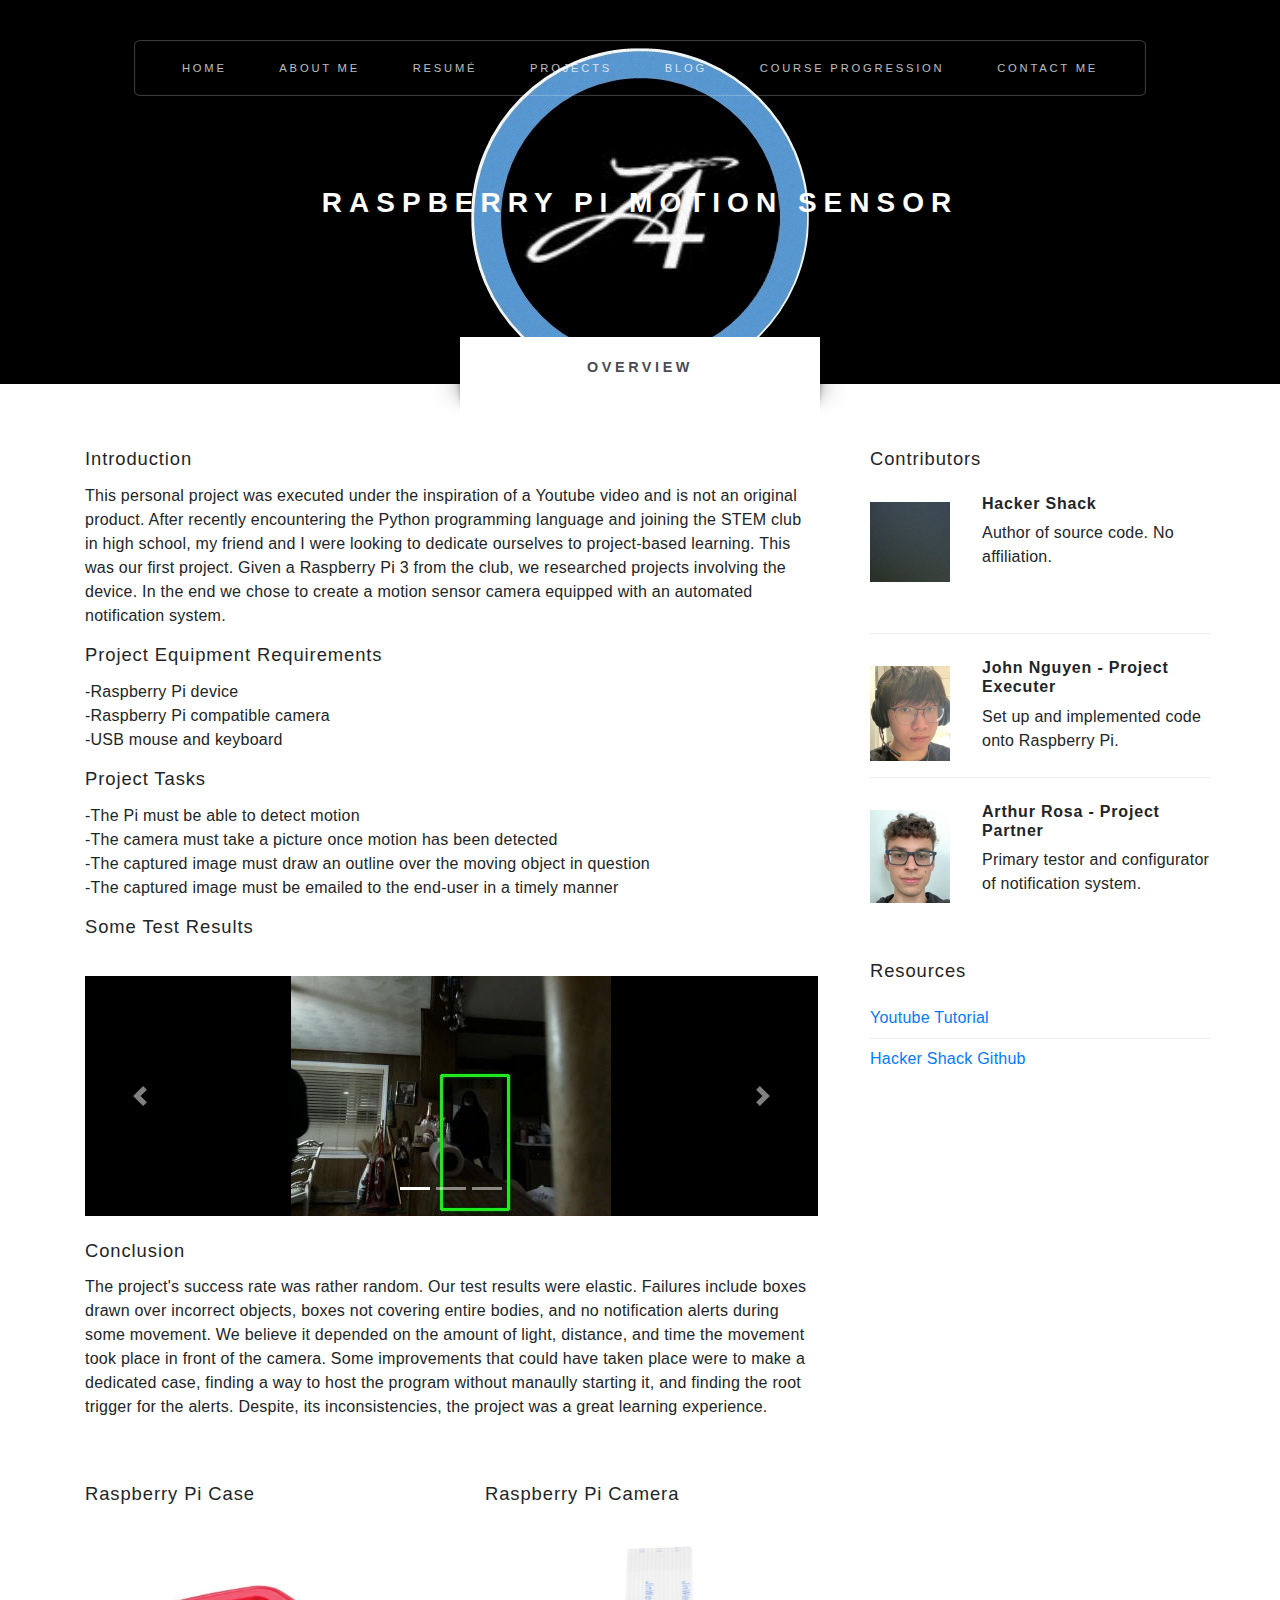
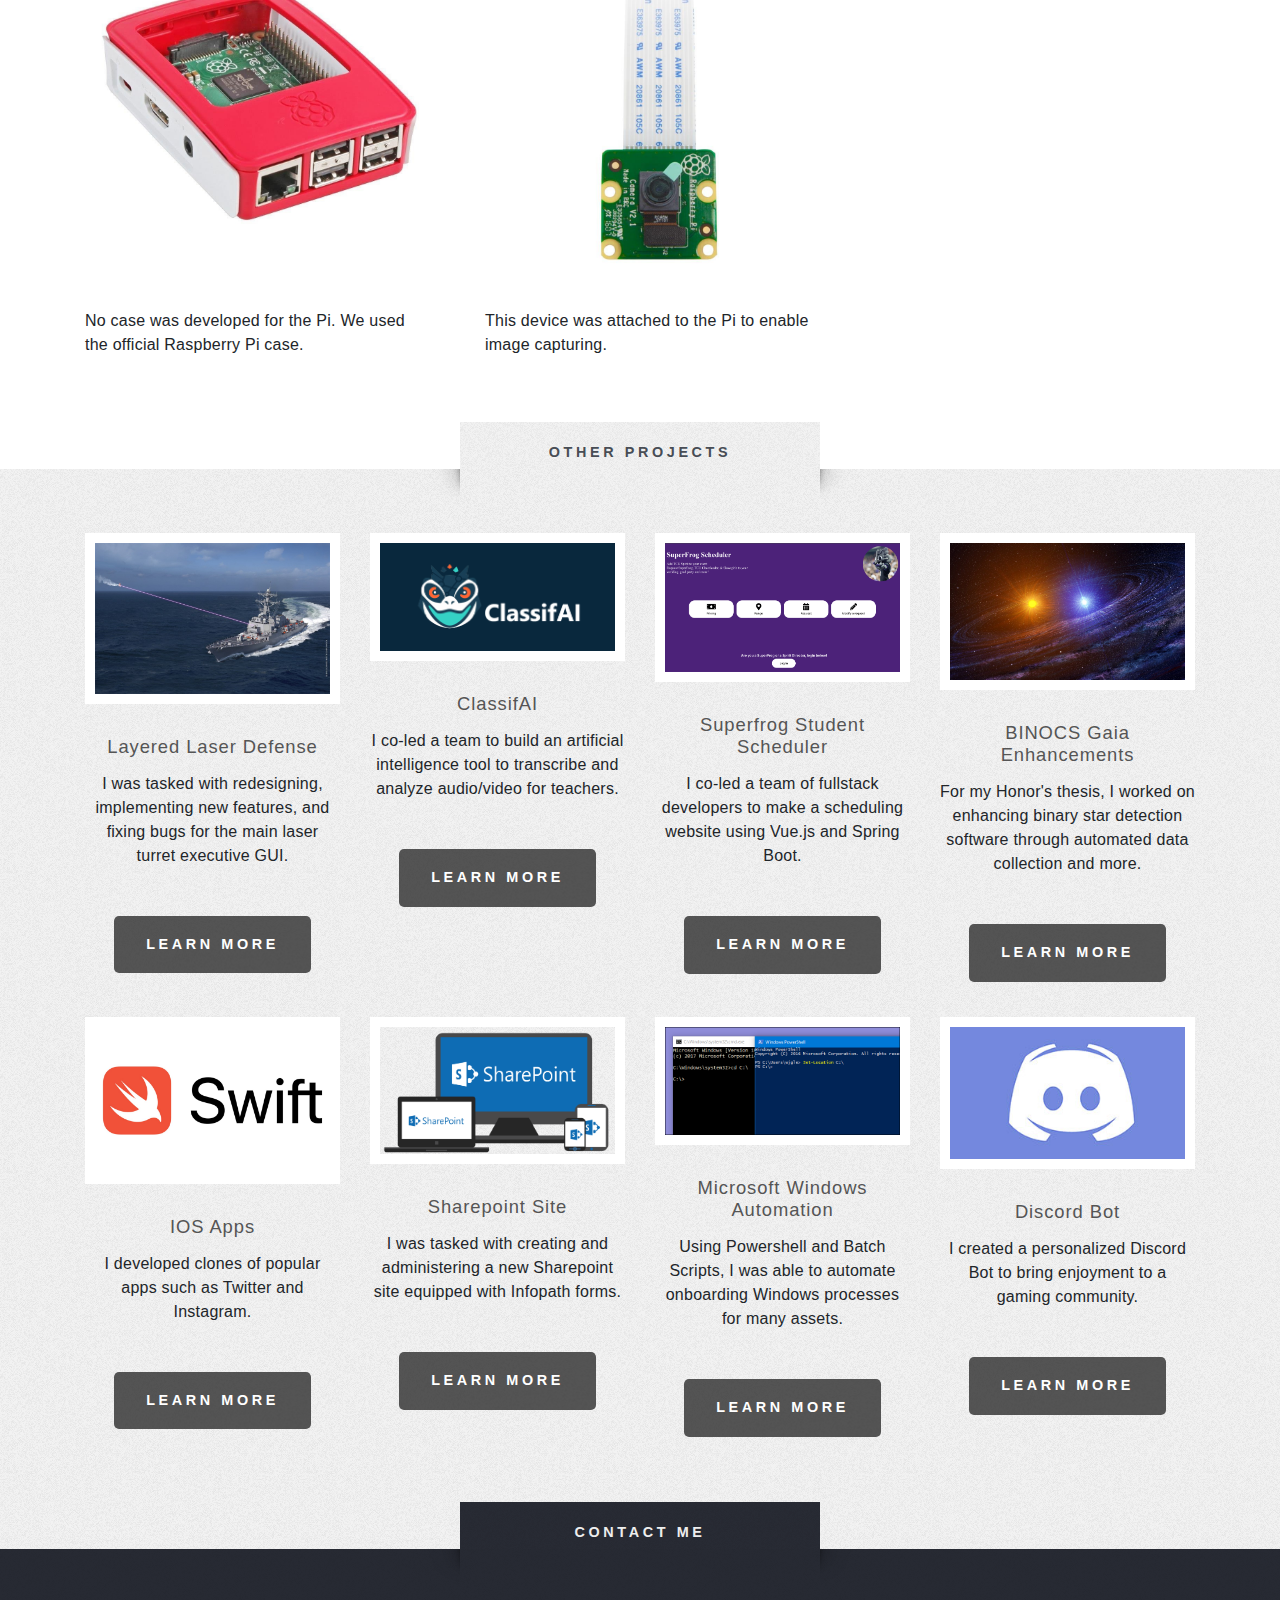
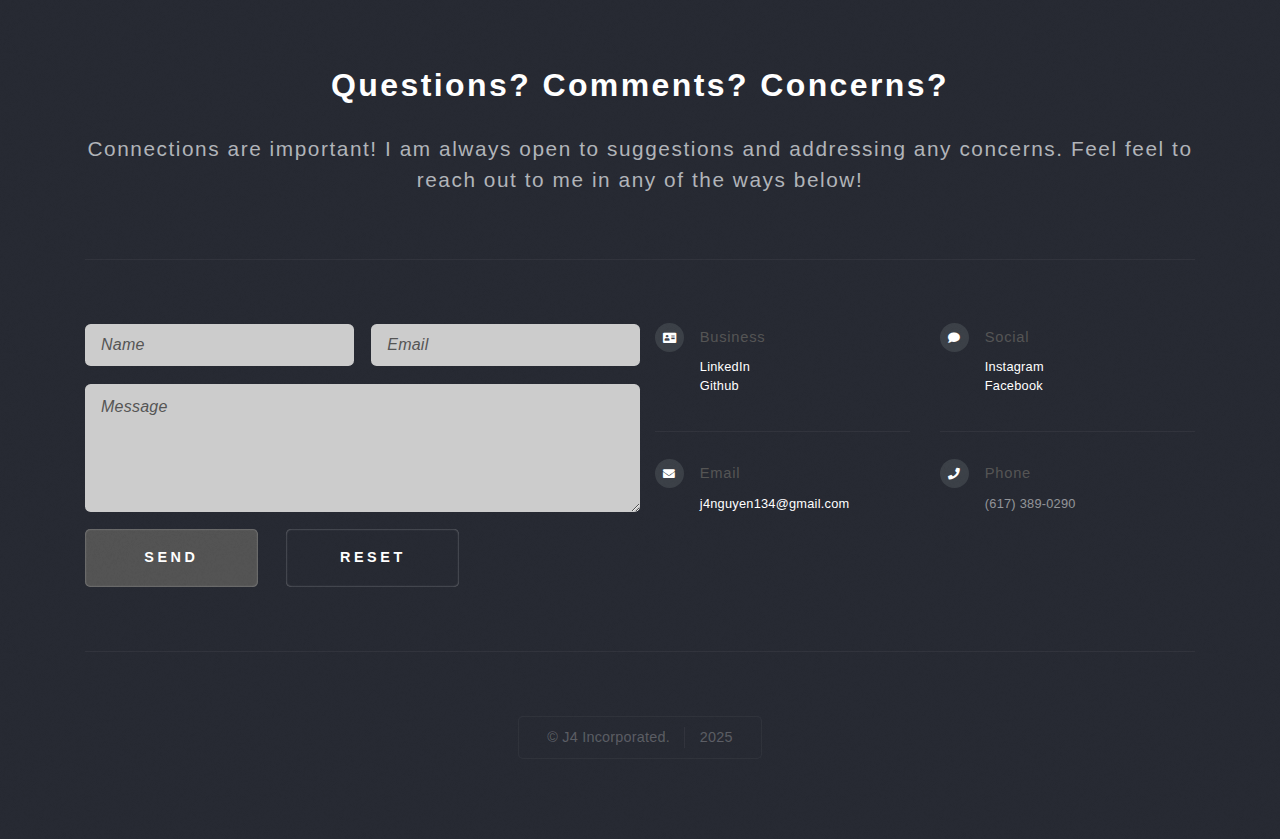
<file: raspberrypimotionsensor.html>
<!DOCTYPE HTML>
<!--
	Escape Velocity by HTML5 UP
	html5up.net | @ajlkn
	Free for personal and commercial use under the CCA 3.0 license (html5up.net/license)
	Modified by John Nguyen
-->
<html>
	<head>
		<title>Raspberry Pi Motion Sensor - John Nguyen</title>
		<meta charset="utf-8" />
		<meta name="viewport" content="width=device-width, initial-scale=1, user-scalable=no" />
		<link rel='shortcut icon' type='image/png' href='images/favicon-32x32.png' />
		<link rel="stylesheet" href="assets/css/main.css" />
		<link rel="stylesheet" href="https://maxcdn.bootstrapcdn.com/bootstrap/4.0.0/css/bootstrap.min.css" integrity="sha384-Gn5384xqQ1aoWXA+058RXPxPg6fy4IWvTNh0E263XmFcJlSAwiGgFAW/dAiS6JXm" crossorigin="anonymous">
	</head>
	<body class="right-sidebar is-preload">
		<div id="page-wrapper">

			<!-- Header -->
				<section id="header" class="wrapper">

					<!-- Logo -->
						<div id="logo">
							<h1><a href="index.html">Raspberry Pi Motion Sensor</a></h1>
							<p></p>
						</div>

					<!-- Nav -->
					<nav id="nav">
						<ul>
							<li class="current"><a href="index.html">Home</a></li>
							<li><a href="index.html#main">About Me</a></li>
							<li><a href="resume.html">Resumé</a></li>
							<li>
								<a href="#">Projects</a>
								<ul>
									<li><a href="layerlaserdefense.html">Layered Laser Defense</a></li>
									<li><a href="classifai.html">ClassifAI</a></li>
									<li><a href="superfrogscheduler.html">SuperFrog Student Scheduler</a></li>
									<li><a href="binocs.html">BINOCS Enhancements</a></li>
									<li><a href="iosapps.html">IOS Apps</a></li>
                                    <li><a href="sharepoint.html">Sharepoint</a></li>
                                    <li><a href="windowsautomation.html">Windows Automation</a></li>
                                    <li><a href="raspberrypimotionsensor.html">Raspberry Pi Motion Sensor</a></li>
                                    <li><a href="discordbot.html">Discord Bot</a></li>
								</ul>
							</li>
							<li><a href="https://www.johntechtalks.com/">Blog</a></li>
							<li><a href="classprogression.html">Course Progression</a></li>
							<li><a href="#footer">Contact Me</a></li>
						</ul>
					</nav>

				</section>

			<!-- Main -->
				<section id="main" class="wrapper style2">
					<div class="title">Overview</div>
					<div class="container">
						<div class="row gtr-150">
							<div class="col-8 col-12-medium">

								<!-- Content -->
									<div id="content">
										<article class="box post">
											<h2>Introduction</h2>
											<p>This personal project was executed under the inspiration of a Youtube video and is not an original product. After 
												recently encountering the Python programming language and joining the STEM club in high school, my friend and I
												were looking to dedicate ourselves to project-based learning. This was our first project. 
												Given a Raspberry Pi 3 from the club, we researched projects involving the device. In the end we chose to create a 
												motion sensor camera equipped with an automated notification system.
											</p>
											<h2>Project Equipment Requirements</h2>
											<p>
											-Raspberry Pi device <br>
											-Raspberry Pi compatible camera <br> 
											-USB mouse and keyboard <br>
											</p>
											<h2>Project Tasks</h2>
											<p>
											-The Pi must be able to detect motion <br>
											-The camera must take a picture once motion has been detected <br>
											-The captured image must draw an outline over the moving object in question<br>
											-The captured image must be emailed to the end-user in a timely manner<br>
											</p>
											<h2>Some Test Results</h2>
											<br>
											<div id="slider">
												<div id="headerslider" class="carousel slide" data-ride="carousel">
													<ol class="carousel-indicators">
													  <li data-target="#headerslider" data-slide-to="0" class="active"></li>
													  <li data-target="#headerslider" data-slide-to="1"></li>
													  <li data-target="#headerslider" data-slide-to="2"></li>
													</ol>
													<div class="carousel-inner">
													  <div class="carousel-item active">
														<img class="d-block img-fluid" src="images/testresult1.jpg" alt="First slide">
													  </div>
													  <div class="carousel-item">
														<img class="d-block img-fluid" src="images/testresult2.jpg" alt="Second slide">
													  </div>
													  <div class="carousel-item">
														<img class="d-block img-fluid" src="images/testresult3.jpg" alt="Third slide">
													  </div>
													</div>
													<a class="carousel-control-prev" href="#headerslider" role="button" data-slide="prev">
													  <span class="carousel-control-prev-icon" aria-hidden="true"></span>
													  <span class="sr-only">Previous</span>
													</a>
													<a class="carousel-control-next" href="#headerslider" role="button" data-slide="next">
													  <span class="carousel-control-next-icon" aria-hidden="true"></span>
													  <span class="sr-only">Next</span>
													</a>
												  </div>
												</div>
												<br>
												<h2>Conclusion</h2>
											<p>
											The project's success rate was rather random. Our test results were elastic. Failures include boxes drawn over incorrect objects, boxes not covering entire bodies, and no notification alerts during some movement.
											We believe it depended on the amount of light, distance, and time the movement took place in front of the camera. 
											Some improvements that could have taken place were to make a dedicated case,
											finding a way to host the program without manaully starting it, and finding the root trigger for the alerts. 
											Despite, its inconsistencies, the project was a great learning experience.
											</p>

											
										</article>
										<div class="row gtr-150">
											<div class="col-6 col-12-small">
												<section class="box">
													<header>
														<h2>Raspberry Pi Case</h2>
													</header>
													<a href="#" class="image featured"><img src="images/raspberrypiwithcase.jpg" alt="" /></a>
													<p>No case was developed for the Pi. We used the official Raspberry Pi case.</p>
													
												</section>
											</div>
											<div class="col-6 col-12-small">
												<section class="box">
													<header>
														<h2>Raspberry Pi Camera</h2>
													</header>
													<a href="#" class="image featured"><img src="images/raspberrypicamera.jpg" alt="" /></a>
													<p>This device was attached to the Pi to enable image capturing.</p>
												
												</section>
											</div>
										</div>
									</div>

							</div>
							<div class="col-4 col-12-medium">

								<!-- Sidebar -->
									<div id="sidebar">
										
										<section class="box">
											<header>
												<h2>Contributors</h2>
											</header>
											<ul class="style2">
												<li>
													<article class="box post-excerpt">
														<a href="#" class="image left"><img src="images/pic08.jpg" alt="" /></a>
														<h3><a href="#">Hacker Shack</a></h3>
														<p>Author of source code. No affiliation.</p>
														<br>
													</article>
												</li>
												<li>
													<article class="box post-excerpt">
														<a href="#" class="image left"><img src="images/john.jpg" alt="" /></a>
														<h3><a href="#">John Nguyen -  Project Executer</a></h3>
														<p>Set up and implemented code onto Raspberry Pi.</p>
													</article>
												</li>
												<li>
													<article class="box post-excerpt">
														<a href="#" class="image left"><img src="images/arthur25.jpg" alt="" /></a>
														<h3><a href="#">Arthur Rosa - Project Partner</a></h3>
														<p>Primary testor and configurator of notification system.</p>
													</article>
												</li>
											</ul>
										
										</section>
										<section class="box">
											<header>
												<h2>Resources</h2>
											</header>
											<ul class="style3">
												<li><a href="https://www.youtube.com/watch?v=Y2QFu-tTvTI">Youtube Tutorial</a></li>
												<li><a href="https://github.com/HackerShackOfficial/Smart-Security-Camera">Hacker Shack Github</a></li>
											</ul>
										</section>
									</div>

							</div>
						</div>
					</div>
				</section>

			<!-- Highlights -->
				<section id="highlights" class="wrapper style3">
					<div class="title">Other Projects</div>
					<div class="container">
						<div class="row aln-center">
							<div class="col-3 col-12-medium">
								<section class="highlight">
									<a href="layerlaserdefense.html" class="image featured"><img src="images/LLD.jpg" alt="" /></a>
									<h3><a href="layerlaserdefense.html">Layered Laser Defense</a></h3>
									<p>I was tasked with redesigning, implementing new features, and fixing bugs for the main laser turret executive GUI.</p>
									<ul class="actions">
										<li><a href="layerlaserdefense.html" class="button style1">Learn More</a></li>
									</ul>
								</section>
							</div>
							<div class="col-3 col-12-medium">
								<section class="highlight">
									<a href="classifai.html" class="image featured"><img src="images/classifailogo.png" alt="" /></a>
									<h3><a href="classifai.html">ClassifAI</a></h3>
									<p>I co-led a team to build an artificial intelligence tool to transcribe and analyze audio/video for teachers.</p>
									<ul class="actions">
										<li><a href="classifai.html" class="button style1">Learn More</a></li>
									</ul>
								</section>
							</div>
							<div class="col-3 col-12-medium">
								<section class="highlight">
									<a href="superfrogscheduler.html" class="image featured"><img src="images/superfroglandingpage.png" alt="" /></a>
									<h3><a href="superfrogscheduler.html">Superfrog Student Scheduler</a></h3>
									<p>I co-led a team of fullstack developers to make a scheduling website using Vue.js and Spring Boot.</p>
									<ul class="actions">
										<li><a href="superfrogscheduler.html" class="button style1">Learn More</a></li>
									</ul>
								</section>
							</div>
							<div class="col-3 col-12-medium">
								<section class="highlight">
									<a href="binocs.html" class="image featured"><img src="images/binarystar.jpg" alt="" /></a>
									<h3><a href="binocs.html">BINOCS Gaia Enhancements</a></h3>
									<p>For my Honor's thesis, I worked on enhancing binary star detection software through automated data collection and more.</p>
									<ul class="actions">
										<li><a href="binocs.html" class="button style1">Learn More</a></li>
									</ul>
								</section>
							</div>
							<div class="col-3 col-12-medium">
								<section class="highlight">
									<a href="iosapps.html" class="image featured"><img src="images/Swift-Logo.jpg" alt="" /></a>
									<h3><a href="iosapps.html">IOS Apps</a></h3>
									<p>I developed clones of popular apps such as Twitter and Instagram.</p>
									<ul class="actions">
										<li><a href="iosapps.html" class="button style1">Learn More</a></li>
									</ul>
								</section>
							</div>
							<div class="col-3 col-12-medium">
								<section class="highlight">
									<a href="sharepoint.html" class="image featured"><img src="images/sharepoint.png" alt="" /></a>
									<h3><a href="sharepoint.html">Sharepoint Site</a></h3>
									<p>I was tasked with creating and administering a new Sharepoint site equipped with Infopath forms.</p>
									<ul class="actions">
										<li><a href="sharepoint.html" class="button style1">Learn More</a></li>
									</ul>
								</section>
							</div>
							<div class="col-3 col-12-medium">
								<section class="highlight">
									<a href="windowsautomation.html" class="image featured"><img src="images/windowsautomation.png" alt="" /></a>
									<h3><a href="windowsautomation.html">Microsoft Windows Automation</a></h3>
									<p>Using Powershell and Batch Scripts, I was able to automate onboarding Windows processes for many assets.</p>
									<ul class="actions">
										<li><a href="windowsautomation.html" class="button style1">Learn More</a></li>
									</ul>
								</section>
							</div>
							<div class="col-3 col-12-medium">
								<section class="highlight">
									<a href="discordbot.html" class="image featured"><img src="images/discord.png" alt="" /></a>
									<h3><a href="discordbot.html">Discord Bot</a></h3>
									<p>I created a personalized Discord Bot to bring enjoyment to a gaming community.</p>
									<ul class="actions">
										<li><a href="discordbot.html" class="button style1">Learn More</a></li>
									</ul>
								</section>
							</div>
						</div>
					</div>
				</section>

			<!-- Footer -->
			<section id="footer" class="wrapper">
				<div class="title">Contact Me</div>
				<div class="container">
					<header class="style1">
						<h2>Questions? Comments? Concerns?</h2>
						<p>
							Connections are important! I am always open to suggestions and addressing any concerns. Feel feel to reach out to me in any of the ways below!
						</p>
					</header>
					<div class="row">
						<div class="col-6 col-12-medium">

							<!-- Contact Form -->
								<section>
									<form method="post" action="#">
										<div class="row gtr-50">
											<div class="col-6 col-12-small">
												<input type="text" name="name" id="contact-name" placeholder="Name" />
											</div>
											<div class="col-6 col-12-small">
												<input type="text" name="email" id="contact-email" placeholder="Email" />
											</div>
											<div class="col-12">
												<textarea name="message" id="contact-message" placeholder="Message" rows="4"></textarea>
											</div>
											<div class="col-12">
												<ul class="actions">
													<li><input type="submit" class="style1" value="Send" /></li>
													<li><input type="reset" class="style2" value="Reset" /></li>
												</ul>
											</div>
										</div>
									</form>
								</section>

						</div>
						<div class="col-6 col-12-medium">

							<!-- Contact -->
								<section class="feature-list small">
									<div class="row">
										<div class="col-6 col-12-small">
											<section>
												<h3 class="icon solid fa-address-card">Business</h3>
												<p>
                                                    <a href="https://www.linkedin.com/in/john-nguyen-2b8315191/">LinkedIn</a><br />
													<a href="https://github.com/J4ninja">Github</a><br />
												</p>
											</section>
										</div>
										<div class="col-6 col-14-small">
											<section>
												<h3 class="icon solid fa-comment">Social</h3>
												<p>
													<a href="https://www.instagram.com/j4.nguyen/">Instagram</a><br />
													<a href="https://www.facebook.com/profile.php?id=100065121758952">Facebook</a>
												</p>
											</section>
										</div>
										<div class="col-6 col-12-small">
											<section>
												<h3 class="icon solid fa-envelope">Email</h3>
												<p>
													<a href="mailto:j4nguyen134@gmail.com">j4nguyen134@gmail.com</a>
												</p>
											</section>
										</div>
										<div class="col-6 col-12-small">
											<section>
												<h3 class="icon solid fa-phone">Phone</h3>
												<p>
													(617) 389-0290
												</p>
											</section>
										</div>
									</div>
								</section>

						</div>
					</div>
					<div id="copyright">
						<ul>
							<li>&copy; J4 Incorporated.</li><li>2025</a></li>
						</ul>
					</div>
				</div>
			</section>

		</div>

		<!-- Scripts -->
		<script src="https://code.jquery.com/jquery-3.2.1.slim.min.js" integrity="sha384-KJ3o2DKtIkvYIK3UENzmM7KCkRr/rE9/Qpg6aAZGJwFDMVNA/GpGFF93hXpG5KkN" crossorigin="anonymous"></script>
<script src="https://cdnjs.cloudflare.com/ajax/libs/popper.js/1.12.9/umd/popper.min.js" integrity="sha384-ApNbgh9B+Y1QKtv3Rn7W3mgPxhU9K/ScQsAP7hUibX39j7fakFPskvXusvfa0b4Q" crossorigin="anonymous"></script>
<script src="https://maxcdn.bootstrapcdn.com/bootstrap/4.0.0/js/bootstrap.min.js" integrity="sha384-JZR6Spejh4U02d8jOt6vLEHfe/JQGiRRSQQxSfFWpi1MquVdAyjUar5+76PVCmYl" crossorigin="anonymous"></script>
			<script src="assets/js/jquery.min.js"></script>
			<script src="assets/js/jquery.dropotron.min.js"></script>
			<script src="assets/js/browser.min.js"></script>
			<script src="assets/js/breakpoints.min.js"></script>
			<script src="assets/js/util.js"></script>
			<script src="assets/js/main.js"></script>
			

	</body>
</html>
</file>
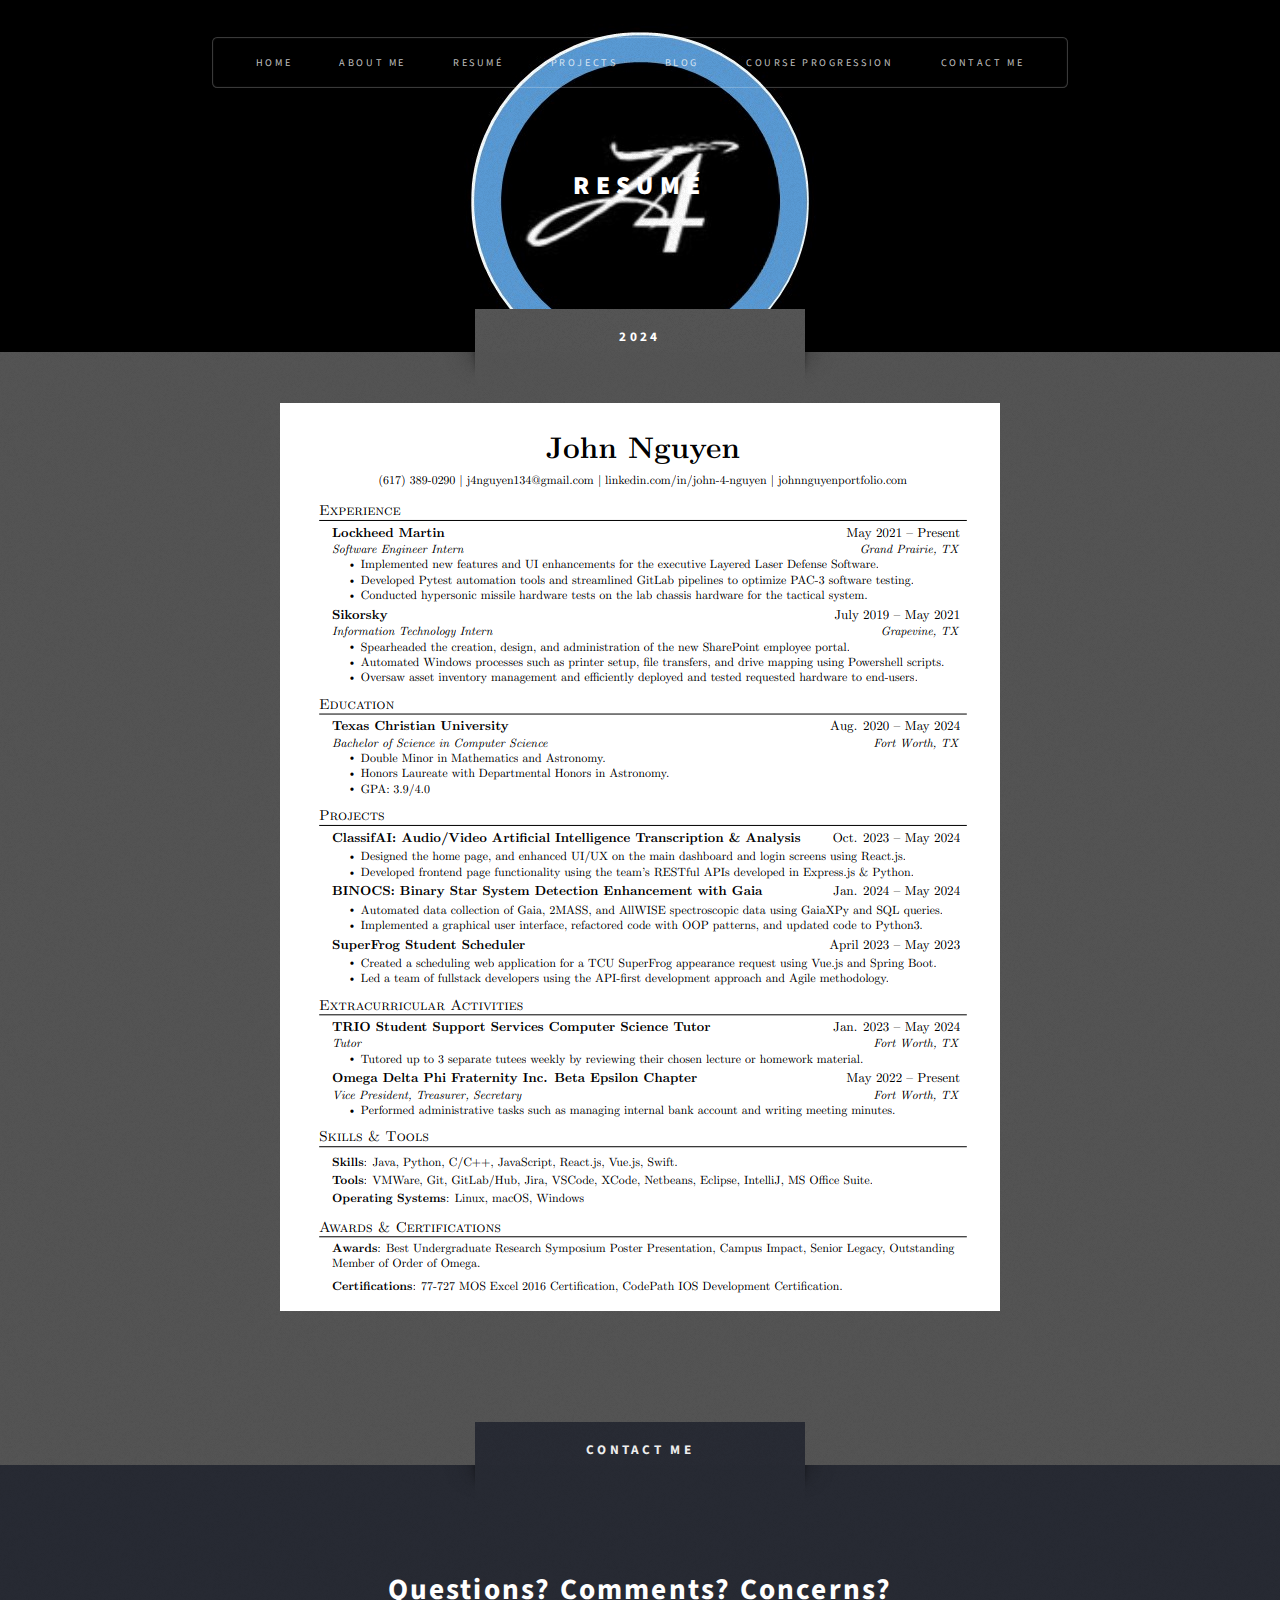
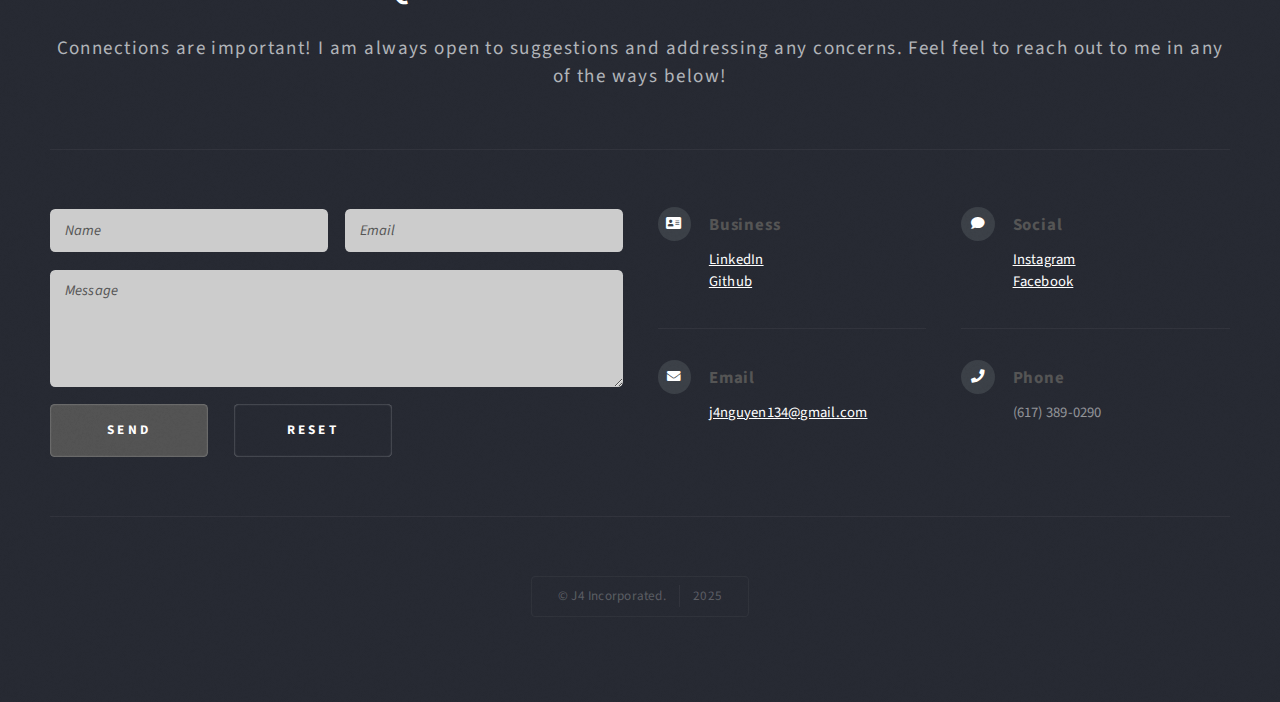
<file: resume.html>
<!DOCTYPE HTML>
<!--
	Escape Velocity by HTML5 UP
	html5up.net | @ajlkn
	Free for personal and commercial use under the CCA 3.0 license (html5up.net/license)
	Modified by John Nguyen
-->
<html>
	<head>
		<title>Resumé - John Nguyen</title>
		<meta charset="utf-8" />
		<meta name="viewport" content="width=device-width, initial-scale=1, user-scalable=no" />
		<link rel='shortcut icon' type='image/png' href='images/favicon-32x32.png' />
		<link rel="stylesheet" href="assets/css/main.css" />
	</head>
	<body class="no-sidebar is-preload">
		<div id="page-wrapper">

			<!-- Header -->
				<section id="header" class="wrapper">

					<!-- Logo -->
						<div id="logo">
							<h1><a href="index.html">Resumé</a></h1>
							<p></p>
						</div>

					<!-- Nav -->
					<nav id="nav">
						<ul>
							<li class="current"><a href="index.html">Home</a></li>
							<li><a href="index.html#main">About Me</a></li>
							<li><a href="resume.html">Resumé</a></li>
							<li>
								<a href="#">Projects</a>
								<ul>
									<li><a href="layerlaserdefense.html">Layered Laser Defense</a></li>
									<li><a href="classifai.html">ClassifAI</a></li>
									<li><a href="superfrogscheduler.html">SuperFrog Student Scheduler</a></li>
									<li><a href="binocs.html">BINOCS Enhancements</a></li>
									<li><a href="iosapps.html">IOS Apps</a></li>
                                    <li><a href="sharepoint.html">Sharepoint</a></li>
                                    <li><a href="windowsautomation.html">Windows Automation</a></li>
                                    <li><a href="raspberrypimotionsensor.html">Raspberry Pi Motion Sensor</a></li>
                                    <li><a href="discordbot.html">Discord Bot</a></li>
								</ul>
							</li>
							<li><a href="https://www.johntechtalks.com/">Blog</a></li>
							<li><a href="classprogression.html">Course Progression</a></li>
							<li><a href="#footer">Contact Me</a></li>
						</ul>
					</nav>
				</section>

			<!-- Main -->
				<div id="main" class="wrapper style1 special">
					<div class="title">2024</div>


						<!-- Content -->
							<div id="content">
								<article class="box post special">
									<header class="style1">
										<img src="./images/resume.png" alt="Resume" class="responsive">
									</header>
										
								</article>

					</div>
				</div>

			

				<!-- Footer -->
				<section id="footer" class="wrapper">
					<div class="title">Contact Me</div>
					<div class="container">
						<header class="style1">
							<h2>Questions? Comments? Concerns?</h2>
							<p>
								Connections are important! I am always open to suggestions and addressing any concerns. Feel feel to reach out to me in any of the ways below!
							</p>
						</header>
						<div class="row">
							<div class="col-6 col-12-medium">

								<!-- Contact Form -->
									<section>
										<form method="post" action="#">
											<div class="row gtr-50">
												<div class="col-6 col-12-small">
													<input type="text" name="name" id="contact-name" placeholder="Name" />
												</div>
												<div class="col-6 col-12-small">
													<input type="text" name="email" id="contact-email" placeholder="Email" />
												</div>
												<div class="col-12">
													<textarea name="message" id="contact-message" placeholder="Message" rows="4"></textarea>
												</div>
												<div class="col-12">
													<ul class="actions">
														<li><input type="submit" class="style1" value="Send" /></li>
														<li><input type="reset" class="style2" value="Reset" /></li>
													</ul>
												</div>
											</div>
										</form>
									</section>

							</div>
							<div class="col-6 col-12-medium">

								<!-- Contact -->
									<section class="feature-list small">
										<div class="row">
											<div class="col-6 col-12-small">
												<section>
													<h3 class="icon solid fa-address-card">Business</h3>
													<p>
														<a href="https://www.linkedin.com/in/john-nguyen-2b8315191/">LinkedIn</a><br />
														<a href="https://github.com/J4ninja">Github</a><br />
													</p>
												</section>
											</div>
											<div class="col-6 col-14-small">
												<section>
													<h3 class="icon solid fa-comment">Social</h3>
													<p>
														<a href="https://www.instagram.com/j4.nguyen/">Instagram</a><br />
														<a href="https://www.facebook.com/profile.php?id=100065121758952">Facebook</a>
													</p>
												</section>
											</div>
											<div class="col-6 col-12-small">
												<section>
													<h3 class="icon solid fa-envelope">Email</h3>
													<p>
														<a href="mailto:j4nguyen134@gmail.com">j4nguyen134@gmail.com</a>
													</p>
												</section>
											</div>
											<div class="col-6 col-12-small">
												<section>
													<h3 class="icon solid fa-phone">Phone</h3>
													<p>
														(617) 389-0290
													</p>
												</section>
											</div>
										</div>
									</section>

							</div>
						</div>
						<div id="copyright">
							<ul>
								<li>&copy; J4 Incorporated.</li><li>2025</a></li>
							</ul>
						</div>
					</div>
				</section>
		</div>

		<!-- Scripts -->
			<script src="assets/js/jquery.min.js"></script>
			<script src="assets/js/jquery.dropotron.min.js"></script>
			<script src="assets/js/browser.min.js"></script>
			<script src="assets/js/breakpoints.min.js"></script>
			<script src="assets/js/util.js"></script>
			<script src="assets/js/main.js"></script>

	</body>
</html>
</file>
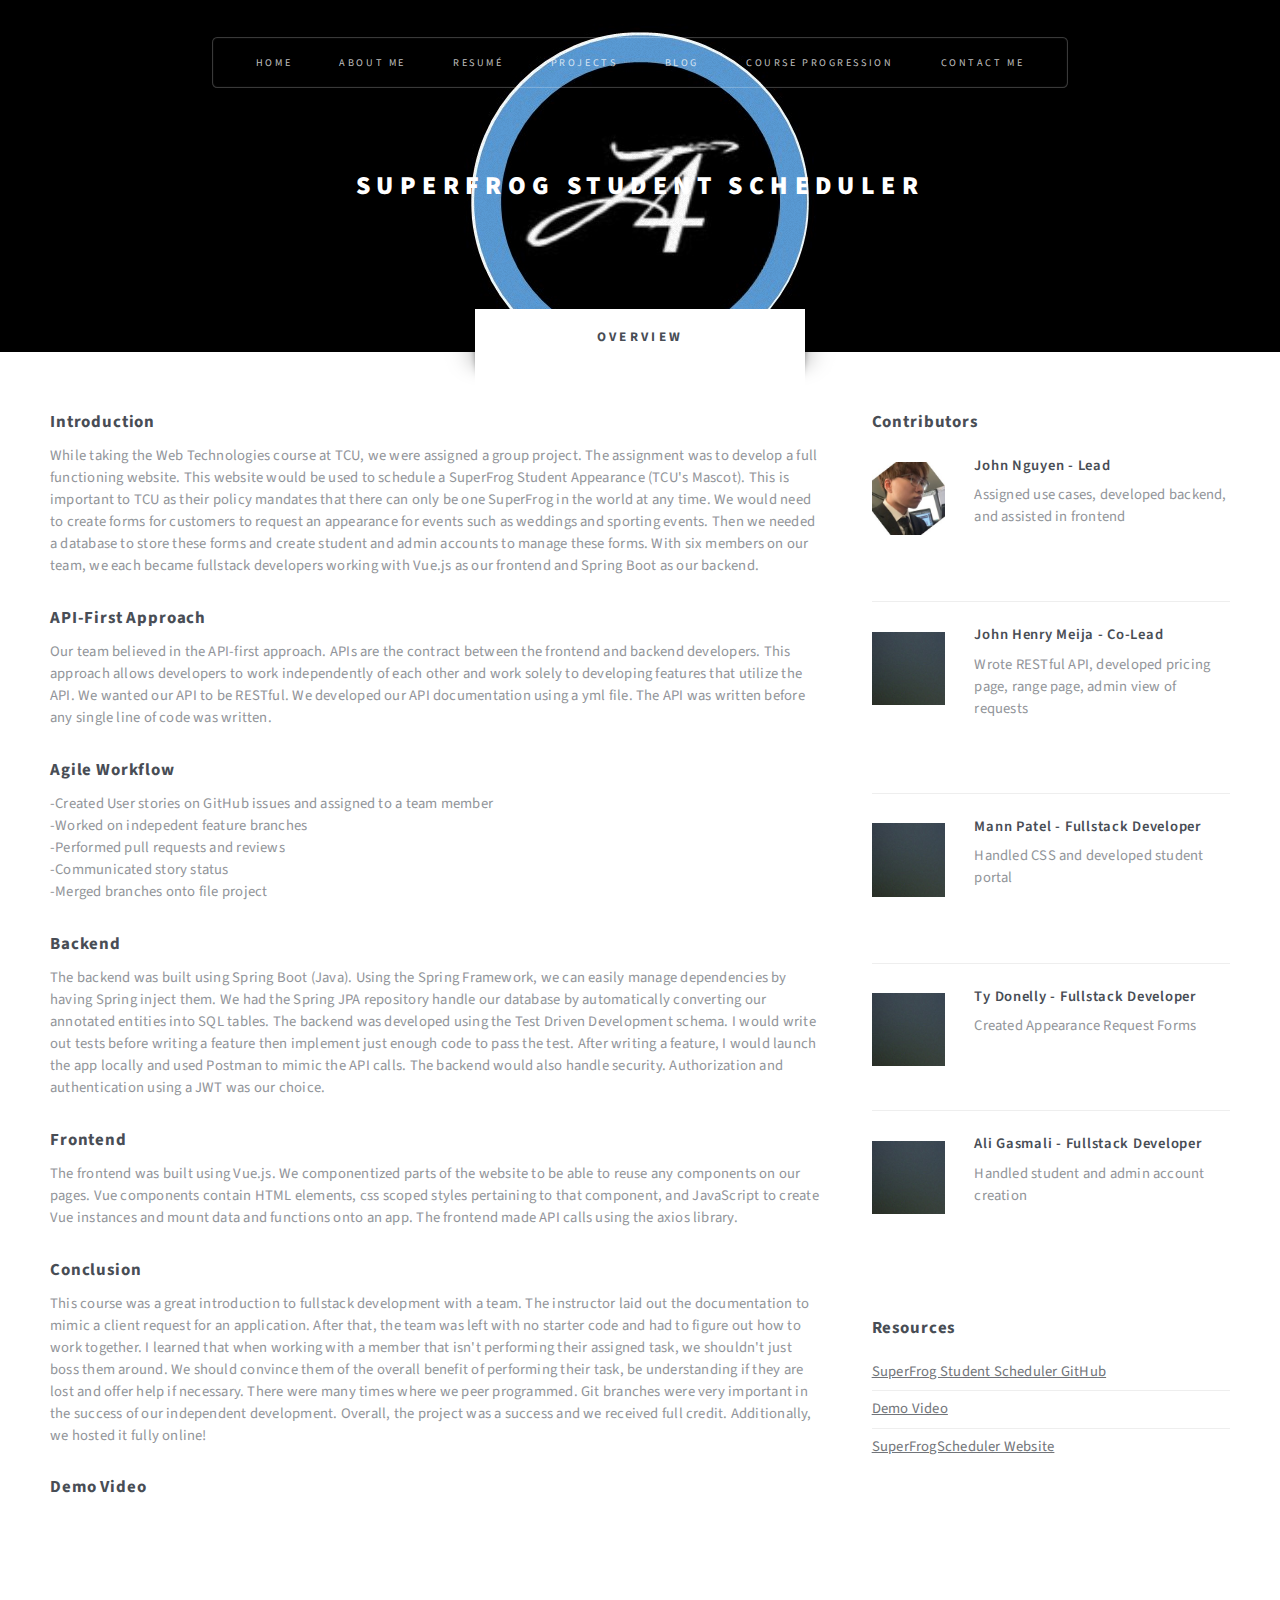
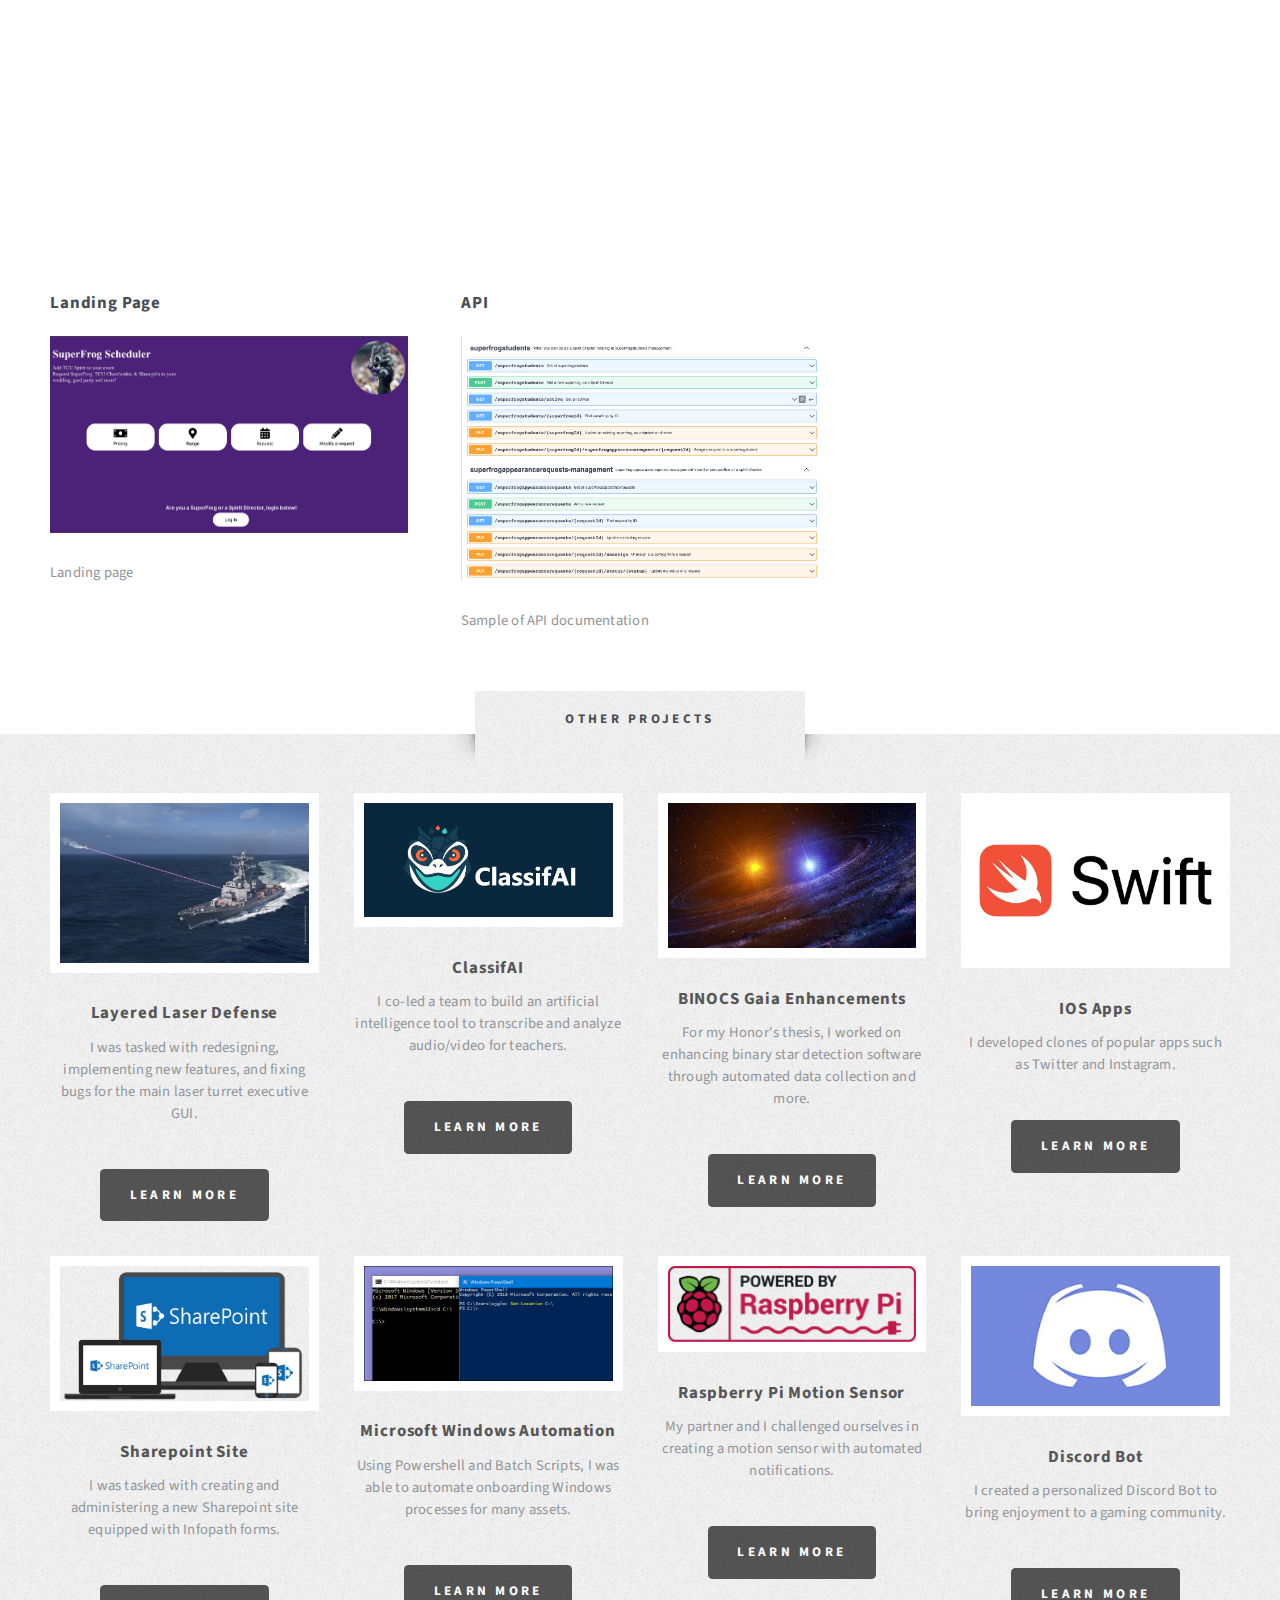
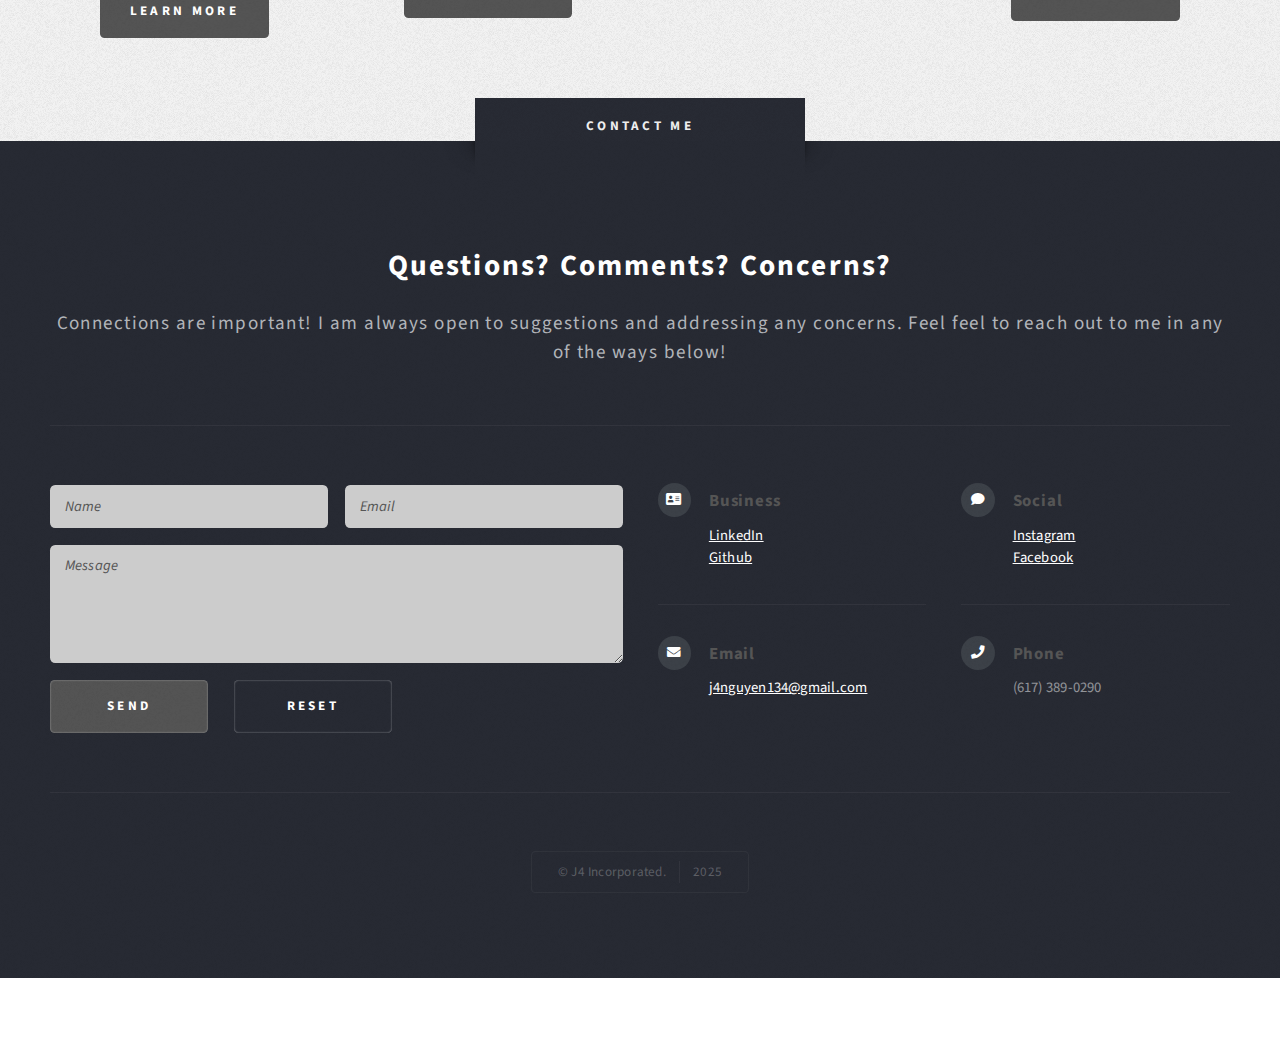
<file: superfrogscheduler.html>
<!DOCTYPE HTML>
<!--
	Escape Velocity by HTML5 UP
	html5up.net | @ajlkn
	Free for personal and commercial use under the CCA 3.0 license (html5up.net/license)
	Modified by John Nguyen
-->
<html>
	<head>
		<title>SuperFrog Student Scheduler - John Nguyen</title>
		<meta charset="utf-8" />
		<meta name="viewport" content="width=device-width, initial-scale=1, user-scalable=no" />
		<link rel='shortcut icon' type='image/png' href='images/favicon-32x32.png' />
		<link rel="stylesheet" href="assets/css/main.css" />
	</head>
	<body class="right-sidebar is-preload">
		<div id="page-wrapper">

			<!-- Header -->
				<section id="header" class="wrapper">

					<!-- Logo -->
						<div id="logo">
							<h1><a href="index.html">Superfrog Student Scheduler</a></h1>
							<p></p>
						</div>

					<!-- Nav -->
					<nav id="nav">
						<ul>
							<li class="current"><a href="index.html">Home</a></li>
							<li><a href="index.html#main">About Me</a></li>
							<li><a href="resume.html">Resumé</a></li>
							<li>
								<a href="#">Projects</a>
								<ul>
									<li><a href="layerlaserdefense.html">Layered Laser Defense</a></li>
									<li><a href="classifai.html">ClassifAI</a></li>
									<li><a href="superfrogscheduler.html">SuperFrog Student Scheduler</a></li>
									<li><a href="binocs.html">BINOCS Enhancements</a></li>
                                    <li><a href="iosapps.html">IOS Apps</a></li>
                                    <li><a href="sharepoint.html">Sharepoint</a></li>
                                    <li><a href="windowsautomation.html">Windows Automation</a></li>
                                    <li><a href="raspberrypimotionsensor.html">Raspberry Pi Motion Sensor</a></li>
                                    <li><a href="discordbot.html">Discord Bot</a></li>
								</ul>
							</li>
							<li><a href="https://www.johntechtalks.com/">Blog</a></li>
							<li><a href="classprogression.html">Course Progression</a></li>
							<li><a href="#footer">Contact Me</a></li>
						</ul>
					</nav>

				</section>

			<!-- Main -->
				<section id="main" class="wrapper style2">
					<div class="title">Overview</div>
					<div class="container">
						<div class="row gtr-150">
							<div class="col-8 col-12-medium">

								<!-- Content -->
									<div id="content">
										<article class="box post">
											<h2>Introduction</h2>
											<p>
                                                While taking the Web Technologies course at TCU, we were assigned a group project. The assignment was
                                                to develop a full functioning website. This website would be used to schedule a SuperFrog Student Appearance 
                                                (TCU's Mascot). This is important to TCU as their policy mandates that there can only be one SuperFrog in the 
                                                world at any time. We would need to create forms for customers to request an appearance for events such as weddings
                                                and sporting events. Then we needed a database to store these forms and create student and admin accounts to manage 
                                                these forms. With six members on our team, we each became fullstack developers working with Vue.js as our frontend
                                                and Spring Boot as our backend.
											</p>
                                            <h2>API-First Approach</h2>
                                            <p>
                                                Our team believed in the API-first approach. APIs are the contract between the frontend and backend developers. 
                                                This approach allows developers to work independently of each other and work solely to developing features that utilize the API.
                                                We wanted our API to be RESTful. We developed our API documentation using a yml file. The API was written before any single
                                                line of code was written.
                                            </p>
											<h2>Agile Workflow</h2>
											<p>
											-Created User stories on GitHub issues and assigned to a team member<br>
											-Worked on indepedent feature branches<br>
											-Performed pull requests and reviews<br>
											-Communicated story status<br>
											-Merged branches onto file project<br>
											</p>
											<h2>Backend</h2>
											<p>
                                                The backend was built using Spring Boot (Java). Using the Spring Framework, we can easily manage dependencies by having Spring inject them. We had the 
                                                Spring JPA repository handle our database by automatically converting our annotated entities into SQL tables. The backend was developed using the Test 
                                                Driven Development schema. I would write out tests before writing a feature then implement just enough code to pass the test. After writing a feature, I 
                                                would launch the app locally and used Postman to mimic the API calls. The backend would also handle security. Authorization and authentication using a JWT
                                                was our choice.
											</p>
                                            <h2>Frontend</h2>
                                            <p>
                                                The frontend was built using Vue.js. We componentized parts of the website to be able to reuse any components on our pages. Vue components contain 
                                                HTML elements, css scoped styles pertaining to that component, and JavaScript to create Vue instances and mount data and functions onto an app. The frontend made API 
                                                calls using the axios library. 
                                            </p>
											<h2>Conclusion</h2>
											<p>
                                                This course was a great introduction to fullstack development with a team. The instructor laid out the documentation to mimic a client request for an application.
                                                After that, the team was left with no starter code and had to figure out how to work together. I learned that when working with a member that isn't performing their assigned task,
                                                we shouldn't just boss them around. We should convince them of the overall benefit of performing their task, be understanding if they are lost and offer help if necessary. There were
                                                many times where we peer programmed. Git branches were very important in the success of our independent development. Overall, the project was a success and we received full credit. 
                                                Additionally, we hosted it fully online!
											</p>
	
                                            <h2>Demo Video</h2>
                                            <iframe width="500" height="315" src="https://www.youtube.com/embed/uW-3g06aQNE" title="YouTube video player" frameborder="0" allow="accelerometer; autoplay; clipboard-write; encrypted-media; gyroscope; picture-in-picture; web-share" allowfullscreen></iframe>
											</p>
										</article>
										<div class="row gtr-150">
											<div class="col-6 col-12-small">
												<section class="box">
													<header>
														<h2>Landing Page</h2>
													</header>
													<a href="#" class="image featured"><img src="images/superfroglandingpage.png" alt="" /></a>
													<p>Landing page</p>
												</section>
											</div>
											<div class="col-6 col-12-small">
												<section class="box">
													<header>
														<h2>API</h2>
													</header>
													<a href="#" class="image featured"><img src="images/API_Doc.png" alt="" /></a>

													<p>Sample of API documentation</p>

												</section>
											</div>
										</div>
									</div>

							</div>
							<div class="col-4 col-12-medium">

								<!-- Sidebar -->
									<div id="sidebar">
										
										<section class="box">
											<header>
												<h2>Contributors</h2>
											</header>
											<ul class="style2">
												<li>
													<article class="box post-excerpt">
														<a href="#" class="image left"><img src="images/linkedinpfp.jfif" alt="" /></a>
														<h3><a href="#">John Nguyen - Lead</a></h3>
														<p>Assigned use cases, developed backend, and assisted in frontend</p>
														<br>
													</article>
												</li>
											
                                                <li>
													<article class="box post-excerpt">
														<a href="#" class="image left"><img src="images/pic08.jpg" alt="" /></a>
														<h3><a href="#">John Henry Meija - Co-Lead</a></h3>
														<p>Wrote RESTful API, developed pricing page, range page, admin view of requests</p>
														<br>
													</article>
												</li>

                                                <li>
													<article class="box post-excerpt">
														<a href="#" class="image left"><img src="images/pic08.jpg" alt="" /></a>
														<h3><a href="#">Mann Patel - Fullstack Developer</a></h3>
														<p>Handled CSS and developed student portal</p>
														<br>
													</article>
												</li>

                                                <li>
													<article class="box post-excerpt">
														<a href="#" class="image left"><img src="images/pic08.jpg" alt="" /></a>
														<h3><a href="#">Ty Donelly - Fullstack Developer</a></h3>
														<p>Created Appearance Request Forms</p>
														<br>
													</article>
												</li>

                                                <li>
													<article class="box post-excerpt">
														<a href="#" class="image left"><img src="images/pic08.jpg" alt="" /></a>
														<h3><a href="#">Ali Gasmali - Fullstack Developer</a></h3>
														<p>Handled student and admin account creation</p>
														<br>
													</article>
												</li>
											</ul>
										
										</section>
										<section class="box">
											<header>
												<h2>Resources</h2>
											</header>
											<ul class="style3">
												<li><a href="https://github.com/jhmejia/superfrog-scheduler">SuperFrog Student Scheduler GitHub</a></li>
                                                <li><a href="https://www.youtube.com/watch?v=uW-3g06aQNE">Demo Video</a></li>
                                                <li><a href="https://superfrogscheduler.xyz/">SuperFrogScheduler Website</a></li>
											</ul>
										</section>
									</div>

							</div>
						</div>
					</div>
				</section>

			<!-- Highlights -->
				<section id="highlights" class="wrapper style3">
					<div class="title">Other Projects</div>
					<div class="container">
						<div class="row aln-center">
                            <div class="col-3 col-12-medium">
								<section class="highlight">
									<a href="layerlaserdefense.html" class="image featured"><img src="images/LLD.jpg" alt="" /></a>
									<h3><a href="layerlaserdefense.html">Layered Laser Defense</a></h3>
									<p>I was tasked with redesigning, implementing new features, and fixing bugs for the main laser turret executive GUI.</p>
									<ul class="actions">
										<li><a href="layerlaserdefense.html" class="button style1">Learn More</a></li>
									</ul>
								</section>
							</div>
							<div class="col-3 col-12-medium">
								<section class="highlight">
									<a href="classifai.html" class="image featured"><img src="images/classifailogo.png" alt="" /></a>
									<h3><a href="classifai.html">ClassifAI</a></h3>
									<p>I co-led a team to build an artificial intelligence tool to transcribe and analyze audio/video for teachers.</p>
									<ul class="actions">
										<li><a href="classifai.html" class="button style1">Learn More</a></li>
									</ul>
								</section>
							</div>
							<div class="col-3 col-12-medium">
								<section class="highlight">
									<a href="binocs.html" class="image featured"><img src="images/binarystar.jpg" alt="" /></a>
									<h3><a href="binocs.html">BINOCS Gaia Enhancements</a></h3>
									<p>For my Honor's thesis, I worked on enhancing binary star detection software through automated data collection and more.</p>
									<ul class="actions">
										<li><a href="binocs.html" class="button style1">Learn More</a></li>
									</ul>
								</section>
							</div>
                            <div class="col-3 col-12-medium">
								<section class="highlight">
									<a href="iosapps.html" class="image featured"><img src="images/Swift-Logo.jpg" alt="" /></a>
									<h3><a href="iosapps.html">IOS Apps</a></h3>
									<p>I developed clones of popular apps such as Twitter and Instagram.</p>
									<ul class="actions">
										<li><a href="iosapps.html" class="button style1">Learn More</a></li>
									</ul>
								</section>
							</div>
							<div class="col-3 col-12-medium">
								<section class="highlight">
									<a href="sharepoint.html" class="image featured"><img src="images/sharepoint.png" alt="" /></a>
									<h3><a href="sharepoint.html">Sharepoint Site</a></h3>
									<p>I was tasked with creating and administering a new Sharepoint site equipped with Infopath forms.</p>
									<ul class="actions">
										<li><a href="sharepoint.html" class="button style1">Learn More</a></li>
									</ul>
								</section>
							</div>
							<div class="col-3 col-12-medium">
								<section class="highlight">
									<a href="windowsautomation.html" class="image featured"><img src="images/windowsautomation.png" alt="" /></a>
									<h3><a href="windowsautomation.html">Microsoft Windows Automation</a></h3>
									<p>Using Powershell and Batch Scripts, I was able to automate onboarding Windows processes for many assets.</p>
									<ul class="actions">
										<li><a href="windowsautomation.html" class="button style1">Learn More</a></li>
									</ul>
								</section>
							</div>
							<div class="col-3 col-12-medium">
								<section class="highlight">
									<a href="raspberrypimotionsensor.html" class="image featured"><img src="images/raspberrypi.jpg" alt="" /></a>
									<P></P>
									<h3><a href="raspberrypimotionsensor.html">Raspberry Pi Motion Sensor</a></h3>
									<p>My partner and I challenged ourselves in creating a motion sensor with automated notifications.</p>
									<ul class="actions">
										<li><a href="raspberrypimotionsensor.html" class="button style1">Learn More</a></li>
									</ul>
								</section>
							</div>
							<div class="col-3 col-12-medium">
								<section class="highlight">
									<a href="discordbot.html" class="image featured"><img src="images/discord.png" alt="" /></a>
									<h3><a href="discordbot.html">Discord Bot</a></h3>
									<p>I created a personalized Discord Bot to bring enjoyment to a gaming community.</p>
									<ul class="actions">
										<li><a href="discordbot.html" class="button style1">Learn More</a></li>
									</ul>
								</section>
							</div>
							</div>
						</div>
					</div>
				</section>

			<!-- Footer -->
			<section id="footer" class="wrapper">
				<div class="title">Contact Me</div>
				<div class="container">
					<header class="style1">
						<h2>Questions? Comments? Concerns?</h2>
						<p>
							Connections are important! I am always open to suggestions and addressing any concerns. Feel feel to reach out to me in any of the ways below!
						</p>
					</header>
					<div class="row">
						<div class="col-6 col-12-medium">

							<!-- Contact Form -->
								<section>
									<form method="post" action="#">
										<div class="row gtr-50">
											<div class="col-6 col-12-small">
												<input type="text" name="name" id="contact-name" placeholder="Name" />
											</div>
											<div class="col-6 col-12-small">
												<input type="text" name="email" id="contact-email" placeholder="Email" />
											</div>
											<div class="col-12">
												<textarea name="message" id="contact-message" placeholder="Message" rows="4"></textarea>
											</div>
											<div class="col-12">
												<ul class="actions">
													<li><input type="submit" class="style1" value="Send" /></li>
													<li><input type="reset" class="style2" value="Reset" /></li>
												</ul>
											</div>
										</div>
									</form>
								</section>

						</div>
						<div class="col-6 col-12-medium">

							<!-- Contact -->
								<section class="feature-list small">
									<div class="row">
										<div class="col-6 col-12-small">
											<section>
												<h3 class="icon solid fa-address-card">Business</h3>
												<p>
                                                    <a href="https://www.linkedin.com/in/john-nguyen-2b8315191/">LinkedIn</a><br />
													<a href="https://github.com/J4ninja">Github</a><br />
												</p>
											</section>
										</div>
										<div class="col-6 col-14-small">
											<section>
												<h3 class="icon solid fa-comment">Social</h3>
												<p>
													<a href="https://www.instagram.com/j4.nguyen/">Instagram</a><br />
													<a href="https://www.facebook.com/profile.php?id=100065121758952">Facebook</a>
												</p>
											</section>
										</div>
										<div class="col-6 col-12-small">
											<section>
												<h3 class="icon solid fa-envelope">Email</h3>
												<p>
													<a href="mailto:j4nguyen134@gmail.com">j4nguyen134@gmail.com</a>
												</p>
											</section>
										</div>
										<div class="col-6 col-12-small">
											<section>
												<h3 class="icon solid fa-phone">Phone</h3>
												<p>
													(617) 389-0290
												</p>
											</section>
										</div>
									</div>
								</section>

						</div>
					</div>
					<div id="copyright">
						<ul>
							<li>&copy; J4 Incorporated.</li><li>2025</a></li>
						</ul>
					</div>
				</div>
			</section>
		</div>

		<!-- Scripts -->
			<script src="assets/js/jquery.min.js"></script>
			<script src="assets/js/jquery.dropotron.min.js"></script>
			<script src="assets/js/browser.min.js"></script>
			<script src="assets/js/breakpoints.min.js"></script>
			<script src="assets/js/util.js"></script>
			<script src="assets/js/main.js"></script>

	</body>
</html>
</file>
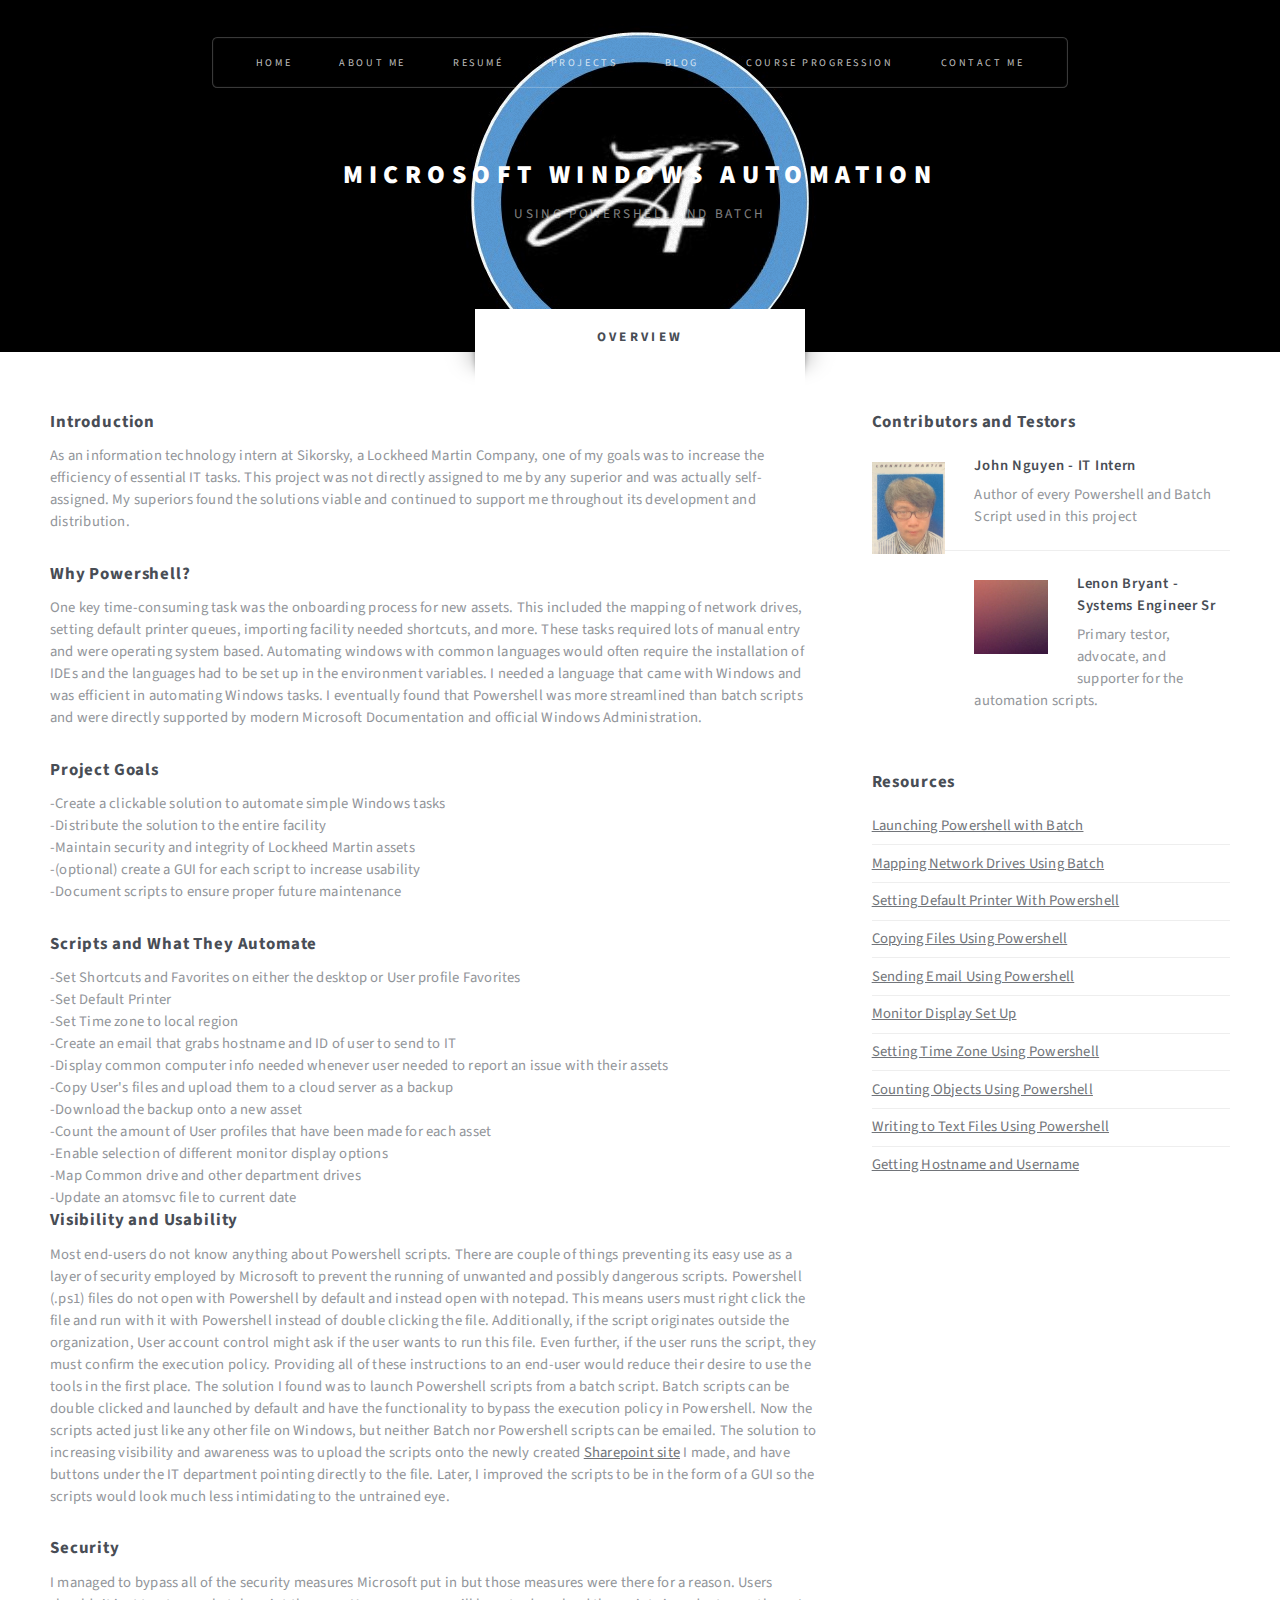
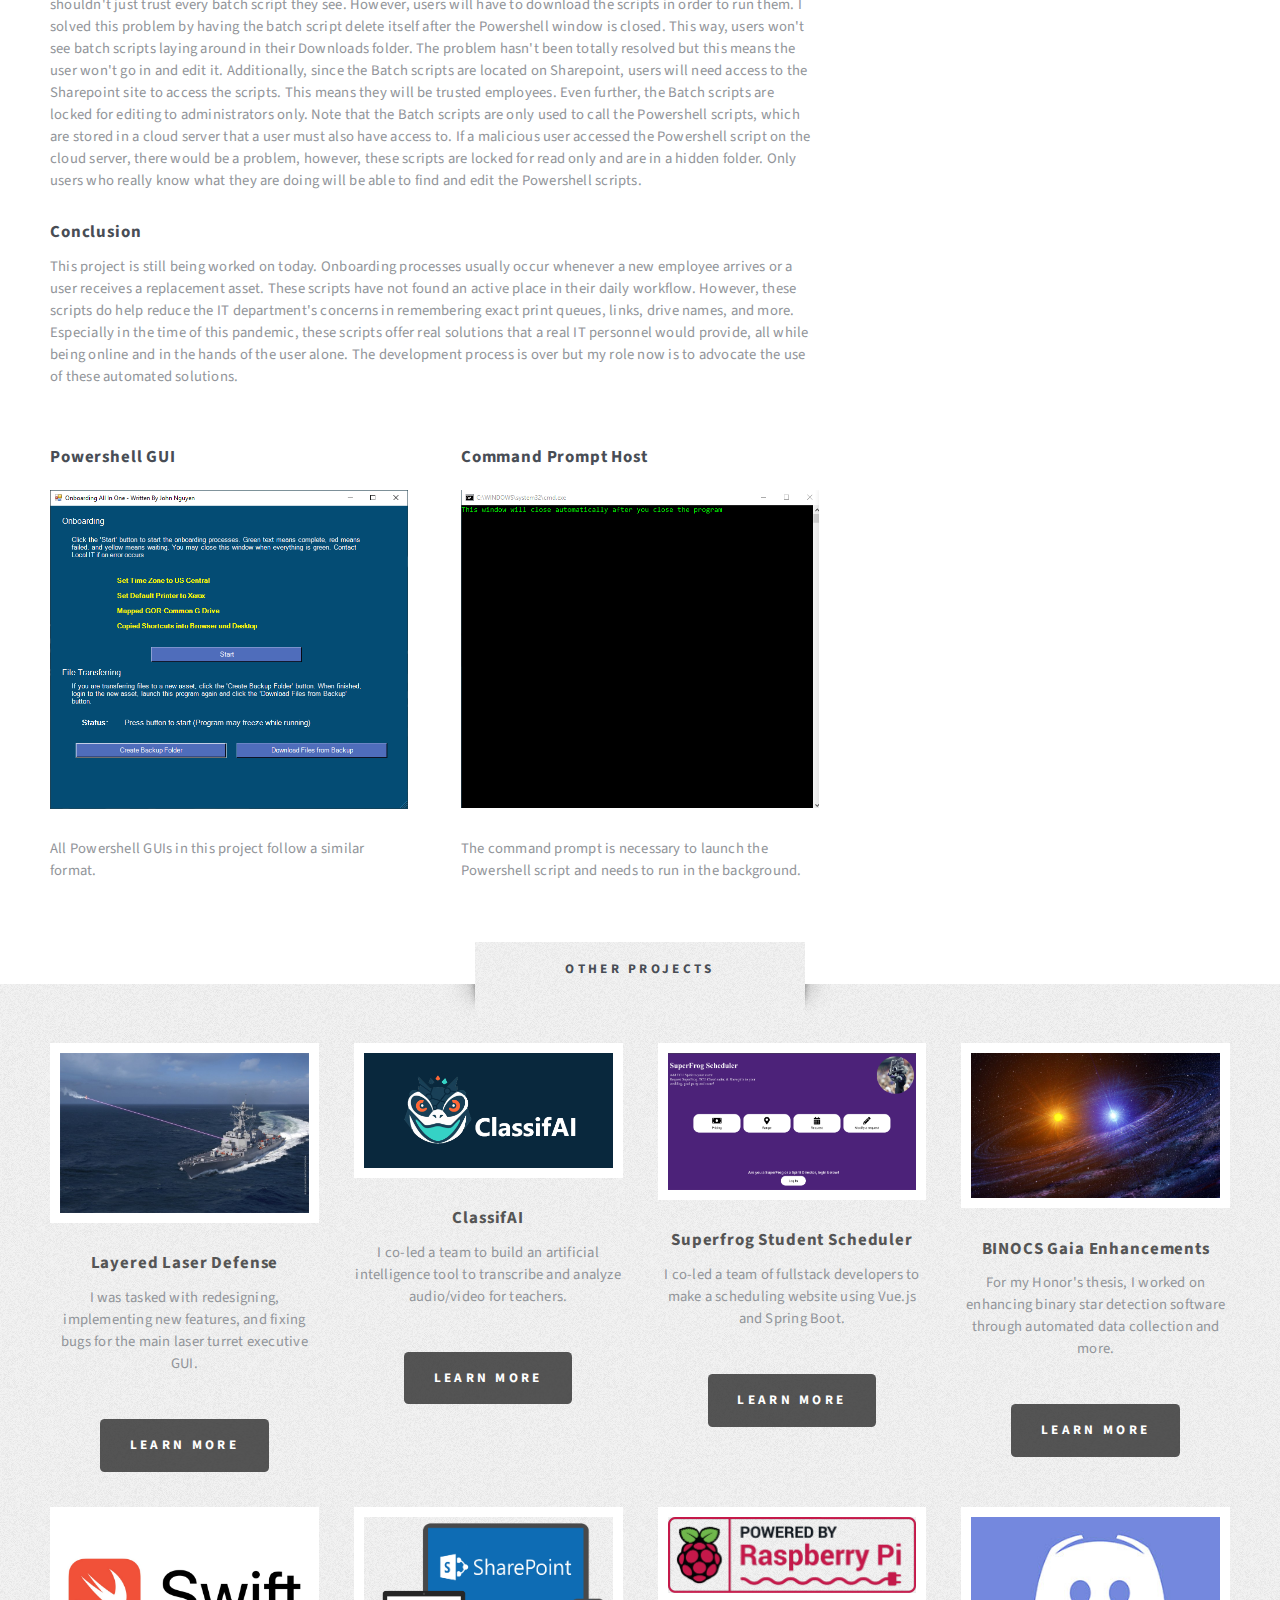
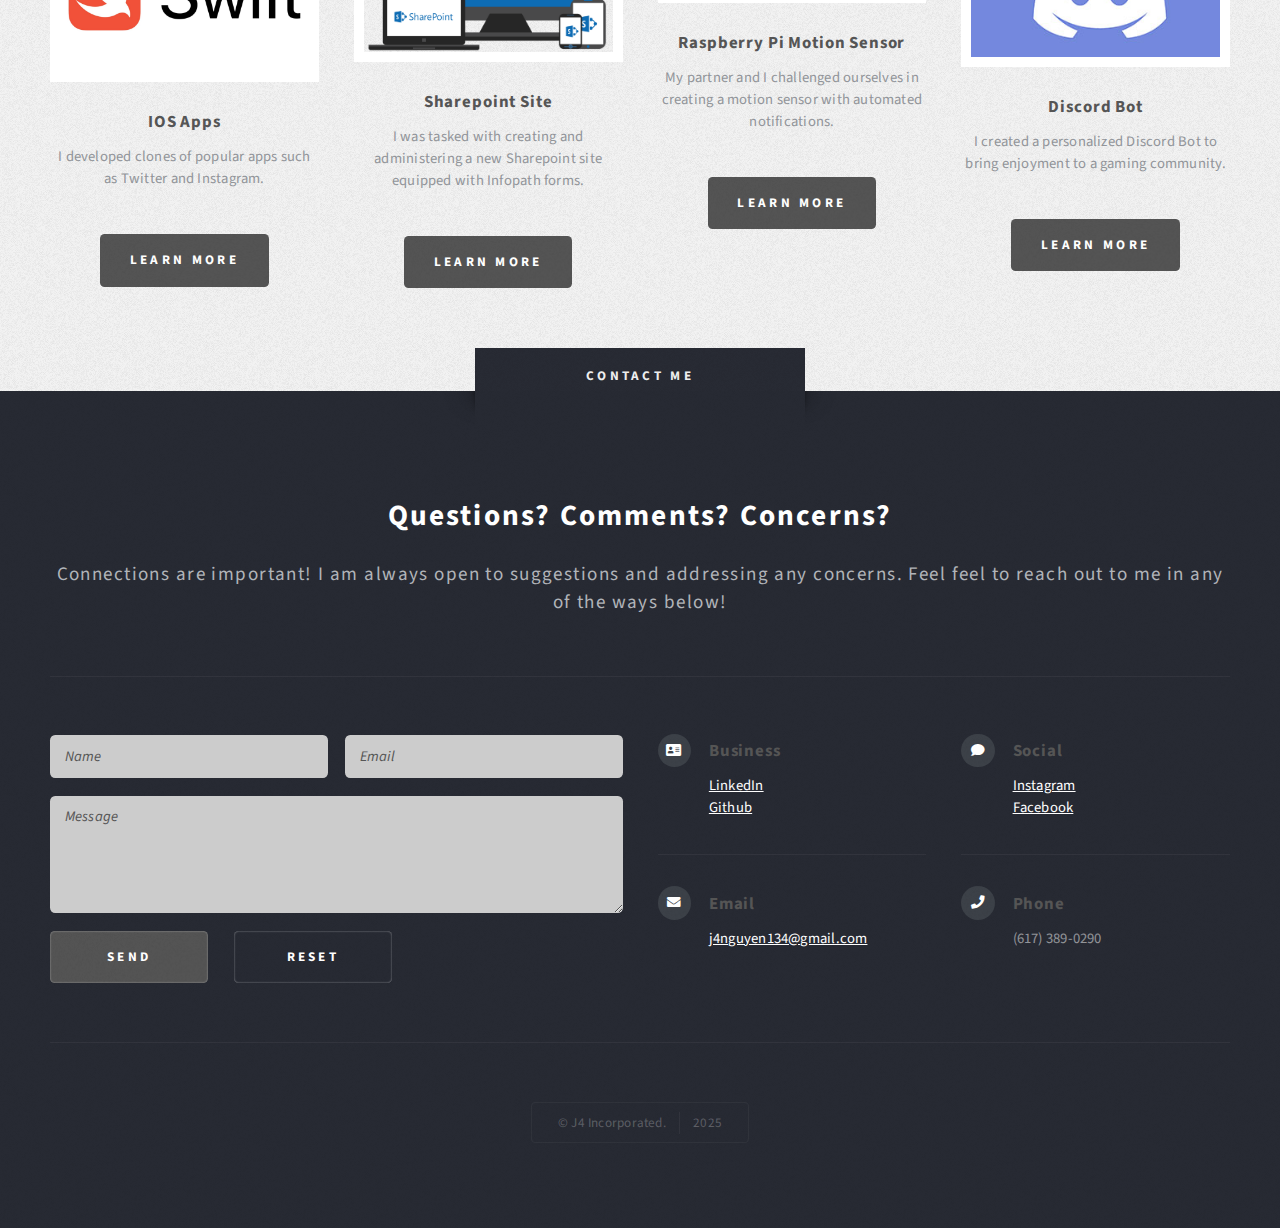
<file: windowsautomation.html>
<!DOCTYPE HTML>
<!--
	Escape Velocity by HTML5 UP
	html5up.net | @ajlkn
	Free for personal and commercial use under the CCA 3.0 license (html5up.net/license)
	Modified by John Nguyen
-->
<html>
	<head>
		<title>Windows Automation - John Nguyen</title>
		<meta charset="utf-8" />
		<meta name="viewport" content="width=device-width, initial-scale=1, user-scalable=no" />
		<link rel='shortcut icon' type='image/png' href='images/favicon-32x32.png' />
		<link rel="stylesheet" href="assets/css/main.css" />
	</head>
	<body class="right-sidebar is-preload">
		<div id="page-wrapper">

			<!-- Header -->
				<section id="header" class="wrapper">

					<!-- Logo -->
						<div id="logo">
							<h1><a href="index.html">Microsoft Windows Automation</a></h1>
							<p>Using Powershell and Batch</p>
						</div>

					<!-- Nav -->
					<nav id="nav">
						<ul>
							<li class="current"><a href="index.html">Home</a></li>
							<li><a href="index.html#main">About Me</a></li>
							<li><a href="resume.html">Resumé</a></li>
							<li>
								<a href="#">Projects</a>
								<ul>
									<li><a href="layerlaserdefense.html">Layered Laser Defense</a></li>
									<li><a href="classifai.html">ClassifAI</a></li>
									<li><a href="superfrogscheduler.html">SuperFrog Student Scheduler</a></li>
									<li><a href="binocs.html">BINOCS Enhancements</a></li>
									<li><a href="iosapps.html">IOS Apps</a></li>
                                    <li><a href="sharepoint.html">Sharepoint</a></li>
                                    <li><a href="windowsautomation.html">Windows Automation</a></li>
                                    <li><a href="raspberrypimotionsensor.html">Raspberry Pi Motion Sensor</a></li>
                                    <li><a href="discordbot.html">Discord Bot</a></li>
								</ul>
							</li>
							<li><a href="https://www.johntechtalks.com/">Blog</a></li>
							<li><a href="classprogression.html">Course Progression</a></li>
							<li><a href="#footer">Contact Me</a></li>
						</ul>
					</nav>

				</section>

			<!-- Main -->
				<section id="main" class="wrapper style2">
					<div class="title">Overview</div>
					<div class="container">
						<div class="row gtr-150">
							<div class="col-8 col-12-medium">

								<!-- Content -->
									<div id="content">
										<article class="box post">
											<h2>Introduction</h2>
											<p>As an information technology intern at Sikorsky, a Lockheed Martin Company, one of my goals
												was to increase the efficiency of essential IT tasks. This project was not directly assigned
												to me by any superior and was actually self-assigned. My superiors found the solutions viable and 
												continued to support me throughout its development and distribution.
											</p>
											<h2>Why Powershell?</h2>
											<p>One key time-consuming task was the onboarding process for new assets. This included the 
												mapping of network drives, setting default printer queues, importing facility needed shortcuts, 
												and more. These tasks required lots of manual entry and were operating system based. Automating 
												windows with common languages would often require the installation of IDEs and the languages had to 
												be set up in the environment variables. I needed a language that came with Windows and was efficient 
												in automating Windows tasks. I eventually found that Powershell was more streamlined than batch scripts 
												and were directly supported by modern Microsoft Documentation and official Windows Administration.
											</p>
											<h2>Project Goals</h2>
											<p>
											-Create a clickable solution to automate simple Windows tasks <br>
											-Distribute the solution to the entire facility <br>
											-Maintain security and integrity of Lockheed Martin assets <br>
											-(optional) create a GUI for each script to increase usability <br>
											-Document scripts to ensure proper future maintenance <br>
											</p>
											<h2>Scripts and What They Automate</h2>
											-Set Shortcuts and Favorites on either the desktop or User profile Favorites
											<br>
											-Set Default Printer <br>
											-Set Time zone to local region <br>
											-Create an email that grabs hostname and ID of user to send to IT <br>
											-Display common computer info needed whenever user needed to report an issue with their assets <br>
											-Copy User's files and upload them to a cloud server as a backup <br>
											-Download the backup onto a new asset <br>
											-Count the amount of User profiles that have been made for each asset <br>
											-Enable selection of different monitor display options <br>
											-Map Common drive and other department drives <br>
											-Update an atomsvc file to current date <br>
											<h2>Visibility and Usability</h2>
											<p>
											Most end-users do not know anything about Powershell scripts. There are couple of things preventing its easy use as a 
											layer of security employed by Microsoft to prevent the running of unwanted and possibly dangerous scripts. 
											Powershell (.ps1) files do not open with Powershell by default and instead open with notepad. 
											This means users must right click the file and run with it with Powershell instead of double clicking the file.
											Additionally, if the script originates outside the organization, User account control might ask if the user wants to run this file.
											Even further, if the user runs the script, they must confirm the execution policy. Providing all of these instructions
											to an end-user would reduce their desire to use the tools in the first place. The solution I found was to launch 
											Powershell scripts from a batch script. Batch scripts can be double clicked and launched by default and 
											have the functionality to bypass the execution policy in Powershell. Now the scripts acted just like any 
											other file on Windows, but neither Batch nor Powershell scripts can be emailed. The solution to increasing visibility and 
											awareness was to upload the scripts onto the newly created <a href="sharepoint.html">Sharepoint site</a> I made, and have buttons under the IT department
											pointing directly to the file. Later, I improved the scripts to be in the form of a GUI so the scripts would look much less intimidating
											to the untrained eye.
											</p>
											<h2>Security</h2>
											<p>	I managed to bypass all of the security measures Microsoft put in but those measures were there for a reason. Users shouldn't just 
												trust every batch script they see. However, users will have to download the scripts in order to run them. I solved this problem by having the 
												batch script delete itself after the Powershell window is closed. This way, users won't see batch scripts laying around in their Downloads folder.
												The problem hasn't been totally resolved but this means the user won't go in and edit it. Additionally, since the Batch scripts are 
												located on Sharepoint, users will need access to the Sharepoint site to access the scripts. This means they will be trusted employees.
												Even further, the Batch scripts are locked for editing to administrators only. Note that the Batch scripts are only used to call the Powershell scripts,
												which are stored in a cloud server that a user must also have access to. If a malicious user accessed the Powershell script on the cloud server, there would be a 
												problem, however, these scripts are locked for read only and are in a hidden folder. Only users who really know what they are doing will be able to find and edit the Powershell scripts.
											</p>
											<h2>Conclusion</h2>
											<p>This project is still being worked on today. Onboarding processes usually occur whenever a new employee arrives or 
												a user receives a replacement asset. These scripts have not found an active place in their daily workflow. However,
												these scripts do help reduce the IT department's concerns in remembering exact print queues, links, drive names, and more.
												Especially in the time of this pandemic, these scripts offer real solutions that a real IT personnel would provide, all while 
												being online and in the hands of the user alone. The development process is over but my role now is to advocate
												the use of these automated solutions.
											</p>
										
										</article>
										<div class="row gtr-150">
											<div class="col-6 col-12-small">
												<section class="box">
													<header>
														<h2>Powershell GUI</h2>
													</header>
													<a href="#" class="image featured"><img src="images/powershell.png" alt="" /></a>
													<p>All Powershell GUIs in this project follow a similar format.</p>
												</section>
											</div>
											<div class="col-6 col-12-small">
												<section class="box">
													<header>
														<h2>Command Prompt Host</h2>
													</header>
													<a href="#" class="image featured"><img src="images/cmd.png" alt="" /></a>
													<p>The command prompt is necessary to launch the Powershell script and needs to run in the background. </p>

												</section>
											</div>
										</div>
									</div>

							</div>
							<div class="col-4 col-12-medium">

								<!-- Sidebar -->
									<div id="sidebar">
										
										<section class="box">
											<header>
												<h2>Contributors and Testors</h2>
											</header>
											<ul class="style2">
												<li>
													<article class="box post-excerpt">
														<a href="#" class="image left"><img src="images/photoid.jpg" alt="" /></a>
														<h3><a href="#">John Nguyen - IT Intern</a></h3>
														<p>Author of every Powershell and Batch Script used in this project</p>
													</article>
												</li>
												<li>
													<article class="box post-excerpt">
														<a href="#" class="image left"><img src="images/pic09.jpg" alt="" /></a>
														<h3><a href="#">Lenon Bryant - Systems Engineer Sr</a></h3>
														<p>Primary testor, advocate, and supporter for the automation scripts.</p>
													</article>
												</li>
												
											</ul>
										
										</section>
										<section class="box">
											<header>
												<h2>Resources</h2>
											</header>
											<ul class="style3">
												<li><a href="https://www.howtogeek.com/204088/how-to-use-a-batch-file-to-make-powershell-scripts-easier-to-run/">Launching Powershell with Batch</a></li>
												<li><a href="https://www.howtogeek.com/118452/how-to-map-network-drives-from-the-command-prompt-in-windows/">Mapping Network Drives Using Batch</a></li>
												<li><a href="https://docs.microsoft.com/en-us/powershell/scripting/samples/working-with-printers?view=powershell-7.1">Setting Default Printer With Powershell</a></li>
												<li><a href="https://docs.microsoft.com/en-us/powershell/module/microsoft.powershell.management/copy-item?view=powershell-7.1">Copying Files Using Powershell</a></li>
												<li><a href="https://docs.microsoft.com/en-us/powershell/module/microsoft.powershell.utility/send-mailmessage?view=powershell-7.1">Sending Email Using Powershell</a></li>
												<li><a href="https://ss64.com/nt/displayswitch.html">Monitor Display Set Up</a></li>
												<li><a href="https://docs.microsoft.com/en-us/powershell/module/microsoft.powershell.management/set-timezone?view=powershell-7.1">Setting Time Zone Using Powershell</a></li>
												<li><a href="https://docs.microsoft.com/en-us/powershell/module/microsoft.powershell.management/get-childitem?view=powershell-7.1">Counting Objects Using Powershell</a></li>
												<li><a href="https://docs.microsoft.com/en-us/powershell/module/microsoft.powershell.management/set-content?view=powershell-7.1">Writing to Text Files Using Powershell</a></li>
												<li><a href="https://docs.microsoft.com/en-us/powershell/module/microsoft.powershell.core/about/about_environment_variables?view=powershell-7.1">Getting Hostname and Username</a></li>
											</ul>
										</section>
									</div>

							</div>
						</div>
					</div>
				</section>

			<!-- Highlights -->
				<section id="highlights" class="wrapper style3">
					<div class="title">Other Projects</div>
					<div class="container">
						<div class="row aln-center">
							<div class="col-3 col-12-medium">
								<section class="highlight">
									<a href="layerlaserdefense.html" class="image featured"><img src="images/LLD.jpg" alt="" /></a>
									<h3><a href="layerlaserdefense.html">Layered Laser Defense</a></h3>
									<p>I was tasked with redesigning, implementing new features, and fixing bugs for the main laser turret executive GUI.</p>
									<ul class="actions">
										<li><a href="layerlaserdefense.html" class="button style1">Learn More</a></li>
									</ul>
								</section>
							</div>
							<div class="col-3 col-12-medium">
								<section class="highlight">
									<a href="classifai.html" class="image featured"><img src="images/classifailogo.png" alt="" /></a>
									<h3><a href="classifai.html">ClassifAI</a></h3>
									<p>I co-led a team to build an artificial intelligence tool to transcribe and analyze audio/video for teachers.</p>
									<ul class="actions">
										<li><a href="classifai.html" class="button style1">Learn More</a></li>
									</ul>
								</section>
							</div>
							<div class="col-3 col-12-medium">
								<section class="highlight">
									<a href="superfrogscheduler.html" class="image featured"><img src="images/superfroglandingpage.png" alt="" /></a>
									<h3><a href="superfrogscheduler.html">Superfrog Student Scheduler</a></h3>
									<p>I co-led a team of fullstack developers to make a scheduling website using Vue.js and Spring Boot.</p>
									<ul class="actions">
										<li><a href="superfrogscheduler.html" class="button style1">Learn More</a></li>
									</ul>
								</section>
							</div>
							<div class="col-3 col-12-medium">
								<section class="highlight">
									<a href="binocs.html" class="image featured"><img src="images/binarystar.jpg" alt="" /></a>
									<h3><a href="binocs.html">BINOCS Gaia Enhancements</a></h3>
									<p>For my Honor's thesis, I worked on enhancing binary star detection software through automated data collection and more.</p>
									<ul class="actions">
										<li><a href="binocs.html" class="button style1">Learn More</a></li>
									</ul>
								</section>
							</div>
							<div class="col-3 col-12-medium">
								<section class="highlight">
									<a href="iosapps.html" class="image featured"><img src="images/Swift-Logo.jpg" alt="" /></a>
									<h3><a href="iosapps.html">IOS Apps</a></h3>
									<p>I developed clones of popular apps such as Twitter and Instagram.</p>
									<ul class="actions">
										<li><a href="iosapps.html" class="button style1">Learn More</a></li>
									</ul>
								</section>
							</div>
							<div class="col-3 col-12-medium">
								<section class="highlight">
									<a href="sharepoint.html" class="image featured"><img src="images/sharepoint.png" alt="" /></a>
									<h3><a href="sharepoint.html">Sharepoint Site</a></h3>
									<p>I was tasked with creating and administering a new Sharepoint site equipped with Infopath forms.</p>
									<ul class="actions">
										<li><a href="sharepoint.html" class="button style1">Learn More</a></li>
									</ul>
								</section>
							</div>
							<div class="col-3 col-12-medium">
								<section class="highlight">
									<a href="raspberrypimotionsensor.html" class="image featured"><img src="images/raspberrypi.jpg" alt="" /></a>
									<P></P>
									<h3><a href="raspberrypimotionsensor.html">Raspberry Pi Motion Sensor</a></h3>
									<p>My partner and I challenged ourselves in creating a motion sensor with automated notifications.</p>
									<ul class="actions">
										<li><a href="raspberrypimotionsensor.html" class="button style1">Learn More</a></li>
									</ul>
								</section>
							</div>
							<div class="col-3 col-12-medium">
								<section class="highlight">
									<a href="discordbot.html" class="image featured"><img src="images/discord.png" alt="" /></a>
									<h3><a href="discordbot.html">Discord Bot</a></h3>
									<p>I created a personalized Discord Bot to bring enjoyment to a gaming community.</p>
									<ul class="actions">
										<li><a href="discordbot.html" class="button style1">Learn More</a></li>
									</ul>
								</section>
							</div>
						</div>
					</div>
				</section>

			<!-- Footer -->
			<section id="footer" class="wrapper">
				<div class="title">Contact Me</div>
				<div class="container">
					<header class="style1">
						<h2>Questions? Comments? Concerns?</h2>
						<p>
							Connections are important! I am always open to suggestions and addressing any concerns. Feel feel to reach out to me in any of the ways below!
						</p>
					</header>
					<div class="row">
						<div class="col-6 col-12-medium">

							<!-- Contact Form -->
								<section>
									<form method="post" action="#">
										<div class="row gtr-50">
											<div class="col-6 col-12-small">
												<input type="text" name="name" id="contact-name" placeholder="Name" />
											</div>
											<div class="col-6 col-12-small">
												<input type="text" name="email" id="contact-email" placeholder="Email" />
											</div>
											<div class="col-12">
												<textarea name="message" id="contact-message" placeholder="Message" rows="4"></textarea>
											</div>
											<div class="col-12">
												<ul class="actions">
													<li><input type="submit" class="style1" value="Send" /></li>
													<li><input type="reset" class="style2" value="Reset" /></li>
												</ul>
											</div>
										</div>
									</form>
								</section>

						</div>
						<div class="col-6 col-12-medium">

							<!-- Contact -->
								<section class="feature-list small">
									<div class="row">
										<div class="col-6 col-12-small">
											<section>
												<h3 class="icon solid fa-address-card">Business</h3>
												<p>
                                                    <a href="https://www.linkedin.com/in/john-nguyen-2b8315191/">LinkedIn</a><br />
													<a href="https://github.com/J4ninja">Github</a><br />
												</p>
											</section>
										</div>
										<div class="col-6 col-14-small">
											<section>
												<h3 class="icon solid fa-comment">Social</h3>
												<p>
													<a href="https://www.instagram.com/j4.nguyen/">Instagram</a><br />
													<a href="https://www.facebook.com/profile.php?id=100065121758952">Facebook</a>
												</p>
											</section>
										</div>
										<div class="col-6 col-12-small">
											<section>
												<h3 class="icon solid fa-envelope">Email</h3>
												<p>
													<a href="mailto:j4nguyen134@gmail.com">j4nguyen134@gmail.com</a>
												</p>
											</section>
										</div>
										<div class="col-6 col-12-small">
											<section>
												<h3 class="icon solid fa-phone">Phone</h3>
												<p>
													(617) 389-0290
												</p>
											</section>
										</div>
									</div>
								</section>

						</div>
					</div>
					<div id="copyright">
						<ul>
							<li>&copy; J4 Incorporated.</li><li>2025</a></li>
						</ul>
					</div>
				</div>
			</section>
		</div>

		<!-- Scripts -->
			<script src="assets/js/jquery.min.js"></script>
			<script src="assets/js/jquery.dropotron.min.js"></script>
			<script src="assets/js/browser.min.js"></script>
			<script src="assets/js/breakpoints.min.js"></script>
			<script src="assets/js/util.js"></script>
			<script src="assets/js/main.js"></script>

	</body>
</html>
</file>
<file: assets/css/main.css>
@import url("fontawesome-all.min.css");
@import url("https://fonts.googleapis.com/css?family=Source+Sans+Pro:400,400italic,700,900");

/*
	Escape Velocity by HTML5 UP
	html5up.net | @ajlkn
	Free for personal and commercial use under the CCA 3.0 license (html5up.net/license)
*/

html, body, div, span, applet, object,
iframe, h1, h2, h3, h4, h5, h6, p, blockquote,
pre, a, abbr, acronym, address, big, cite,
code, del, dfn, em, img, ins, kbd, q, s, samp,
small, strike, strong, sub, sup, tt, var, b,
u, i, center, dl, dt, dd, ol, ul, li, fieldset,
form, label, legend, table, caption, tbody,
tfoot, thead, tr, th, td, article, aside,
canvas, details, embed, figure, figcaption,
footer, header, hgroup, menu, nav, output, ruby,
section, summary, time, mark, audio, video {
	margin: 0;
	padding: 0;
	border: 0;
	font-size: 100%;
	font: inherit;
	vertical-align: baseline;}

article, aside, details, figcaption, figure,
footer, header, hgroup, menu, nav, section {
	display: block;}

body {
	line-height: 1;
}

ol, ul {
	list-style: none;
}

blockquote, q {
	quotes: none;
}

	blockquote:before, blockquote:after, q:before, q:after {
		content: '';
		content: none;
	}

table {
	border-collapse: collapse;
	border-spacing: 0;
}

body {
	-webkit-text-size-adjust: none;
}

mark {
	background-color: transparent;
	color: inherit;
}

input::-moz-focus-inner {
	border: 0;
	padding: 0;
}

input, select, textarea {
	-moz-appearance: none;
	-webkit-appearance: none;
	-ms-appearance: none;
	appearance: none;
}

/* Basic */

	@-ms-viewport {
		width: device-width;
	}

	html {
		box-sizing: border-box;
	}

	*, *:before, *:after {
		box-sizing: inherit;
	}

	body.is-preload *, body.is-preload *:before, body.is-preload *:after {
		-moz-animation: none !important;
		-webkit-animation: none !important;
		-ms-animation: none !important;
		animation: none !important;
		-moz-transition: none !important;
		-webkit-transition: none !important;
		-ms-transition: none !important;
		transition: none !important;
	}

	body, input, textarea, select {
		font-family: 'Source Sans Pro', sans-serif;
		font-weight: 400;
		color: #919499;
		font-size: 14pt;
		line-height: 1.75em;
		letter-spacing: 0.025em;
	}

	h1, h2, h3, h4, h5, h6 {
		font-weight: 700;
		color: #484d55;
	}

		h1 a, h2 a, h3 a, h4 a, h5 a, h6 a {
			color: inherit;
			text-decoration: none;
		}

	a {
		-moz-transition: color .25s ease-in-out;
		-webkit-transition: color .25s ease-in-out;
		-ms-transition: color .25s ease-in-out;
		transition: color .25s ease-in-out;
		text-decoration: underline;
		color: #717479;
	}

		a:hover {
			text-decoration: none;
		}

	strong, b {
		font-weight: 700;
		color: #484d55;
	}

	blockquote {
		border-left: solid 0.5em #ddd;
		padding: 1em 0 1em 2em;
		font-style: italic;
	}

	em, i {
		font-style: italic;
	}

	hr {
		border: 0;
		border-top: solid 1px #ddd;
		margin: 2em 0 2em 0;
	}

	sub {
		position: relative;
		top: 0.5em;
		font-size: 0.8em;
	}

	sup {
		position: relative;
		top: -0.5em;
		font-size: 0.8em;
	}

	.nobr {
		white-space: nowrap;
	}

	br.clear {
		clear: both;
	}

	p, ul, ol, dl, table, blockquote, form {
		margin-bottom: 2em;
	}

/* Container */

	.container {
		margin: 0 auto;
		max-width: 100%;
		width: 68em;
	}

		@media screen and (max-width: 1680px) {

			.container {
				width: 70em;
			}

		}

		@media screen and (max-width: 1280px) {

			.container {
				width: calc(100% - 100px);
			}

		}

		@media screen and (max-width: 980px) {

			.container {
				width: calc(100% - 100px);
			}

		}

		@media screen and (max-width: 736px) {

			.container {
				width: calc(100% - 40px);
			}

		}

/* Row */

	.row {
		display: flex;
		flex-wrap: wrap;
		box-sizing: border-box;
		align-items: stretch;
	}

		.row > * {
			box-sizing: border-box;
		}

		.row.gtr-uniform > * > :last-child {
			margin-bottom: 0;
		}

		.row.aln-left {
			justify-content: flex-start;
		}

		.row.aln-center {
			justify-content: center;
		}

		.row.aln-right {
			justify-content: flex-end;
		}

		.row.aln-top {
			align-items: flex-start;
		}

		.row.aln-middle {
			align-items: center;
		}

		.row.aln-bottom {
			align-items: flex-end;
		}

		.row > .imp {
			order: -1;
		}

		.row > .col-1 {
			width: 8.33333%;
		}

		.row > .off-1 {
			margin-left: 8.33333%;
		}

		.row > .col-2 {
			width: 16.66667%;
		}

		.row > .off-2 {
			margin-left: 16.66667%;
		}

		.row > .col-3 {
			width: 25%;
		}

		.row > .off-3 {
			margin-left: 25%;
		}

		.row > .col-4 {
			width: 33.33333%;
		}

		.row > .off-4 {
			margin-left: 33.33333%;
		}

		.row > .col-5 {
			width: 41.66667%;
		}

		.row > .off-5 {
			margin-left: 41.66667%;
		}

		.row > .col-6 {
			width: 50%;
		}

		.row > .off-6 {
			margin-left: 50%;
		}

		.row > .col-7 {
			width: 58.33333%;
		}

		.row > .off-7 {
			margin-left: 58.33333%;
		}

		.row > .col-8 {
			width: 66.66667%;
		}

		.row > .off-8 {
			margin-left: 66.66667%;
		}

		.row > .col-9 {
			width: 75%;
		}

		.row > .off-9 {
			margin-left: 75%;
		}

		.row > .col-10 {
			width: 83.33333%;
		}

		.row > .off-10 {
			margin-left: 83.33333%;
		}

		.row > .col-11 {
			width: 91.66667%;
		}

		.row > .off-11 {
			margin-left: 91.66667%;
		}

		.row > .col-12 {
			width: 100%;
		}

		.row > .off-12 {
			margin-left: 100%;
		}

		.row.gtr-0 {
			margin-top: 0px;
			margin-left: 0px;
		}

			.row.gtr-0 > * {
				padding: 0px 0 0 0px;
			}

			.row.gtr-0.gtr-uniform {
				margin-top: 0px;
			}

				.row.gtr-0.gtr-uniform > * {
					padding-top: 0px;
				}

		.row.gtr-25 {
			margin-top: -12.5px;
			margin-left: -12.5px;
		}

			.row.gtr-25 > * {
				padding: 12.5px 0 0 12.5px;
			}

			.row.gtr-25.gtr-uniform {
				margin-top: -12.5px;
			}

				.row.gtr-25.gtr-uniform > * {
					padding-top: 12.5px;
				}

		.row.gtr-50 {
			margin-top: -25px;
			margin-left: -25px;
		}

			.row.gtr-50 > * {
				padding: 25px 0 0 25px;
			}

			.row.gtr-50.gtr-uniform {
				margin-top: -25px;
			}

				.row.gtr-50.gtr-uniform > * {
					padding-top: 25px;
				}

		.row {
			margin-top: -50px;
			margin-left: -50px;
		}

			.row > * {
				padding: 50px 0 0 50px;
			}

			.row.gtr-uniform {
				margin-top: -50px;
			}

				.row.gtr-uniform > * {
					padding-top: 50px;
				}

		.row.gtr-150 {
			margin-top: -75px;
			margin-left: -75px;
		}

			.row.gtr-150 > * {
				padding: 75px 0 0 75px;
			}

			.row.gtr-150.gtr-uniform {
				margin-top: -75px;
			}

				.row.gtr-150.gtr-uniform > * {
					padding-top: 75px;
				}

		.row.gtr-200 {
			margin-top: -100px;
			margin-left: -100px;
		}

			.row.gtr-200 > * {
				padding: 100px 0 0 100px;
			}

			.row.gtr-200.gtr-uniform {
				margin-top: -100px;
			}

				.row.gtr-200.gtr-uniform > * {
					padding-top: 100px;
				}

		@media screen and (max-width: 1680px) {

			.row {
				display: flex;
				flex-wrap: wrap;
				box-sizing: border-box;
				align-items: stretch;
			}

				.row > * {
					box-sizing: border-box;
				}

				.row.gtr-uniform > * > :last-child {
					margin-bottom: 0;
				}

				.row.aln-left {
					justify-content: flex-start;
				}

				.row.aln-center {
					justify-content: center;
				}

				.row.aln-right {
					justify-content: flex-end;
				}

				.row.aln-top {
					align-items: flex-start;
				}

				.row.aln-middle {
					align-items: center;
				}

				.row.aln-bottom {
					align-items: flex-end;
				}

				.row > .imp-xlarge {
					order: -1;
				}

				.row > .col-1-xlarge {
					width: 8.33333%;
				}

				.row > .off-1-xlarge {
					margin-left: 8.33333%;
				}

				.row > .col-2-xlarge {
					width: 16.66667%;
				}

				.row > .off-2-xlarge {
					margin-left: 16.66667%;
				}

				.row > .col-3-xlarge {
					width: 25%;
				}

				.row > .off-3-xlarge {
					margin-left: 25%;
				}

				.row > .col-4-xlarge {
					width: 33.33333%;
				}

				.row > .off-4-xlarge {
					margin-left: 33.33333%;
				}

				.row > .col-5-xlarge {
					width: 41.66667%;
				}

				.row > .off-5-xlarge {
					margin-left: 41.66667%;
				}

				.row > .col-6-xlarge {
					width: 50%;
				}

				.row > .off-6-xlarge {
					margin-left: 50%;
				}

				.row > .col-7-xlarge {
					width: 58.33333%;
				}

				.row > .off-7-xlarge {
					margin-left: 58.33333%;
				}

				.row > .col-8-xlarge {
					width: 66.66667%;
				}

				.row > .off-8-xlarge {
					margin-left: 66.66667%;
				}

				.row > .col-9-xlarge {
					width: 75%;
				}

				.row > .off-9-xlarge {
					margin-left: 75%;
				}

				.row > .col-10-xlarge {
					width: 83.33333%;
				}

				.row > .off-10-xlarge {
					margin-left: 83.33333%;
				}

				.row > .col-11-xlarge {
					width: 91.66667%;
				}

				.row > .off-11-xlarge {
					margin-left: 91.66667%;
				}

				.row > .col-12-xlarge {
					width: 100%;
				}

				.row > .off-12-xlarge {
					margin-left: 100%;
				}

				.row.gtr-0 {
					margin-top: 0px;
					margin-left: 0px;
				}

					.row.gtr-0 > * {
						padding: 0px 0 0 0px;
					}

					.row.gtr-0.gtr-uniform {
						margin-top: 0px;
					}

						.row.gtr-0.gtr-uniform > * {
							padding-top: 0px;
						}

				.row.gtr-25 {
					margin-top: -12.5px;
					margin-left: -12.5px;
				}

					.row.gtr-25 > * {
						padding: 12.5px 0 0 12.5px;
					}

					.row.gtr-25.gtr-uniform {
						margin-top: -12.5px;
					}

						.row.gtr-25.gtr-uniform > * {
							padding-top: 12.5px;
						}

				.row.gtr-50 {
					margin-top: -25px;
					margin-left: -25px;
				}

					.row.gtr-50 > * {
						padding: 25px 0 0 25px;
					}

					.row.gtr-50.gtr-uniform {
						margin-top: -25px;
					}

						.row.gtr-50.gtr-uniform > * {
							padding-top: 25px;
						}

				.row {
					margin-top: -50px;
					margin-left: -50px;
				}

					.row > * {
						padding: 50px 0 0 50px;
					}

					.row.gtr-uniform {
						margin-top: -50px;
					}

						.row.gtr-uniform > * {
							padding-top: 50px;
						}

				.row.gtr-150 {
					margin-top: -75px;
					margin-left: -75px;
				}

					.row.gtr-150 > * {
						padding: 75px 0 0 75px;
					}

					.row.gtr-150.gtr-uniform {
						margin-top: -75px;
					}

						.row.gtr-150.gtr-uniform > * {
							padding-top: 75px;
						}

				.row.gtr-200 {
					margin-top: -100px;
					margin-left: -100px;
				}

					.row.gtr-200 > * {
						padding: 100px 0 0 100px;
					}

					.row.gtr-200.gtr-uniform {
						margin-top: -100px;
					}

						.row.gtr-200.gtr-uniform > * {
							padding-top: 100px;
						}

		}

		@media screen and (max-width: 1280px) {

			.row {
				display: flex;
				flex-wrap: wrap;
				box-sizing: border-box;
				align-items: stretch;
			}

				.row > * {
					box-sizing: border-box;
				}

				.row.gtr-uniform > * > :last-child {
					margin-bottom: 0;
				}

				.row.aln-left {
					justify-content: flex-start;
				}

				.row.aln-center {
					justify-content: center;
				}

				.row.aln-right {
					justify-content: flex-end;
				}

				.row.aln-top {
					align-items: flex-start;
				}

				.row.aln-middle {
					align-items: center;
				}

				.row.aln-bottom {
					align-items: flex-end;
				}

				.row > .imp-large {
					order: -1;
				}

				.row > .col-1-large {
					width: 8.33333%;
				}

				.row > .off-1-large {
					margin-left: 8.33333%;
				}

				.row > .col-2-large {
					width: 16.66667%;
				}

				.row > .off-2-large {
					margin-left: 16.66667%;
				}

				.row > .col-3-large {
					width: 25%;
				}

				.row > .off-3-large {
					margin-left: 25%;
				}

				.row > .col-4-large {
					width: 33.33333%;
				}

				.row > .off-4-large {
					margin-left: 33.33333%;
				}

				.row > .col-5-large {
					width: 41.66667%;
				}

				.row > .off-5-large {
					margin-left: 41.66667%;
				}

				.row > .col-6-large {
					width: 50%;
				}

				.row > .off-6-large {
					margin-left: 50%;
				}

				.row > .col-7-large {
					width: 58.33333%;
				}

				.row > .off-7-large {
					margin-left: 58.33333%;
				}

				.row > .col-8-large {
					width: 66.66667%;
				}

				.row > .off-8-large {
					margin-left: 66.66667%;
				}

				.row > .col-9-large {
					width: 75%;
				}

				.row > .off-9-large {
					margin-left: 75%;
				}

				.row > .col-10-large {
					width: 83.33333%;
				}

				.row > .off-10-large {
					margin-left: 83.33333%;
				}

				.row > .col-11-large {
					width: 91.66667%;
				}

				.row > .off-11-large {
					margin-left: 91.66667%;
				}

				.row > .col-12-large {
					width: 100%;
				}

				.row > .off-12-large {
					margin-left: 100%;
				}

				.row.gtr-0 {
					margin-top: 0px;
					margin-left: 0px;
				}

					.row.gtr-0 > * {
						padding: 0px 0 0 0px;
					}

					.row.gtr-0.gtr-uniform {
						margin-top: 0px;
					}

						.row.gtr-0.gtr-uniform > * {
							padding-top: 0px;
						}

				.row.gtr-25 {
					margin-top: -8.75px;
					margin-left: -8.75px;
				}

					.row.gtr-25 > * {
						padding: 8.75px 0 0 8.75px;
					}

					.row.gtr-25.gtr-uniform {
						margin-top: -8.75px;
					}

						.row.gtr-25.gtr-uniform > * {
							padding-top: 8.75px;
						}

				.row.gtr-50 {
					margin-top: -17.5px;
					margin-left: -17.5px;
				}

					.row.gtr-50 > * {
						padding: 17.5px 0 0 17.5px;
					}

					.row.gtr-50.gtr-uniform {
						margin-top: -17.5px;
					}

						.row.gtr-50.gtr-uniform > * {
							padding-top: 17.5px;
						}

				.row {
					margin-top: -35px;
					margin-left: -35px;
				}

					.row > * {
						padding: 35px 0 0 35px;
					}

					.row.gtr-uniform {
						margin-top: -35px;
					}

						.row.gtr-uniform > * {
							padding-top: 35px;
						}

				.row.gtr-150 {
					margin-top: -52.5px;
					margin-left: -52.5px;
				}

					.row.gtr-150 > * {
						padding: 52.5px 0 0 52.5px;
					}

					.row.gtr-150.gtr-uniform {
						margin-top: -52.5px;
					}

						.row.gtr-150.gtr-uniform > * {
							padding-top: 52.5px;
						}

				.row.gtr-200 {
					margin-top: -70px;
					margin-left: -70px;
				}

					.row.gtr-200 > * {
						padding: 70px 0 0 70px;
					}

					.row.gtr-200.gtr-uniform {
						margin-top: -70px;
					}

						.row.gtr-200.gtr-uniform > * {
							padding-top: 70px;
						}

		}

		@media screen and (max-width: 980px) {

			.row {
				display: flex;
				flex-wrap: wrap;
				box-sizing: border-box;
				align-items: stretch;
			}

				.row > * {
					box-sizing: border-box;
				}

				.row.gtr-uniform > * > :last-child {
					margin-bottom: 0;
				}

				.row.aln-left {
					justify-content: flex-start;
				}

				.row.aln-center {
					justify-content: center;
				}

				.row.aln-right {
					justify-content: flex-end;
				}

				.row.aln-top {
					align-items: flex-start;
				}

				.row.aln-middle {
					align-items: center;
				}

				.row.aln-bottom {
					align-items: flex-end;
				}

				.row > .imp-medium {
					order: -1;
				}

				.row > .col-1-medium {
					width: 8.33333%;
				}

				.row > .off-1-medium {
					margin-left: 8.33333%;
				}

				.row > .col-2-medium {
					width: 16.66667%;
				}

				.row > .off-2-medium {
					margin-left: 16.66667%;
				}

				.row > .col-3-medium {
					width: 25%;
				}

				.row > .off-3-medium {
					margin-left: 25%;
				}

				.row > .col-4-medium {
					width: 33.33333%;
				}

				.row > .off-4-medium {
					margin-left: 33.33333%;
				}

				.row > .col-5-medium {
					width: 41.66667%;
				}

				.row > .off-5-medium {
					margin-left: 41.66667%;
				}

				.row > .col-6-medium {
					width: 50%;
				}

				.row > .off-6-medium {
					margin-left: 50%;
				}

				.row > .col-7-medium {
					width: 58.33333%;
				}

				.row > .off-7-medium {
					margin-left: 58.33333%;
				}

				.row > .col-8-medium {
					width: 66.66667%;
				}

				.row > .off-8-medium {
					margin-left: 66.66667%;
				}

				.row > .col-9-medium {
					width: 75%;
				}

				.row > .off-9-medium {
					margin-left: 75%;
				}

				.row > .col-10-medium {
					width: 83.33333%;
				}

				.row > .off-10-medium {
					margin-left: 83.33333%;
				}

				.row > .col-11-medium {
					width: 91.66667%;
				}

				.row > .off-11-medium {
					margin-left: 91.66667%;
				}

				.row > .col-12-medium {
					width: 100%;
				}

				.row > .off-12-medium {
					margin-left: 100%;
				}

				.row.gtr-0 {
					margin-top: 0px;
					margin-left: 0px;
				}

					.row.gtr-0 > * {
						padding: 0px 0 0 0px;
					}

					.row.gtr-0.gtr-uniform {
						margin-top: 0px;
					}

						.row.gtr-0.gtr-uniform > * {
							padding-top: 0px;
						}

				.row.gtr-25 {
					margin-top: -12.5px;
					margin-left: -12.5px;
				}

					.row.gtr-25 > * {
						padding: 12.5px 0 0 12.5px;
					}

					.row.gtr-25.gtr-uniform {
						margin-top: -12.5px;
					}

						.row.gtr-25.gtr-uniform > * {
							padding-top: 12.5px;
						}

				.row.gtr-50 {
					margin-top: -25px;
					margin-left: -25px;
				}

					.row.gtr-50 > * {
						padding: 25px 0 0 25px;
					}

					.row.gtr-50.gtr-uniform {
						margin-top: -25px;
					}

						.row.gtr-50.gtr-uniform > * {
							padding-top: 25px;
						}

				.row {
					margin-top: -50px;
					margin-left: -50px;
				}

					.row > * {
						padding: 50px 0 0 50px;
					}

					.row.gtr-uniform {
						margin-top: -50px;
					}

						.row.gtr-uniform > * {
							padding-top: 50px;
						}

				.row.gtr-150 {
					margin-top: -75px;
					margin-left: -75px;
				}

					.row.gtr-150 > * {
						padding: 75px 0 0 75px;
					}

					.row.gtr-150.gtr-uniform {
						margin-top: -75px;
					}

						.row.gtr-150.gtr-uniform > * {
							padding-top: 75px;
						}

				.row.gtr-200 {
					margin-top: -100px;
					margin-left: -100px;
				}

					.row.gtr-200 > * {
						padding: 100px 0 0 100px;
					}

					.row.gtr-200.gtr-uniform {
						margin-top: -100px;
					}

						.row.gtr-200.gtr-uniform > * {
							padding-top: 100px;
						}

		}

		@media screen and (max-width: 736px) {

			.row {
				display: flex;
				flex-wrap: wrap;
				box-sizing: border-box;
				align-items: stretch;
			}

				.row > * {
					box-sizing: border-box;
				}

				.row.gtr-uniform > * > :last-child {
					margin-bottom: 0;
				}

				.row.aln-left {
					justify-content: flex-start;
				}

				.row.aln-center {
					justify-content: center;
				}

				.row.aln-right {
					justify-content: flex-end;
				}

				.row.aln-top {
					align-items: flex-start;
				}

				.row.aln-middle {
					align-items: center;
				}

				.row.aln-bottom {
					align-items: flex-end;
				}

				.row > .imp-small {
					order: -1;
				}

				.row > .col-1-small {
					width: 8.33333%;
				}

				.row > .off-1-small {
					margin-left: 8.33333%;
				}

				.row > .col-2-small {
					width: 16.66667%;
				}

				.row > .off-2-small {
					margin-left: 16.66667%;
				}

				.row > .col-3-small {
					width: 25%;
				}

				.row > .off-3-small {
					margin-left: 25%;
				}

				.row > .col-4-small {
					width: 33.33333%;
				}

				.row > .off-4-small {
					margin-left: 33.33333%;
				}

				.row > .col-5-small {
					width: 41.66667%;
				}

				.row > .off-5-small {
					margin-left: 41.66667%;
				}

				.row > .col-6-small {
					width: 50%;
				}

				.row > .off-6-small {
					margin-left: 50%;
				}

				.row > .col-7-small {
					width: 58.33333%;
				}

				.row > .off-7-small {
					margin-left: 58.33333%;
				}

				.row > .col-8-small {
					width: 66.66667%;
				}

				.row > .off-8-small {
					margin-left: 66.66667%;
				}

				.row > .col-9-small {
					width: 75%;
				}

				.row > .off-9-small {
					margin-left: 75%;
				}

				.row > .col-10-small {
					width: 83.33333%;
				}

				.row > .off-10-small {
					margin-left: 83.33333%;
				}

				.row > .col-11-small {
					width: 91.66667%;
				}

				.row > .off-11-small {
					margin-left: 91.66667%;
				}

				.row > .col-12-small {
					width: 100%;
				}

				.row > .off-12-small {
					margin-left: 100%;
				}

				.row.gtr-0 {
					margin-top: 0px;
					margin-left: 0px;
				}

					.row.gtr-0 > * {
						padding: 0px 0 0 0px;
					}

					.row.gtr-0.gtr-uniform {
						margin-top: 0px;
					}

						.row.gtr-0.gtr-uniform > * {
							padding-top: 0px;
						}

				.row.gtr-25 {
					margin-top: -7.5px;
					margin-left: -7.5px;
				}

					.row.gtr-25 > * {
						padding: 7.5px 0 0 7.5px;
					}

					.row.gtr-25.gtr-uniform {
						margin-top: -7.5px;
					}

						.row.gtr-25.gtr-uniform > * {
							padding-top: 7.5px;
						}

				.row.gtr-50 {
					margin-top: -15px;
					margin-left: -15px;
				}

					.row.gtr-50 > * {
						padding: 15px 0 0 15px;
					}

					.row.gtr-50.gtr-uniform {
						margin-top: -15px;
					}

						.row.gtr-50.gtr-uniform > * {
							padding-top: 15px;
						}

				.row {
					margin-top: -30px;
					margin-left: -30px;
				}

					.row > * {
						padding: 30px 0 0 30px;
					}

					.row.gtr-uniform {
						margin-top: -30px;
					}

						.row.gtr-uniform > * {
							padding-top: 30px;
						}

				.row.gtr-150 {
					margin-top: -45px;
					margin-left: -45px;
				}

					.row.gtr-150 > * {
						padding: 45px 0 0 45px;
					}

					.row.gtr-150.gtr-uniform {
						margin-top: -45px;
					}

						.row.gtr-150.gtr-uniform > * {
							padding-top: 45px;
						}

				.row.gtr-200 {
					margin-top: -60px;
					margin-left: -60px;
				}

					.row.gtr-200 > * {
						padding: 60px 0 0 60px;
					}

					.row.gtr-200.gtr-uniform {
						margin-top: -60px;
					}

						.row.gtr-200.gtr-uniform > * {
							padding-top: 60px;
						}

		}

/* Section/Article */

	
section.special, article.special {
	text-align: center;
}

	section,
	article {
		margin: 0 0 4em 0;
	}

	section > :last-child,
	article > :last-child,
	section:last-child,
	article:last-child {
		margin-bottom: 0;
	}

	header.style1 {
		text-align: center;
		padding: 3em 0 3em 0;
	}

		header.style1 h2 {
			font-weight: 700;
			font-size: 2em;
			letter-spacing: 0.075em;
			line-height: 1.5em;
		}

		header.style1 p {
			color: #b1b4b9;
			display: block;
			margin: 1.15em 0 0 0;
			font-size: 1.3em;
			letter-spacing: 0.075em;
			line-height: 1.5em;
		}

/* Table */

	table {
		width: 100%;
	}

		table.default {
			width: 100%;
		}

			table.default tbody tr:nth-child(2n+2) {
				background: #f4f4f4;
			}

			table.default td {
				padding: 0.5em 1em 0.5em 1em;
			}

			table.default th {
				text-align: left;
				font-weight: 400;
				padding: 0.5em 1em 0.5em 1em;
			}

			table.default thead {
				background: #484d55;
				color: #fff;
			}

			table.default tfoot {
				background: #eee;
			}

/* Form */

	form label {
		display: block;
		font-weight: 700;
		color: #484d55;
		margin: 0.25em 0 0.5em 0;
	}

	form input[type="text"],
	form input[type="email"],
	form input[type="password"],
	form select,
	form textarea {
		-moz-transition: all .25s ease-in-out;
		-webkit-transition: all .25s ease-in-out;
		-ms-transition: all .25s ease-in-out;
		transition: all .25s ease-in-out;
		-webkit-appearance: none;
		display: block;
		border: 0;
		background: #eee;
		box-shadow: inset 0px 0px 1px 0px #a0a1a7;
		border-radius: 0.35em;
		width: 100%;
		padding: 0.75em 1em 0.75em 1em;
	}

		form input[type="text"]:focus,
		form input[type="email"]:focus,
		form input[type="password"]:focus,
		form select:focus,
		form textarea:focus {
			background: #f8f8f8;
		}

	form input[type="text"],
	form input[type="email"]
	input[type="password"] {
		line-height: 1em;
	}

	form select {
		line-height: 1em;
	}

	form textarea {
		min-height: 8em;
	}

	form ul.actions {
		margin-top: 0;
	}

	form ::-webkit-input-placeholder {
		color: #555 !important;
		font-style: italic;
		line-height: 1.35em;
	}

	form :-moz-placeholder {
		color: #555 !important;
		font-style: italic;
	}

	form ::-moz-placeholder {
		color: #555 !important;
		font-style: italic;
	}

	form :-ms-input-placeholder {
		color: #555 !important;
		font-style: italic;
	}

	form ::-moz-focus-inner {
		border: 0;
	}

/* Image */

	.image {
		display: inline-block;
	}

		.image img {
			display: block;
			width: 100%;
		}

		.image.fit {
			display: block;
			width: 100%;
		}

		.image.left {
			float: left;
			margin: 0 2em 2em 0;
		}

		.image.centered {
			display: block;
			margin: 0 0 2em 0;
		}

			.image.centered img {
				margin: 0 auto;
				width: auto;
			}

		.image.featured {
			display: block;
			width: 100%;
			margin: 0 0 2em 0;
		}

/* Button */

	input[type="button"],
	input[type="submit"],
	input[type="reset"],
	button,
	.button {
		-moz-transition: all .25s ease-in-out;
		-webkit-transition: all .25s ease-in-out;
		-ms-transition: all .25s ease-in-out;
		transition: all .25s ease-in-out;
		display: inline-block;
		background: #444;
		text-align: center;
		text-transform: uppercase;
		font-weight: 700;
		letter-spacing: 0.25em;
		text-decoration: none;
		border-radius: 0.35em;
		border: 0;
		outline: 0;
		cursor: pointer;
		padding: 0 2.25em 0 2.25em;
		font-size: 0.9em;
		min-width: 12em;
		height: 4em;
		line-height: 4em;
	}

		input[type="button"]:hover,
		input[type="submit"]:hover,
		input[type="reset"]:hover,
		button:hover,
		.button:hover {
			background-color: #f98780;
		}

		input[type="button"].large,
		input[type="submit"].large,
		input[type="reset"].large,
		button.large,
		.button.large {
			font-size: 1em;
			min-width: 14em;
		}

		input[type="button"].style1,
		input[type="submit"].style1,
		input[type="reset"].style1,
		button.style1,
		.button.style1 {
			background: #555555 url("images/overlay.png");
			color: #fff;
		}

			input[type="button"].style1:hover,
			input[type="submit"].style1:hover,
			input[type="reset"].style1:hover,
			button.style1:hover,
			.button.style1:hover {
				background-color: #f98780;
			}

			input[type="button"].style1:active,
			input[type="submit"].style1:active,
			input[type="reset"].style1:active,
			button.style1:active,
			.button.style1:active {
				background-color: #d96760;
			}

		input[type="button"].style2,
		input[type="submit"].style2,
		input[type="reset"].style2,
		button.style2,
		.button.style2 {
			background: none;
			color: #606167;
			box-shadow: inset 0px 0px 2px 0px #a0a1a7;
		}

			input[type="button"].style2:hover,
			input[type="submit"].style2:hover,
			input[type="reset"].style2:hover,
			button.style2:hover,
			.button.style2:hover {
				box-shadow: inset 0px 0px 2px 0px #606167;
			}

			input[type="button"].style2:active,
			input[type="submit"].style2:active,
			input[type="reset"].style2:active,
			button.style2:active,
			.button.style2:active {
				box-shadow: inset 0px 0px 2px 0px #202127;
			}

		input[type="button"].style3,
		input[type="submit"].style3,
		input[type="reset"].style3,
		button.style3,
		.button.style3 {
			background: #2f333b url("images/overlay.png");
			color: #fff;
		}

			input[type="button"].style3:hover,
			input[type="submit"].style3:hover,
			input[type="reset"].style3:hover,
			button.style3:hover,
			.button.style3:hover {
				background-color: #3f434b;
			}

			input[type="button"].style3:active,
			input[type="submit"].style3:active,
			input[type="reset"].style3:active,
			button.style3:active,
			.button.style3:active {
				background-color: #1f232b;
			}

/* List */

	ul {
		list-style: disc;
		padding-left: 1em;
	}

		ul li {
			padding-left: 0.5em;
		}

		ul.style2 {
			list-style: none;
			padding-left: 0;
		}

			ul.style2 li {
				border-top: solid 1px #eee;
				padding: 1.5em 0 0 0;
				margin: 1.5em 0 0 0;
			}

				ul.style2 li:first-child {
					border-top: 0;
					padding-top: 0;
					margin-top: 0;
				}

		ul.style3 {
			list-style: none;
			padding-left: 0;
		}

			ul.style3 li {
				border-top: solid 1px #eee;
				padding: 0.5em 0 0 0;
				margin: 0.5em 0 0 0;
			}

				ul.style3 li:first-child {
					border-top: 0;
					padding-top: 0;
					margin-top: 0;
				}

	ol {
		list-style: decimal;
		padding-left: 1.25em;
	}

		ol li {
			padding-left: 0.25em;
		}

/* Actions */

	ul.actions {
		list-style: none;
		padding-left: 0;
		margin: 3em 0 0 0;
	}

		ul.actions li {
			display: inline-block;
			margin: 0 0.75em 0 0.75em;
			padding-left: 0;
		}

			ul.actions li:first-child {
				margin-left: 0;
			}

			ul.actions li:last-child {
				margin-right: 0;
			}

		ul.actions.special {
			text-align: center;
		}

/* Feature List */

	.feature-list {
		max-width: 58em;
		margin-left: auto;
		margin-right: auto;
		position: relative;
		top: 0.75em;
	}

		.feature-list section {
			border-top: solid 1px #eee;
			padding-top: 3em;
			padding-left: 5em;
			position: relative;
		}

		@media screen and (min-width: 981px) {

			.feature-list > .row > :nth-child(-n + 2) > section {
				border-top: 0;
				padding-top: 0;
			}

		}

		.feature-list h3 {
			color: #555555 !important;
			margin: -0.35em 0 0.75em 0;
			font-size: 1.15em;
			letter-spacing: 0.05em;
		}

			.feature-list h3:before {
				display: block;
				color: #fff;
				background: #2f333b url("images/overlay.png");
				border-radius: 2.5em;
				text-align: center;
				width: 2.5em;
				height: 2.5em;
				line-height: 2.5em;
				margin-right: 0.75em;
				position: absolute;
				left: 0;
				margin-top: -0.5em;
			}

		.feature-list.small section {
			padding-left: 3.5em;
		}

		.feature-list.small h3:before {
			font-size: 0.8em;
		}

/* Icons */

	.icon {
		text-decoration: none;
		text-decoration: none;
	}

		.icon:before {
			-moz-osx-font-smoothing: grayscale;
			-webkit-font-smoothing: antialiased;
			display: inline-block;
			font-style: normal;
			font-variant: normal;
			text-rendering: auto;
			line-height: 1;
			text-transform: none !important;
			font-family: 'Font Awesome 5 Free';
			font-weight: 400;
		}

		.icon:before {
			line-height: inherit;
			font-size: 1.25em;
		}

		.icon > .label {
			display: none;
		}

		.icon.solid:before {
			font-weight: 900;
		}

		.icon.brands:before {
			font-family: 'Font Awesome 5 Brands';
		}

/* Box */

	.box header {
		margin: 0 0 1.5em 0;
	}

		.box header.style1 {
			position: relative;
			margin: -0.5em 0 0 0;
			padding-top: 0;
		}

	.box h2 {
		margin: 0 0 0.75em 0;
		font-size: 1.15em;
		letter-spacing: 0.05em;
	}

	.box h3 {
		margin: 0 0 0.5em 0;
		font-size: 1em;
		font-weight: 600;
		letter-spacing: 0.05em;
	}

	.box.post-excerpt .image.left {
		position: relative;
		top: 0.5em;
		width: 5em;
	}

	.box.post-excerpt h3, .box.post-excerpt p {
		margin-left: 7em;
	}

/* Wrapper */

	.wrapper {
		position: relative;
		padding: 6em 0 9em 0;
	}

		.wrapper .title {
			position: absolute;
			top: 0;
			left: 50%;
			text-align: center;
			text-transform: uppercase;
			display: block;
			font-weight: 700;
			letter-spacing: 0.25em;
			font-size: 0.9em;
			width: 25em;
			height: 3.25em;
			top: -3.25em;
			line-height: 3.25em;
			margin-bottom: -3.25em;
			margin-left: -12.5em;
			padding-top: 0.5em;
		}

			.wrapper .title:before {
				content: '';
				position: absolute;
				bottom: -38px;
				left: -35px;
				width: 35px;
				height: 38px;
				background: url("images/shadow.png");
			}

			.wrapper .title:after {
				-moz-transform: scaleX(-1);
				-webkit-transform: scaleX(-1);
				-ms-transform: scaleX(-1);
				transform: scaleX(-1);
				content: '';
				position: absolute;
				bottom: -38px;
				right: -35px;
				width: 35px;
				height: 38px;
				background: url("images/shadow.png");
			}

		.wrapper.style1 {
			background: #555555 url("images/overlay.png");
			color: #eee;
			color: rgba(255, 255, 255, 0.75);
		}

			.wrapper.style1 .title {
				background: #555555 url("images/overlay.png");
				color: #fff;
			}

			.wrapper.style1 h1, .wrapper.style1 h2, .wrapper.style1 h3, .wrapper.style1 h4, .wrapper.style1 h5, .wrapper.style1 h6, .wrapper.style1 strong, .wrapper.style1 b, .wrapper.style1 a {
				color: #fff;
			}

		.wrapper.style2 {
			background: #fff;
		}

			.wrapper.style2 .title {
				background: #fff;
				color: #484d55;
			}

		.wrapper.style3 {
			background: #f3f3f3 url("images/overlay.png");
		}

			.wrapper.style3 .title {
				background: #f3f3f3 url("images/overlay.png");
				color: #484d55;
			}

			.wrapper.style3 .image {
				border: solid 10px #fff;
			}

/* Page Wrapper */

	#page-wrapper > section {
		margin-bottom: 0;
	}

/* Header */

	#header {
		display: -moz-flex;
		display: -webkit-flex;
		display: -ms-flex;
		display: flex;
		-moz-align-items: center;
		-webkit-align-items: center;
		-ms-align-items: center;
		align-items: center;
		-moz-justify-content: center;
		-webkit-justify-content: center;
		-ms-justify-content: center;
		justify-content: center;
		position: relative;
		height: 24em;
		background: url("../../images/banner.jpg") center;
		background-size: cover;
		padding: 0;
	}

		#header:before {
			content: '';
			position: absolute;
			top: 0;
			left: 0;
			width: 100%;
			height: 100%;
			background: url("images/overlay.png");
		}

		.homepage #header {
			height: 35em;
		}

/* Logo */

	#logo {
		width: 100%;
		text-align: center;
		position: relative;
		top: 1.5em;
	}

		#logo h1 {
			font-weight: 900;
			text-transform: uppercase;
			color: #fff;
			font-size: 2em;
			letter-spacing: 0.25em;
		}

		#logo p {
			color: #eee;
			color: rgba(255, 255, 255, 0.5);
			text-transform: uppercase;
			margin: 1.25em 0 0 0;
			display: block;
			letter-spacing: 0.2em;
			font-size: 0.9em;
		}

/* Nav */

	#nav {
		position: absolute;
		display: block;
		top: 2.5em;
		left: 0;
		width: 100%;
		text-align: center;
	}

		#nav > ul {
			display: inline-block;
			border-radius: 0.35em;
			box-shadow: inset 0px 0px 1px 1px rgba(255, 255, 255, 0.25);
			padding: 0 1.5em 0 1.5em;
		}

			#nav > ul > li {
				display: inline-block;
				text-align: center;
				padding: 0 1.5em 0 1.5em;
			}

				#nav > ul > li > ul {
					display: none;
				}

				#nav > ul > li > a, #nav > ul > li > span {
					display: block;
					color: #eee;
					color: rgba(255, 255, 255, 0.75);
					text-transform: uppercase;
					text-decoration: none;
					font-size: 0.7em;
					letter-spacing: 0.25em;
					height: 5em;
					line-height: 5em;
					-moz-transition: all .25s ease-in-out;
					-webkit-transition: all .25s ease-in-out;
					-o-transition: all .25s ease-in-out;
					-ms-transition: all .25s ease-in-out;
					transition: all .25s ease-in-out;
					outline: 0;
				}

				#nav > ul > li:hover > a {
					color: #fff;
				}

				#nav > ul > li.active > a, #nav > ul > li.active > span {
					color: #fff;
				}

	.dropotron {
		background: #222835 url("images/overlay.png");
		background-color: rgba(44, 50, 63, 0.925);
		padding: 1.25em 1em 1.25em 1em;
		border-radius: 0.35em;
		box-shadow: inset 0px 0px 1px 1px rgba(255, 255, 255, 0.25);
		min-width: 12em;
		text-align: left;
		margin-top: -1.25em;
		margin-left: -1px;
		list-style: none;
	}

		.dropotron.level-0 {
			margin-top: -1px;
			margin-left: 0;
			border-top-left-radius: 0;
			border-top-right-radius: 0;
		}

		.dropotron a, .dropotron span {
			-moz-transition: all .25s ease-in-out;
			-webkit-transition: all .25s ease-in-out;
			-ms-transition: all .25s ease-in-out;
			transition: all .25s ease-in-out;
			display: block;
			color: #eee;
			color: rgba(255, 255, 255, 0.75);
			text-transform: uppercase;
			text-decoration: none;
			font-size: 0.7em;
			letter-spacing: 0.25em;
			border-top: solid 1px rgba(255, 255, 255, 0.15);
			line-height: 3em;
		}

		.dropotron li {
			padding-left: 0;
		}

			.dropotron li:first-child a, .dropotron li:first-child span {
				border-top: 0;
			}

			.dropotron li:hover > a, .dropotron li:hover > span {
				color: #fff;
			}

/* Intro */

	#intro {
		padding-bottom: 8em;
		text-align: center;
	}

		#intro p.style1 {
			font-size: 1.5em;
			letter-spacing: 0.075em;
		}

		#intro p.style2 {
			font-weight: 700;
			color: #fff;
			border-radius: 0.35em;
			box-shadow: inset 0px 0px 1px 1px rgba(255, 255, 255, 0.25);
			font-size: 2.75em;
			letter-spacing: 0.075em;
			line-height: 1.35em;
			padding: 1em 0 1em 0;
			margin-bottom: 1em;
		}

			#intro p.style2 a {
				color: inherit;
				text-decoration: none;
			}

		#intro p.style3 {
			font-size: 1.1em;
			width: 48em;
			margin: 0 auto;
		}

/* Features */

	#features header.style1 {
		padding-bottom: 5em;
	}

	#features ul.actions {
		margin-top: 5em;
	}

/* Highlights */

	#highlights .highlight {
		text-align: center;
	}

		#highlights .highlight h3 {
			color: #555555;
			margin: 0 0 0.75em 0;
			font-size: 1.15em;
			letter-spacing: 0.05em;
		}

/* Main */

/* Footer */

	#footer {
		background: #282b34 url("images/overlay.png");
		color: #eee;
		color: rgba(255, 255, 255, 0.5);
		padding-bottom: 6em;
	}

		#footer h1, #footer h2, #footer h3, #footer h4, #footer h5, #footer h6, #footer strong, #footer b, #footer a {
			color: #fff;
		}

		#footer hr {
			border-top-color: #333;
			border-top-color: rgba(255, 255, 255, 0.05);
		}

		#footer form input[type="text"],
		#footer form input[type="email"],
		#footer form input[type="password"],
		#footer form select,
		#footer form textarea {
			background: #ccc;
			box-shadow: none;
		}

			#footer form input[type="text"]:focus,
			#footer form input[type="email"]:focus,
			#footer form input[type="password"]:focus,
			#footer form select:focus,
			#footer form textarea:focus {
				background: #fff;
			}

		#footer input[type="button"],
		#footer input[type="submit"],
		#footer input[type="reset"],
		#footer button,
		#footer .button {
			color: #fff;
			box-shadow: inset 0px 0px 2px 0px rgba(255, 255, 255, 0.5);
		}

			#footer input[type="button"]:hover,
			#footer input[type="submit"]:hover,
			#footer input[type="reset"]:hover,
			#footer button:hover,
			#footer .button:hover {
				color: #fff;
				box-shadow: inset 0px 0px 2px 0px rgba(255, 255, 255, 0.65);
			}

			#footer input[type="button"]:active,
			#footer input[type="submit"]:active,
			#footer input[type="reset"]:active,
			#footer button:active,
			#footer .button:active {
				box-shadow: inset 0px 0px 2px 0px rgba(255, 255, 255, 0.75);
			}

			#footer input[type="button"].style2:active,
			#footer input[type="submit"].style2:active,
			#footer input[type="reset"].style2:active,
			#footer button.style2:active,
			#footer .button.style2:active {
				box-shadow: inset 0px 0px 2px 0px rgba(255, 255, 255, 0.75);
			}

		#footer .title {
			background: #282b34 url("images/overlay.png");
			color: #eee;
		}

		#footer header.style1 {
			padding-bottom: 6em;
			margin-bottom: 6em;
			border-bottom: solid 1px rgba(255, 255, 255, 0.05);
		}

			#footer header.style1 h2 {
				color: #fff;
			}

			#footer header.style1 .p {
				color: inherit;
			}

		#footer .feature-list {
			max-width: 100%;
		}

			#footer .feature-list section {
				border-top-color: rgba(255, 255, 255, 0.05);
			}

			#footer .feature-list h3:before {
				background: #3d4249 url("images/overlay.png");
			}

/* Copyright */

	#copyright {
		text-align: center;
		padding-top: 6em;
		margin-top: 6em;
		border-top: solid 1px rgba(255, 255, 255, 0.05);
	}

		#copyright ul {
			display: inline-block;
			border-radius: 0.35em;
			box-shadow: inset 0px 0px 1px 1px rgba(255, 255, 255, 0.05);
			color: #aaa;
			color: rgba(255, 255, 255, 0.25);
			padding: 0.75em 2em;
			font-size: 0.9em;
		}

			#copyright ul li {
				display: inline-block;
				margin-left: 1em;
				padding-left: 1em;
				border-left: solid 1px #333;
				border-left-color: rgba(255, 255, 255, 0.05);
			}

				#copyright ul li:first-child {
					border-left: 0;
					margin-left: 0;
					padding-left: 0;
				}

		#copyright a {
			color: inherit;
		}

			#copyright a:hover {
				color: #fff;
			}

/* XLarge */

	@media screen and (max-width: 1680px) {

		/* Basic */

			body, input, textarea, select {
				font-size: 12pt;
			}

	}

/* Large */

	@media screen and (max-width: 1280px) {

		/* Basic */

			body, input, select, textarea {
				font-size: 11pt;
				line-height: 1.5em;
				letter-spacing: 0.015em;
			}

		/* Wrapper */

			.wrapper {
				padding: 4em 0 7em 0;
			}

		/* Logo */

			#logo {
				margin-top: -0.5em !important;
			}

				#logo h1 {
					font-size: 1.75em;
				}

		/* Intro */

			#intro {
				padding-bottom: 7em;
			}

				#intro p.style1 {
					font-size: 1.25em;
				}

				#intro p.style2 {
					font-size: 2.25em;
				}

		/* Footer */

			#footer {
				padding-bottom: 4em;
			}

				#footer header.style1 {
					padding-bottom: 4em;
					margin-bottom: 4em;
					border-bottom: solid 1px rgba(255, 255, 255, 0.05);
				}

		/* Copyright */

			#copyright {
				padding-top: 4em;
				margin-top: 4em;
			}

	}

/* Medium */

	#navPanel, #titleBar {
		display: none;
	}

	@media screen and (max-width: 980px) {

		/* Section/Article */
		
			header br {
				display: none;
			}

		/* Form */

			form ul.actions {
				text-align: center;
			}

		/* Feature List */

			.feature-list {
				max-width: 40em;
			}

				.feature-list section {
					padding-top: 4em;
				}

				.feature-list > .row > :first-child > section {
					border-top: 0;
					padding-top: 0;
				}

		/* Nav */

			#nav {
				display: none;
			}

		/* Logo */

			#logo {
				top: 0;
			}

		/* Intro */

			#intro p.style3 {
				width: auto;
			}

		/* Highlights */

			#highlights .highlight {
				max-width: 40em;
				margin-left: auto;
				margin-right: auto;
			}

		/* Footer */

			#footer .feature-list {
				border-top: solid 1px rgba(255, 255, 255, 0.05);
				padding-top: 4em;
			}

	}

		@media screen and (max-width: 980px) and (min-width: 737px) {

				#footer .feature-list > .row > :nth-child(2) > section {
					border-top: 0;
					padding-top: 0;
				}

		}

	@media screen and (max-width: 980px) {

		/* Nav */

			#page-wrapper {
				-moz-backface-visibility: hidden;
				-webkit-backface-visibility: hidden;
				-ms-backface-visibility: hidden;
				backface-visibility: hidden;
				-moz-transition: -moz-transform 0.5s ease;
				-webkit-transition: -webkit-transform 0.5s ease;
				-ms-transition: -ms-transform 0.5s ease;
				transition: transform 0.5s ease;
				padding-bottom: 1px;
			}

			#titleBar {
				-moz-backface-visibility: hidden;
				-webkit-backface-visibility: hidden;
				-ms-backface-visibility: hidden;
				backface-visibility: hidden;
				-moz-transition: -moz-transform 0.5s ease;
				-webkit-transition: -webkit-transform 0.5s ease;
				-ms-transition: -ms-transform 0.5s ease;
				transition: transform 0.5s ease;
				display: block;
				height: 44px;
				left: 0;
				position: fixed;
				top: 0;
				width: 100%;
				z-index: 10001;
				background: none;
			}

				#titleBar .title {
					display: none;
				}

				#titleBar .toggle {
					text-decoration: none;
					position: absolute;
					top: 0;
					left: 0;
					width: 60px;
					height: 44px;
				}

					#titleBar .toggle:before {
						-moz-osx-font-smoothing: grayscale;
						-webkit-font-smoothing: antialiased;
						display: inline-block;
						font-style: normal;
						font-variant: normal;
						text-rendering: auto;
						line-height: 1;
						text-transform: none !important;
						font-family: 'Font Awesome 5 Free';
						font-weight: 900;
					}

					#titleBar .toggle:before {
						-moz-transition: all .15s ease-in-out;
						-webkit-transition: all .15s ease-in-out;
						-ms-transition: all .15s ease-in-out;
						transition: all .15s ease-in-out;
						text-decoration: none;
						content: '\f0c9';
						font-size: 14px;
						position: absolute;
						top: 6px;
						left: 6px;
						display: block;
						width: 54px;
						height: 38px;
						line-height: 38px;
						text-align: center;
						color: rgba(255, 255, 255, 0.75);
						background-color: rgba(92, 95, 103, 0.5);
						border-radius: 0.25em;
					}

					#titleBar .toggle:active:before {
						background-color: rgba(92, 95, 103, 0.75);
					}

			#navPanel {
				-moz-backface-visibility: hidden;
				-webkit-backface-visibility: hidden;
				-ms-backface-visibility: hidden;
				backface-visibility: hidden;
				-moz-transform: translateX(-275px);
				-webkit-transform: translateX(-275px);
				-ms-transform: translateX(-275px);
				transform: translateX(-275px);
				-moz-transition: -moz-transform 0.5s ease;
				-webkit-transition: -webkit-transform 0.5s ease;
				-ms-transition: -ms-transform 0.5s ease;
				transition: transform 0.5s ease;
				display: block;
				height: 100%;
				left: 0;
				overflow-y: auto;
				position: fixed;
				top: 0;
				width: 275px;
				z-index: 10002;
				background: #242730 url("images/overlay.png");
				box-shadow: inset -3px 0px 4px 0px rgba(0, 0, 0, 0.1);
			}

				#navPanel .link {
					display: block;
					color: rgba(255, 255, 255, 0.5);
					text-transform: uppercase;
					text-decoration: none;
					font-size: 0.85em;
					letter-spacing: 0.15em;
					text-decoration: none;
					height: 44px;
					line-height: 44px;
					border-top: solid 1px rgba(255, 255, 255, 0.05);
					margin: 0 15px 0 15px;
				}

					#navPanel .link:first-child {
						border-top: 0;
					}

				#navPanel .indent-1 {
					display: inline-block;
					width: 1em;
				}

				#navPanel .indent-2 {
					display: inline-block;
					width: 2em;
				}

				#navPanel .indent-3 {
					display: inline-block;
					width: 3em;
				}

				#navPanel .indent-4 {
					display: inline-block;
					width: 4em;
				}

				#navPanel .indent-5 {
					display: inline-block;
					width: 5em;
				}

				#navPanel .depth-0 {
					color: #fff;
				}

			body.navPanel-visible #page-wrapper {
				-moz-transform: translateX(275px);
				-webkit-transform: translateX(275px);
				-ms-transform: translateX(275px);
				transform: translateX(275px);
			}

			body.navPanel-visible #titleBar {
				-moz-transform: translateX(275px);
				-webkit-transform: translateX(275px);
				-ms-transform: translateX(275px);
				transform: translateX(275px);
			}

			body.navPanel-visible #navPanel {
				-moz-transform: translateX(0);
				-webkit-transform: translateX(0);
				-ms-transform: translateX(0);
				transform: translateX(0);
			}

	}

/* Small */

	@media screen and (max-width: 736px) {

		/* Basic */

			body, input, select, textarea {
				line-height: 1.5em;
				font-size: 10.5pt;
				letter-spacing: 0;
			}

			h2, h3, h4, h5, h6 {
				font-size: 1.2em;
				letter-spacing: 0.05em;
				margin: 0 0 1em 0;
			}

			hr {
				margin: 1em 0 1em 0;
			}

		/* Section/Article */

			section, article {
				clear: both;
			}

			header br {
				display: none;
			}

			header.style1 {
				padding: 0 0 1em 0;
			}

				header.style1 h2 {
					font-size: 1.5em;
					letter-spacing: 0.075em;
					line-height: 1.25em;
				}

				header.style1 p {
					font-size: 1em;
					letter-spacing: 0;
					display: block;
					margin: 0;
				}

		/* Button */

			input[type="button"],
			input[type="submit"],
			input[type="reset"],
			button,
			.button {
				display: block;
				width: 100%;
				font-size: 1em;
				max-width: 30em;
				margin: 0 auto;
			}

		/* Actions */

			ul.actions {
				margin: 2em 0 0 0;
			}

				ul.actions li {
					margin: 15px 0 0 0;
					display: block;
				}

					ul.actions li:first-child {
						margin-top: 0;
					}

		/* Feature List */

			.feature-list section {
				padding-top: 2em;
				padding-left: 4em;
			}

			.feature-list h3:before {
				font-size: 0.9em;
			}

		/* Box */

			.box.post-excerpt .image.left {
				position: relative;
				top: 0.25em;
				width: 25%;
				margin: 0;
			}

			.box.post-excerpt h3, .box.post-excerpt p {
				margin-left: 32.5%;
			}

		/* Wrapper */

			.wrapper {
				padding: 3em 0 6em 0;
			}

				.wrapper .title {
					font-size: 0.9em;
					width: 18em;
					height: 2.5em;
					top: -2.5em;
					line-height: 2.5em;
					margin-bottom: -2.5em;
					margin-left: -9em;
					padding-top: 0.5em;
				}

					.wrapper .title:before, .wrapper .title:after {
						height: 15px;
						bottom: -15px;
						background-size: 100% 100%;
					}

		/* Header */

			#header {
				height: 17em;
			}

				.homepage #header {
					height: 20em;
				}

		/* Logo */

			#logo {
				text-align: center;
				padding-left: 2em;
				padding-right: 2em;
			}

				#logo h1 {
					font-size: 1.5em;
					letter-spacing: 0.2em;
				}

				#logo p {
					margin: 1.25em 0 0 0;
					display: block;
					letter-spacing: 0.2em;
					font-size: 0.9em;
				}

		/* Intro */

			#intro {
				text-align: center;
				padding-right: 2em;
				padding-left: 2em;
				padding-bottom: 5em;
				margin: 0 auto;
			}

				#intro p.style1 {
					margin-bottom: 1.5em;
				}

				#intro p.style2 {
					font-size: 1.5em;
					letter-spacing: 0.05em;
					line-height: 1.25em;
					padding: 1.25em;
				}

		/* Features */

			#features header.style1 {
				padding-bottom: 4em;
			}

			#features ul.actions {
				margin-top: 4em;
			}

		/* Content */

			#content {
				padding: 0 0 2em 0;
			}

				#content header.style1 {
					padding-bottom: 2.5em;
				}

		/* Footer */

			#footer {
				padding-bottom: 0;
			}

				#footer header.style1 {
					padding-bottom: 0;
					margin-bottom: 2em;
					border-bottom: 0;
				}

				#footer .feature-list {
					border-top: 0;
					padding-top: 0;
				}

		/* Copyright */

			#copyright {
				padding-top: 0;
				margin-top: 4em;
				border-top: 0;
			}

				#copyright ul {
					padding: 1em 2em;
					width: 100%;
				}

					#copyright ul li {
						display: block;
						margin: 0.5em 0 0 0;
						border-left: 0;
						padding: 0;
					}

						#copyright ul li:first-child {
							margin-top: 0;
						}

	}

html
{
	scroll-behavior: smooth;
}
.classes
{
	width: 500px;
	margin: 60px auto;
}
.classes li
{
	margin: 20px 0;
}
.bar
{
	display: block;
	height: 4px;
	border-radius: 3px;
	background: #353b48;
	overflow: hidden;
	border: 1px solid rgba(0,0,0,0.3);
	box-shadow: 0 0 10px #2187e7b3;
}

.bar span
{
	height: 4px;
	float: left;
	background-color: #2187e7;
}

.class1 
{
	width: 90%;
	animation: class1 2s;
}

@keyframes class1
{
	0%
	{
		width: 0%;
	}
	100%
	{
		width: 90%;
	}
}

#slider 
{
	width: 100%;
	background-color: black;
}

.carousel-inner img
{
	margin: auto;
}

.responsive {
	max-width: 100%;
	height: auto;
  }
</file>
